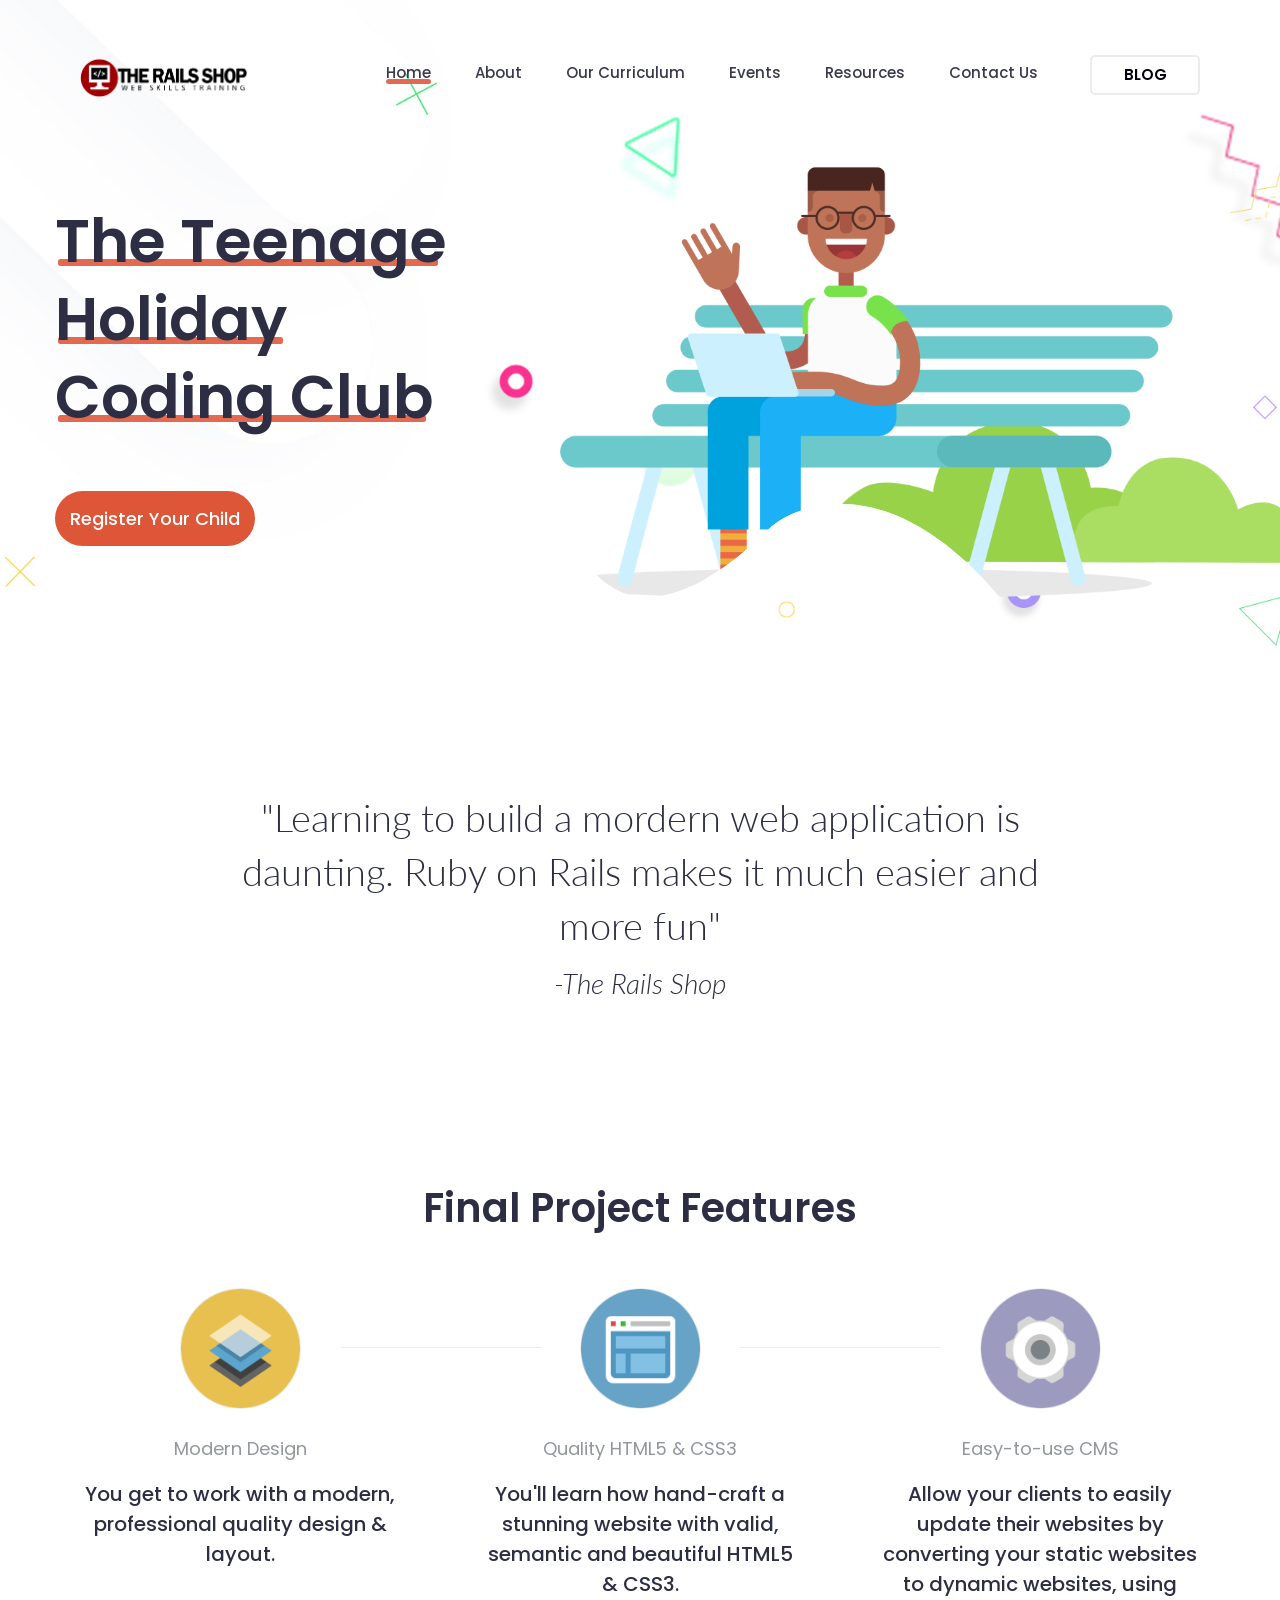
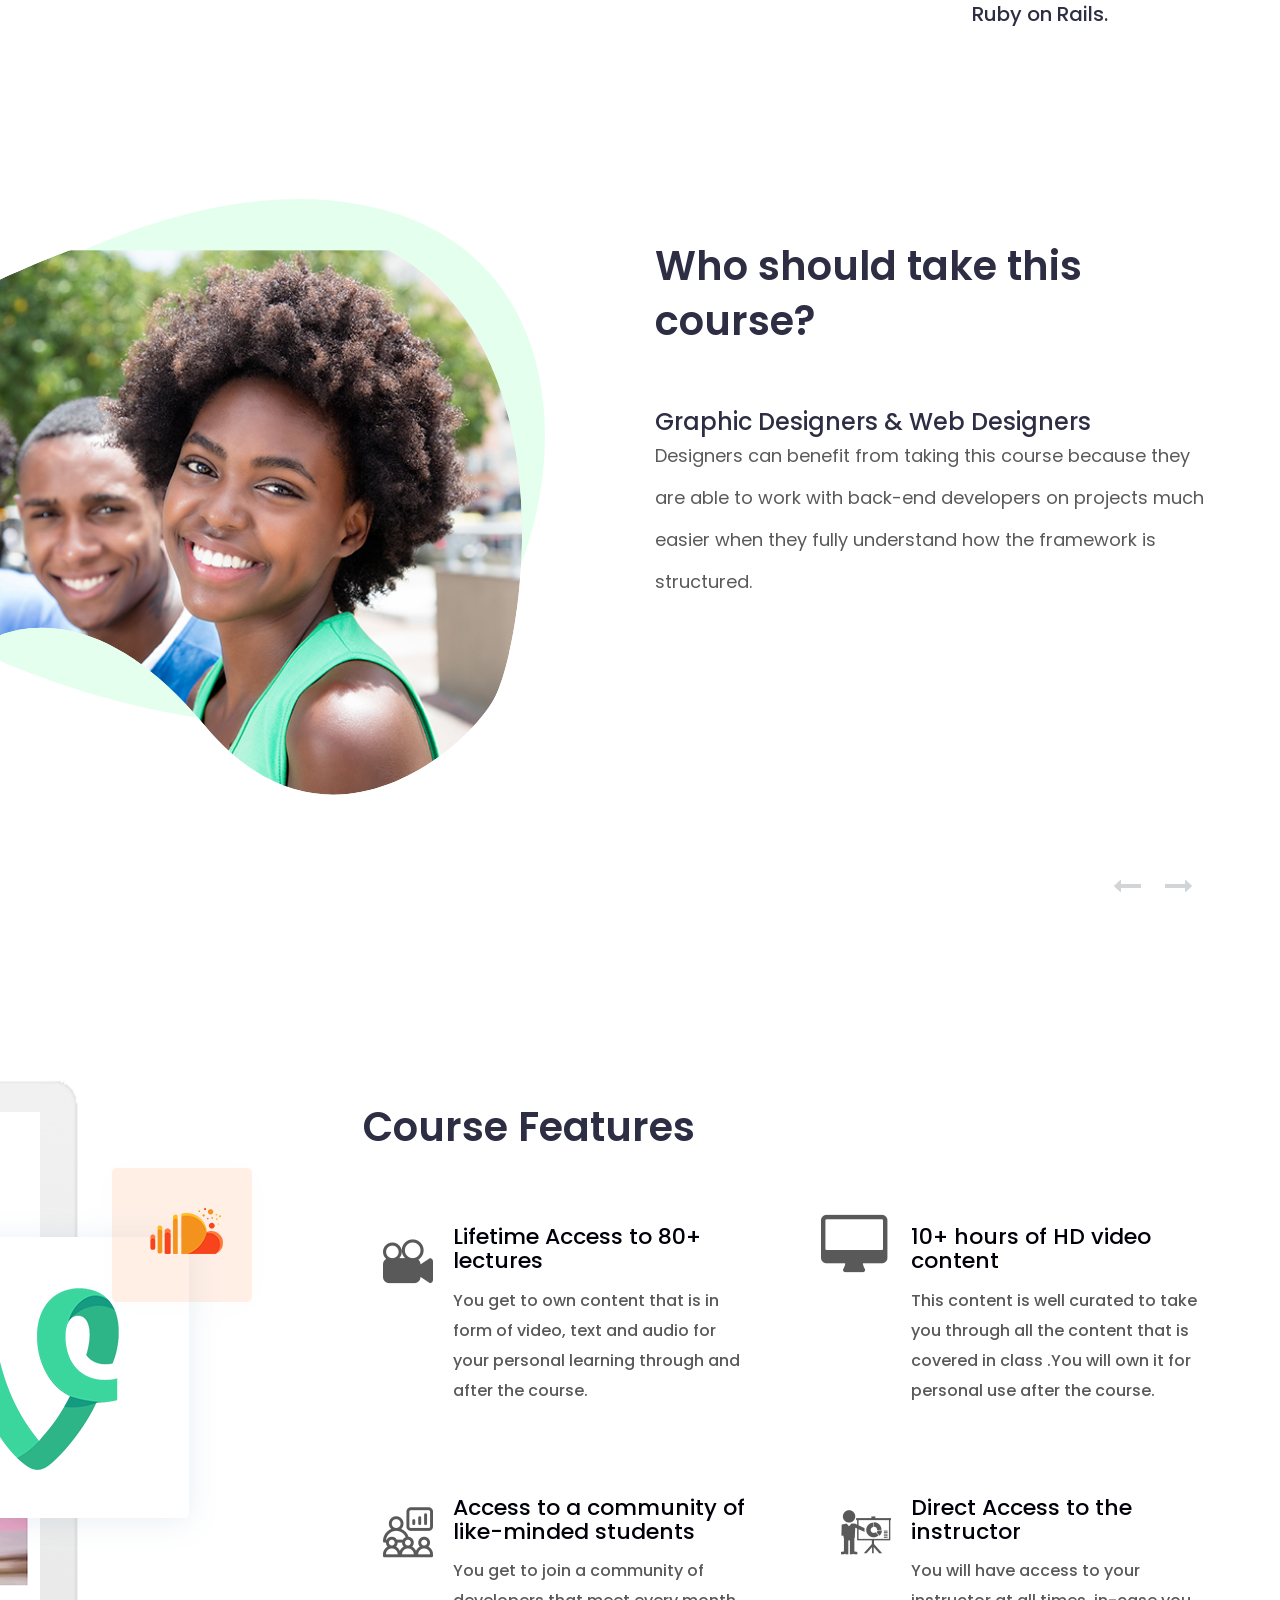
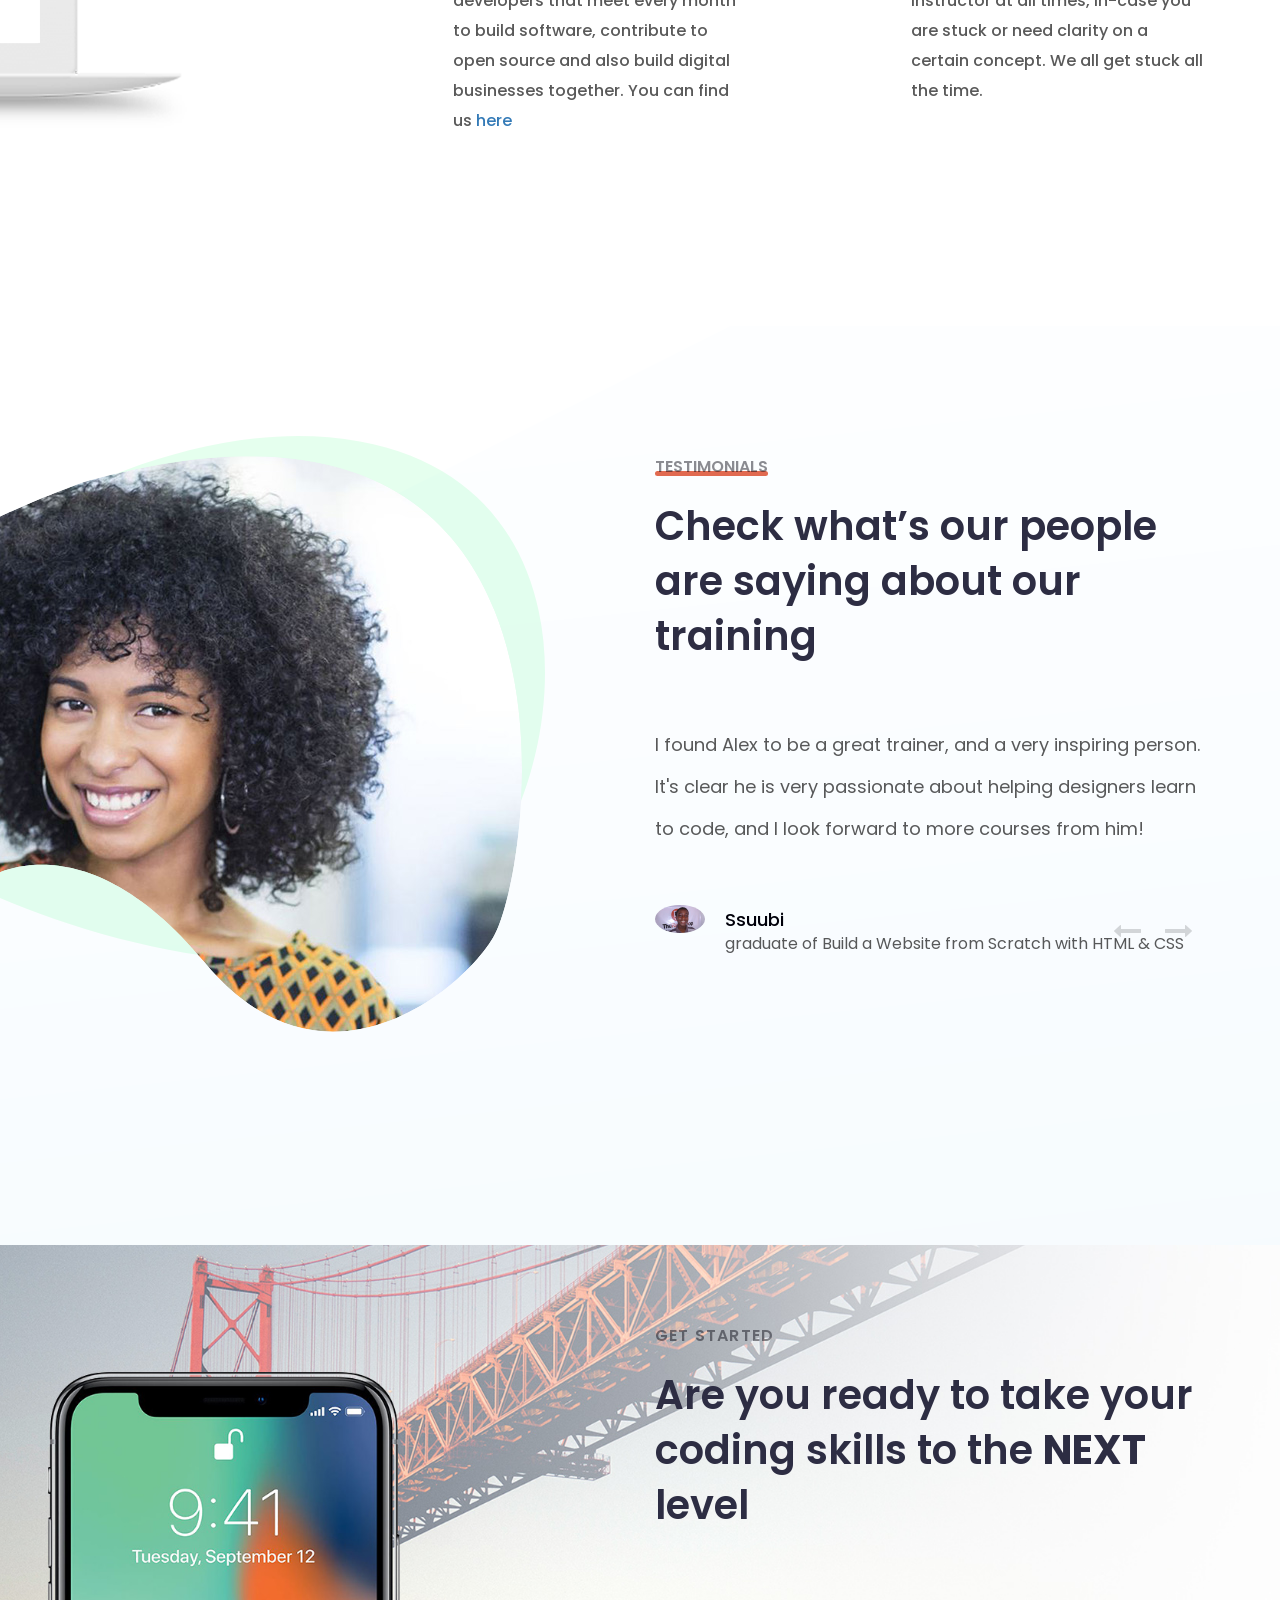
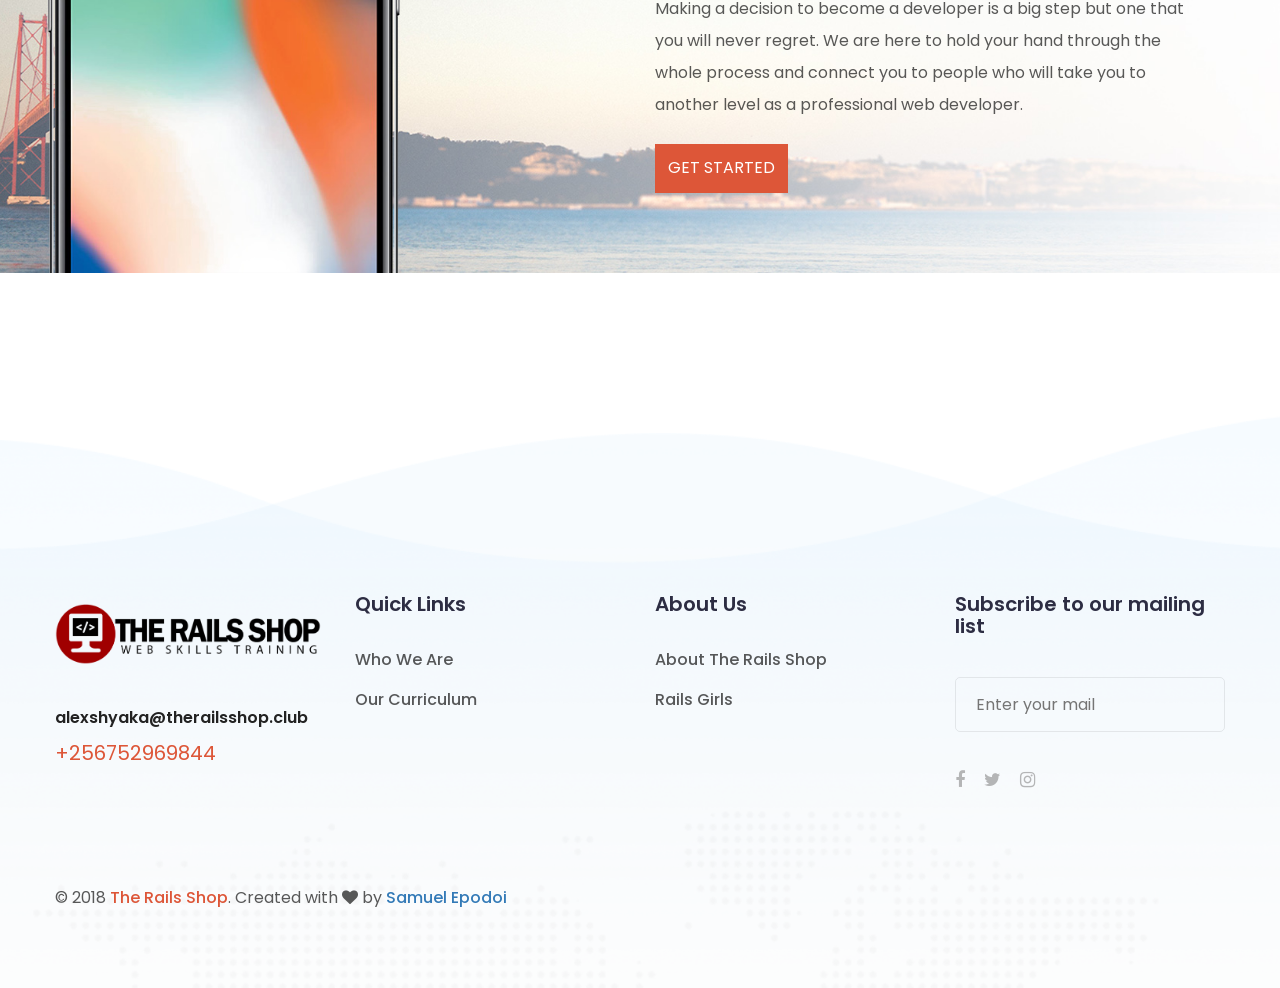
<file: index.html>
<!DOCTYPE html>
<html lang="en">


<head>
		<meta charset="UTF-8">
		<!-- For IE -->
		<meta http-equiv="X-UA-Compatible" content="IE=edge">


		<!-- For Resposive Device -->
		<meta name="viewport" content="width=device-width, initial-scale=1.0">

		<title>The Rails Shop</title>

		<!-- Favicon -->
		<link rel="icon" type="image/png" sizes="56x56" href="images/fav-icon/icon.png">


		<!-- Main style sheet -->
		<link rel="stylesheet" type="text/css" href="css/style.css">
		<!-- responsive style sheet -->
		<link rel="stylesheet" type="text/css" href="css/responsive.css">

		<link rel="stylesheet" type="text/css" href="css/flaticon.css">

<link rel="stylesheet" type="text/css" href="https://maxcdn.bootstrapcdn.com/font-awesome/4.7.0/css/font-awesome.min.css">

		<!-- Font Awesome -->
		<link rel="stylesheet" type="text/css" href="https://stackpath.bootstrapcdn.com/font-awesome/4.7.0/css/font-awesome.min.css">






		<!-- Fix Internet Explorer ______________________________________-->

		<!--[if lt IE 9]>
			<script src="http://html5shiv.googlecode.com/svn/trunk/html5.js"></script>
			<script src="vendor/html5shiv.js"></script>
			<script src="vendor/respond.js"></script>
		<![endif]-->


	</head>

	<body>
		<div class="main-page-wrapper" >



			<!--
			=============================================
				Theme Header
			==============================================
			-->
			<header class="theme-menu-wrapper full-width-menu">
				<div class="header-wrapper">
					<div class="clearfix">
						<!-- Logo -->
						<div class="float-left "><img src="images/logo/logo.png" alt="The Rails Shop" style="max-height: 50px; margin-top: -10px;"></div>

						<!-- ============================ Theme Menu ========================= -->
						<nav class="theme-main-menu float-right navbar" id="mega-menu-wrapper">
							<!-- Brand and toggle get grouped for better mobile display -->
						   <div class="navbar-header">
						     <button type="button" class="navbar-toggle collapsed" data-toggle="collapse" data-target="#navbar-collapse-1" aria-expanded="false">
						       <span class="sr-only">Toggle navigation</span>
						       <span class="icon-bar"></span>
						       <span class="icon-bar"></span>
						       <span class="icon-bar"></span>
						     </button>
						   </div>
						   <!-- Collect the nav links, forms, and other content for toggling -->
						   <div class="collapse navbar-collapse" id="navbar-collapse-1">
								<ul class="nav">
									<li class=" menu-list active"><a href="index.html" class="tran3s" style="font-size: 15px;" >Home</a>

									</li>
									<li class=" menu-list"><a href="about-us.html" class="tran3s" style="font-size: 15px;" >About</a>

									</li>
									<li class=" menu-list"><a href="OurCurriculum.html" class="tran3s" style="font-size: 15px;" >Our Curriculum</a>

									</li>
									<li class=" menu-list"><a href="Events.html" class="tran3s" style="font-size: 15px;" >Events</a>

									</li>

									<li class="menu-list"><a href="service-v1.html" class="tran3s" style="font-size: 15px;" >Resources</a>

									</li>
									<li class="menu-list"><a href="contact.html" class="tran3s" style="font-size: 15px;" >Contact Us</a></li>
									<li class="login-button"><a href="blog.html" style="font-size: 15px;" >Blog</a></li>
								</ul>
						   </div><!-- /.navbar-collapse -->
						</nav> <!-- /.theme-main-menu -->
					</div> <!-- /.clearfix -->
				</div>
			</header> <!-- /.theme-menu-wrapper -->

			<!--
			=============================================
				Theme Main Banner
			==============================================
			-->

			<div id="theme-main-banner" class="banner-one">
				<div data-src="images/home/slide-1.jpg">
					<div class="camera_caption">
						<div class="container"> -->

							<h1 class="wow fadeInUp animated" data-wow-delay="0.2s"><span>The teenage</span><br><span>holiday </span><br><span>coding club</span><br><span> </span></h1>


							<a href="#" data-toggle="modal" data-target=".signUpModal"  class="tran3s hvr-trim wow fadeInUp animated p-bg-color button-one" data-wow-delay="0.3s">Register your child </a>
							<div class="wow fadeInRight animated image-shape-one" data-wow-delay="0.33s">
								<svg  version="1.1" class="Layer_1" xmlns="http://www.w3.org/2000/svg" xmlns:xlink="http://www.w3.org/1999/xlink" width="778" height="576">

									<g clip-path="url(#shape-one)">
										<image width="778" height="576" href="images/welcome.png" class="banner-img-one">
										</image>
									</g>
								</svg>
							</div>

						</div> <!-- /.container -->
					</div> <!-- /.camera_caption -->
				</div>
				<div data-src="images/home/slide-1.jpg">
					<div class="camera_caption">
						<div class="container">

							<h1 class="wow fadeInUp animated" data-wow-delay="0.2s"><span>Saturday </span><br><span>Coding club</span><br><span>for 5 - 12</span><br><span> year olds</span></h1>

							<a href="course-2-column.html" class="tran3s hvr-trim wow fadeInUp animated p-bg-color button-one" data-wow-delay="0.3s">Explore Now</a>
							<div class="wow fadeInRight animated image-shape-one" data-wow-delay="0.33s">
								<svg  version="1.1" class="Layer_1" xmlns="http://www.w3.org/2000/svg" xmlns:xlink="http://www.w3.org/1999/xlink" width="778" height="576">
									<clipPath class="clip1">
										<use xlink:href="#shape-one" />
									</clipPath>
									<g clip-path="url(#shape-one)">
										<image width="778" height="576" href="images/lego1.jpg" class="banner-img-one">
										</image>
									</g>
								</svg>
							</div>
							<div class="wow fadeInRight animated image-shape-two" data-wow-delay="0.39s"><div class="theme-shape-two"></div></div>
						</div> <!-- /.container -->
					</div> <!-- /.camera_caption -->
				</div>


				<div data-src="images/home/slide-1.jpg">
					<div class="camera_caption">
						<div class="container">

							<h1 class="wow fadeInUp animated" data-wow-delay="0.2s"><span>Rails girls / kids</span><br><span>coding event</span><br><span>April 27th - 28th</span><br><span> </span></h1>

							<a href="https://docs.google.com/forms/d/e/1FAIpQLSf6wsECpyJ90qjS91buFGd52v3rDmBYcQ1rmY8u1COuEOU3gw/viewform?c=0&w=1" target="_blank" class="tran3s hvr-trim wow fadeInUp animated p-bg-color button-one" data-wow-delay="0.3s">Read More</a>
							<div class="wow fadeInRight animated image-shape-one" data-wow-delay="0.33s">
								<svg  version="1.1" class="Layer_1" xmlns="http://www.w3.org/2000/svg" xmlns:xlink="http://www.w3.org/1999/xlink" width="778" height="576">
									<clipPath class="clip1">
										<use xlink:href="#shape-one" />
									</clipPath>
									<g clip-path="url(#shape-one)">
										<image width="778" height="576" href="images/3.jpg" class="banner-img-one">
										</image>
									</g>
								</svg>
							</div>
							<div class="wow fadeInRight animated image-shape-two" data-wow-delay="0.39s"><div class="theme-shape-two"></div></div>
						</div> <!-- /.container -->
					</div> <!-- /.camera_caption -->
				</div>
			</div> <!-- /#theme-main-banner -->




			<!--
			=============================================
				What We Do
			==============================================
			-->
			<div class="what-we-do" style="padding-bottom: 10px;">
				<div class="container">
					<h3>"Learning to build a mordern web application is daunting. Ruby on Rails makes it much easier and more fun" <br>	<i style="font-size: 28px;">	-The Rails Shop</i></h3>

					<h2 style="margin-top: 15%; margin-bottom: 5%;">Final Project Features</h2>

					<div class="row">
						<div class="col-md-4 col-sm-6 col-xs-12 wow fadeInLeft">
							<div class="single-block">
								<div class="icon color-one"><img src="images/icon-design.png" ></div>
								<h6>Modern Design</h6>
								<h5><a href="#" class="tran3s">You get to work with a modern, professional quality design &amp; layout.</a></h5>
							</div> <!-- /.single-block -->
						</div> <!-- /.col- -->
						<div class="col-md-4 col-sm-6 col-xs-12 wow fadeInUp">
							<div class="single-block">
								<div class="icon color-two middle-block"><img src="images/icon-code.png" ></i></div>
								<h6>Quality HTML5 &amp; CSS3</h6>
								<h5><a href="#" class="tran3s">You'll learn how hand-craft a stunning website with valid, semantic and beautiful HTML5 &amp; CSS3.</a></h5>
							</div> <!-- /.single-block -->
						</div> <!-- /.col- -->
						<div class="col-md-4 hidden-sm col-xs-12 wow fadeInRight">
							<div class="single-block">
								<div class="icon color-three"><img src="images/icon-cms.png" ></div>
								<h6>Easy-to-use CMS</h6>
								<h5><a href="#" class="tran3s">Allow your clients to easily update their websites by converting your static websites to dynamic websites, using Ruby on Rails.</a></h5>
							</div> <!-- /.single-block -->
						</div> <!-- /.col- -->
					</div> <!-- /.row -->
				</div> <!-- /.container -->
			</div> <!-- /.what-we-do -->





			<!--
			=============================================
				Who Should Take this course
			==============================================
			-->

			<div class="testimonial-section">
					<div class="image-box">
					<svg  version="1.1" class="Layer_1" xmlns="http://www.w3.org/2000/svg" xmlns:xlink="http://www.w3.org/1999/xlink" width="854" height="632">
						<clipPath class="clip1">
							<use xlink:href="#shape-one" />
						</clipPath>
						<g clip-path="url(#shape-one)">
							<image width="854" height="632" href="images/home/2.jpg" class="image-shape">
							</image>
						</g>
					</svg>
				</div>
					<div class="theme-shape-four wow fadeInLeft"></div>
					<div class="container">
						<div class="main-container col-md-6 col-md-offset-6">
							<div class="theme-title">

								<h2>Who should take this course?</h2>
							</div> <!-- /.theme-title -->
							<div class="testimonial-slider">
								<div class="item">
									<div class="wrapper">
										<h4>Graphic Designers &amp; Web Designers</h4>
										<p>Designers can benefit from taking this course because they are able to work with
                    back-end developers on projects much easier when they fully understand how the framework
                    is structured. </p>

									</div> <!-- /.wrapper -->
								</div> <!-- /.item -->
								<div class="item">
									<div class="wrapper">
										<h4>Enterprenuers</h4>
										<p>Entrepreneurs have big dreams, and in many cases, shoestring budgets. In order to survive in the cut-throat world of the Startup company, it’s a necessity to have a world-class website. However, world-class websites come with a large price tag. If you can learn how to build a high-quality startup website by yourself, then you’ve just saved yourself a lot of cash, tens of thousands of dollars in many cases.</p>

									</div> <!-- /.wrapper -->
								</div> <!-- /.item -->
								<div class="item">
									<div class="wrapper">
										<h4>Employees</h4>
										<p>Any company knows the education &amp; training of their employees is key to a thriving team. Depending on the type of company you work for, if you understand how to code, and can develop CMS driven websites, that gives you negotiating power for a better position, or a higher salary.</p>

									</div> <!-- /.wrapper -->
								</div> <!-- /.item -->

								<div class="item">
									<div class="wrapper">
										<h4>Code Hobbyists</h4>
										<p>Any company knows the education &amp; training of their employees is key to a thriving team. Depending on the type of company you work for, if you understand how to code, and can develop CMS driven websites, that gives you negotiating power for a better position, or a higher salary.</p>

									</div> <!-- /.wrapper -->
								</div> <!-- /.item -->

								<div class="item">
									<div class="wrapper">
										<h4>People Looking for a New Career</h4>
										<p>Are you out of work? Looking for a more rewarding job? Desire a career that can allow you to work almost anywhere in the world? Becoming a Web Developer might be the answer for you. <br>

Web developers are paid well, anywhere from $33,000 to more than $105,000 per year. They get to work at amazing companies that are changing the world, or they enjoy the ability to start their own companies, become location-independent and work from home, from coffee shops, in an airplane, on the beach, or wherever they want!</p>

									</div> <!-- /.wrapper -->
								</div> <!-- /.item -->
							</div> <!-- /.testimonial-slider -->
						</div> <!-- /.main-container -->
					</div> <!-- /.container -->
				</div> <!-- /.testimonial-section -->


			<!--
			=============================================
				Course Features
			==============================================
			-->
			<div class="home-service-section" style="margin-top: -120px;">
				<div class="container">
					<div class="col-md-9 col-md-offset-3 main-container">
						<div class="theme-title">

							<h2>Course Features</h2>

						</div> <!-- /.theme-title -->
						<ul class="clearfix row">
							<li class="col-md-6">
								<div>

									<i class="flaticon-movie-symbol-of-video-camera"></i>
									<h5><a href="service-v1.html" class="tran3s">Lifetime Access to 80+ lectures</a></h5>
									<p>You get to own content that is in form of video, text and audio for your personal
                  learning through and after the course. </p>
								</div>
							</li>
							<li class="col-md-6">
								<div>
									<i class="fa fa-desktop"></i>
									<h5><a href="service-v1.html" class="tran3s">10+ hours of HD video content</a></h5>
									<p>This content is well curated to take you through all the content that is covered in class
                  .You will own it for personal use after the course.</p>
								</div>
							</li>
							<li class="col-md-6">
								<div>
									<i class="flaticon-school"></i>
									<h5><a href="service-v1.html" class="tran3s">Access to a community of like-minded students</a></h5>
									<p>You get to join a community of developers that meet every month to build software, contribute to open source and also build digital businesses together. You can find us
                  <a href="http://www.rubykampala.com" target="_blank">here</a> </p>
								</div>
							</li>
							<li class="col-md-6">
								<div>
									<i class="flaticon-instructor-giving-a-lecture-with-circular-graphic-on-screen"></i>
									<h5><a href="service-v1.html" class="tran3s">Direct Access to the instructor</a></h5>
									<p>You will have access to your instructor at all times, in-case you are stuck or
                  need clarity on a certain concept. We all get stuck all the time. </p>
								</div>
							</li>
						</ul>
					</div> <!-- /.main-container -->
					<img src="images/home/shape-2.png" alt="Image" class="wow fadeInLeft">
				</div> <!-- /.container -->
			</div> <!-- /.home-service-section -->



			<!-- ==================== TWO SECTION WRAPPER ====================== -->
			<div class="two-section-wrapper">
				<!--
				=============================================
					Testimonial
				==============================================
				-->
				<div class="testimonial-section">
					<div class="image-box wow fadeInLeft">
						<svg  version="1.1" class="Layer_1" xmlns="http://www.w3.org/2000/svg" xmlns:xlink="http://www.w3.org/1999/xlink" width="854" height="630">
							<clipPath class="clip1">
								<use xlink:href="#shape-one" />
							</clipPath>
							<g clip-path="url(#shape-one)">
								<image width="854" height="630" href="images/home/5.jpg" class="image-shape">
								</image>
							</g>
						</svg>
					</div>
					<div class="theme-shape-four wow fadeInLeft"></div>
					<div class="container">
						<div class="main-container col-md-6 col-md-offset-6">
							<div class="theme-title">
								<h6>Testimonials</h6>
								<h2>Check what’s our people <br>are saying about our training</h2>
							</div> <!-- /.theme-title -->
							<div class="testimonial-slider">
								<div class="item">
									<div class="wrapper">
										<p>I found Alex to be a great trainer, and a very inspiring person. It's clear he is very passionate about helping designers learn to code, and I look forward to more courses from him! </p>
										<div class="name clearfix">
											<img src="images/ssuubi.jpg" alt="">
											<h5>Ssuubi</h5>
											<span>graduate of Build a Website from Scratch with HTML &amp; CSS</span>
										</div>
									</div> <!-- /.wrapper -->
								</div> <!-- /.item -->
								<div class="item">
									<div class="wrapper">
										<p>Alex is amazing and I honestly think he's the best tutor of all the courses I have taken before. Will definitely be following him in the future. </p>
										<div class="name clearfix">
											<img src="images/jesse.png" alt="">
											<h5>Jesse</h5>
											<span>graduate of Bootstrap &amp; Ruby on Rails framework</span>
										</div>
									</div> <!-- /.wrapper -->
								</div> <!-- /.item -->
							</div> <!-- /.testimonial-slider -->
						</div> <!-- /.main-container -->
					</div> <!-- /.container -->
				</div> <!-- /.testimonial-section -->



			<!--
			=============================================
				Call to action
			==============================================
			-->
			<div class="testimonial-section bg-image">
				<div class="container">
					<div class="main-container col-md-6 col-md-offset-6">
						<div class="theme-title">
							<h6>Get Started</h6>
							<h2>Are you ready to take your<br>	coding skills to the <b>NEXT</b> level</h2>
						</div> <!-- /.theme-title -->
						<p>Making a decision to become a developer is a big step but one that you will never regret.
            We are here to hold your hand through the whole process and connect you to people who will take you
            to another level as a professional web developer. </p>
						<br>
						<a href="#" data-toggle="modal" data-target=".signUpModal"  class=" wow fadeInUp animated " data-wow-delay="0.3s" style="color: white;" "><button class="btn-cta" > GET STARTED</button></a>

						</div> <!-- /.testimonial-slider -->
					</div> <!-- /.main-container -->
				</div> <!-- /.container -->
			</div> <!-- /.testimonial-section -->






			<!--
			=============================================
				Footer
			==============================================
			-->
			<footer class="bg-one">
				<div class="container">
					<div class="row">
						<div class="col-md-3 col-sm-6 col-xs-12">
							<div class="footer-logo">
								<a href="index.html"><img src="images/logo/logo.png" alt="Logo"></a>
								<h5><a href="#" class="tran3s">alexshyaka@therailsshop.club</a></h5>
								<h6 class="p-color">+256752969844</h6>
							</div>
						</div>
						<div class="col-md-3 col-sm-6 col-xs-12 footer-list">
							<h4>Quick Links</h4>
							<ul>
								<li><a href="about-us.html" class="tran3s">Who We Are</a></li>
								<li><a href="OurCurriculum" class="tran3s">Our Curriculum</a></li>
								
							</ul>
						</div>
						<div class="col-md-3 col-sm-6 col-xs-12 footer-list">
							<h4>About Us</h4>
							<ul>
								<li><a href="about-us.html" class="tran3s">About The Rails Shop</a></li>
								<li><a href="http://railsgirls.com/uganda.html" class="tran3s">Rails Girls</a></li>
								
							</ul>
						</div>
						<div class="col-md-3 col-sm-6 col-xs-12 footer-subscribe">
							<h4>Subscribe to our mailing list</h4>
							<form action="#">
								<input type="text" placeholder="Enter your mail">
							</form>
							<ul>
								<li><a href="https://www.facebook.com/TheRailsShop/" class="tran3s"><i class="fa fa-facebook" aria-hidden="true"></i></a></li>
								<li><a href="https://twitter.com/therailsshop" class="tran3s"><i class="fa fa-twitter" aria-hidden="true"></i></a></li>
								<li><a href="https://www.instagram.com/therailsshop/" class="tran3s"><i class="fa fa-instagram" aria-hidden="true"></i></a></li>
								
							</ul>
						</div>
					</div> <!-- /.row -->

					<div class="bottom-footer clearfix">
						
						<p class="float-left">&copy; 2018 <a href="#" class="tran3s p-color">The Rails Shop</a>. Created with <i class="fa fa-heart"></i> by <a href="http://www.samhez.com"  target="_blank">Samuel Epodoi</a></p>
					</div>
				</div> <!-- /.container -->
			</footer>


			<!-- Sign-Up Modal -->
			<div class="modal fade signUpModal theme-modal-box" role="dialog">
				<div class="modal-dialog">
				    <!-- Modal content-->
				    <div class="modal-content">
					    <div class="modal-body">
					        <h3>ARE YOU READY TO TAKE YOUR CODING SKILLS TO THE NEXT LEVEL?</h3>

					        <form action="sendmail.html" method="POST">
					        	
					        	<div class="wrapper">
					        		<input type="text" name="user_name" placeholder="Name" required>
					        		<input type="text" name="w_number" placeholder="Your Whats App Number" required>

									<button type="sumbit" name="submit_cs" class="p-bg-color hvr-trim-two">Lets get started</button>
					        	</div>
					        </form>
					    </div> <!-- /.modal-body -->
				    </div> <!-- /.modal-content -->
				</div> <!-- /.modal-dialog -->
			</div> <!-- /.signUpModal -->



	        <!-- Scroll Top Button -->
			<button class="scroll-top tran3s">
				<i class="fa fa-angle-up" aria-hidden="true"></i>
			</button>

			<div id="svag-shape">
				<svg height="0" width="0">
					<defs>
					    <clipPath id="shape-one">
					     	<path fill-rule="evenodd"  fill="rgb(168, 168, 168)"
					 d="M343.000,25.000 C343.000,25.000 100.467,106.465 25.948,237.034 C-30.603,336.119 15.124,465.228 74.674,495.331 C134.224,525.434 212.210,447.071 227.280,432.549 C242.349,418.028 338.889,359.517 460.676,506.542 C582.737,653.896 725.650,527.546 751.000,478.000 C789.282,403.178 862.636,-118.314 343.000,25.000 Z"/>
					    </clipPath>
					</defs>
				</svg>
			</div>



		<!-- Js File_________________________________ -->

		<!-- j Query -->
		<script type="text/javascript" src="vendor/jquery.2.2.3.min.js"></script>
		<!-- Bootstrap Select JS -->
		<script type="text/javascript" src="vendor/bootstrap-select/dist/js/bootstrap-select.js"></script>

		<!-- Bootstrap JS -->
		<script type="text/javascript" src="vendor/bootstrap/bootstrap.min.js"></script>

		<!-- Vendor js _________ -->
		<!-- Camera Slider -->
		<script type='text/javascript' src='vendor/Camera-master/scripts/jquery.mobile.customized.min.js'></script>
	    <script type='text/javascript' src='vendor/Camera-master/scripts/jquery.easing.1.3.js'></script>
	    <script type='text/javascript' src='vendor/Camera-master/scripts/camera.min.js'></script>
	    <!-- Mega menu  -->
		<script type="text/javascript" src="vendor/bootstrap-mega-menu/js/menu.js"></script>

		<!-- WOW js -->
		<script type="text/javascript" src="vendor/WOW-master/dist/wow.min.js"></script>
		<!-- owl.carousel -->
		<script type="text/javascript" src="vendor/owl-carousel/owl.carousel.min.js"></script>
		<!-- js count to -->
		<script type="text/javascript" src="vendor/jquery.appear.js"></script>
		<script type="text/javascript" src="vendor/jquery.countTo.js"></script>
		<!-- Fancybox -->
		<script type="text/javascript" src="vendor/fancybox/dist/jquery.fancybox.min.js"></script>
		<!-- Query Loader -->
		<script src="vendor/queryloader/queryLoader3.js" type="text/javascript"></script>



		<!-- Theme js -->
		<script type="text/javascript" src="js/theme.js"></script>

		</div> <!-- /.main-page-wrapper -->
	</body>


</html>
</file>
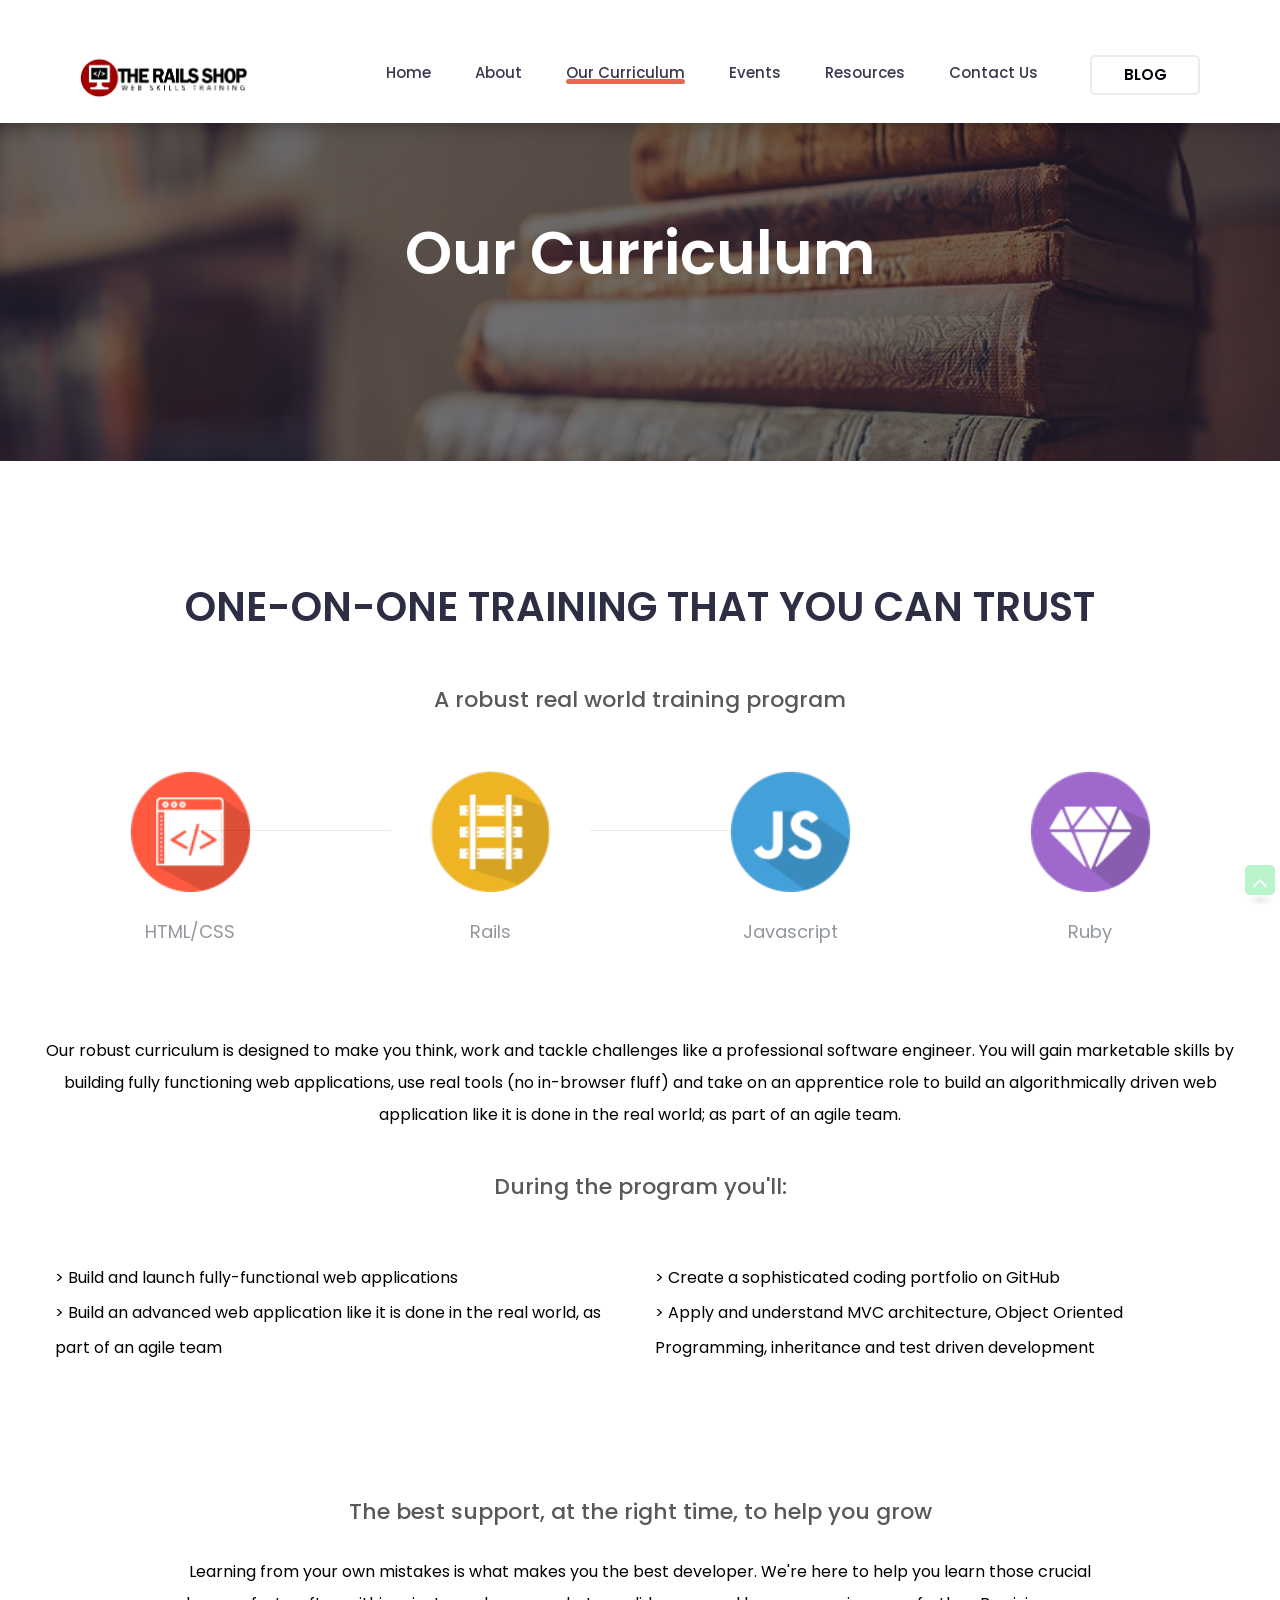
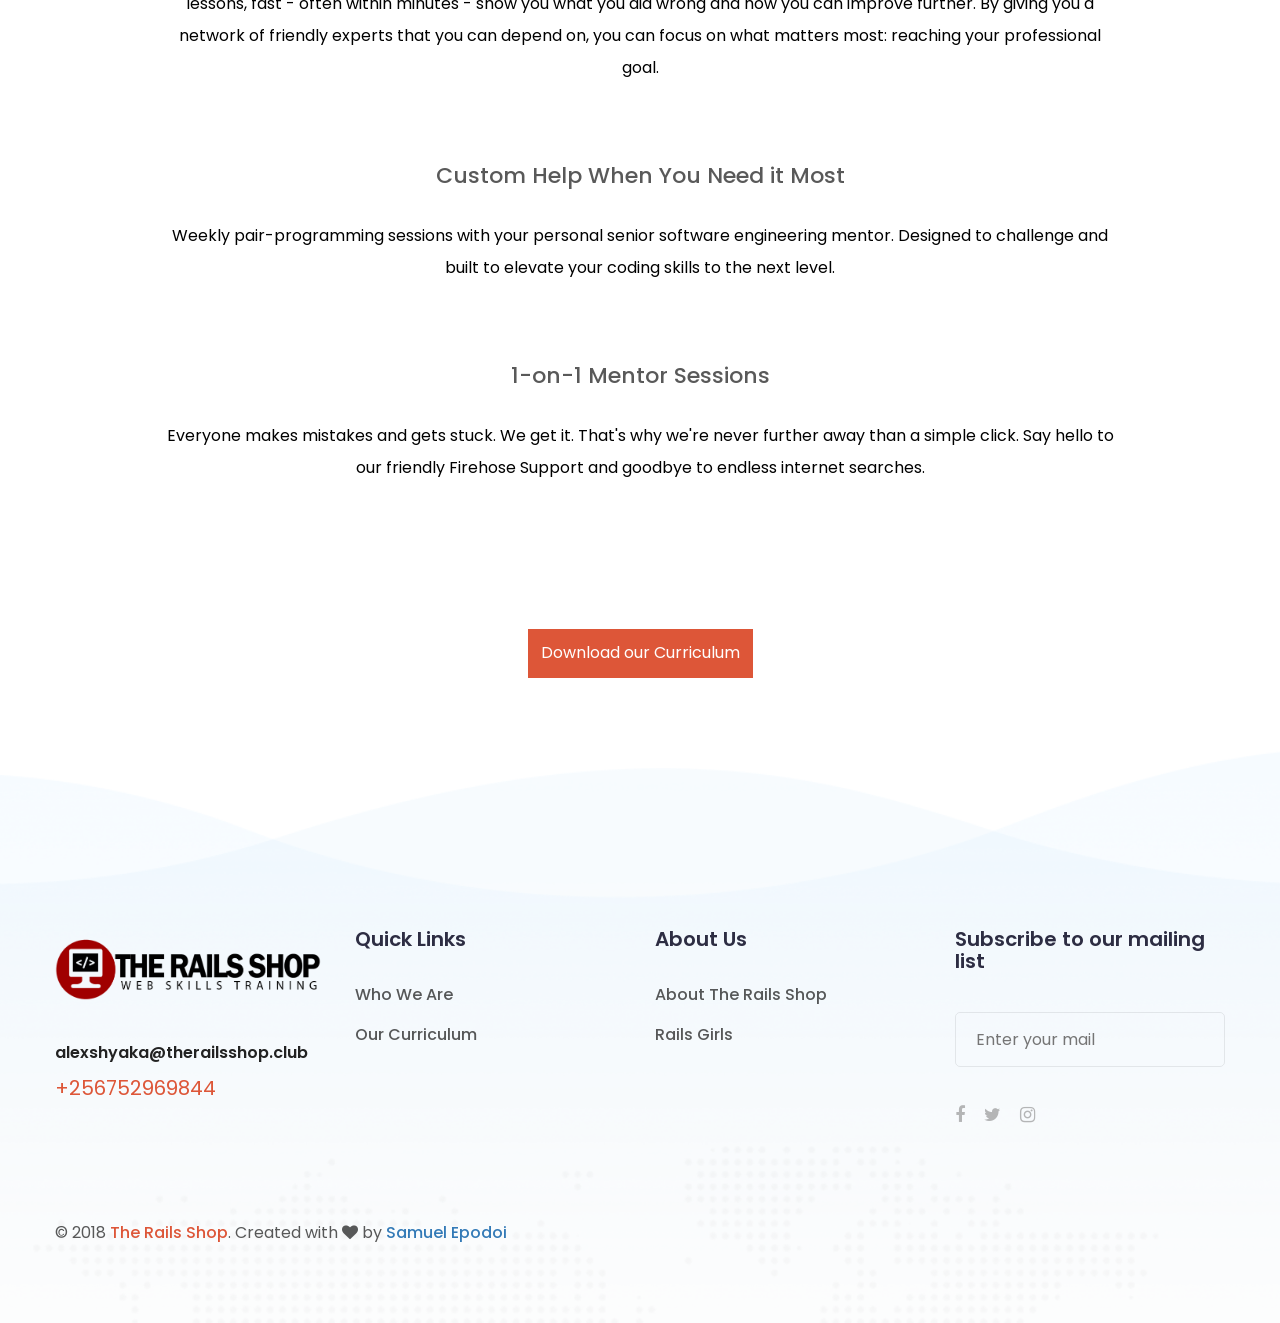
<file: OurCurriculum.html>
<!DOCTYPE html>
<html lang="en">
	

<head>
		<meta charset="UTF-8">
		<!-- For IE -->
		<meta http-equiv="X-UA-Compatible" content="IE=edge">

		<!-- For Resposive Device -->
		<meta name="viewport" content="width=device-width, initial-scale=1.0">

		<title>The Rails Shop - Our Curriculum</title>

		<!-- Favicon -->
		<link rel="icon" type="image/png" sizes="56x56" href="images/fav-icon/icon.png">


		<!-- Main style sheet -->
		<link rel="stylesheet" type="text/css" href="css/style.css">
		<!-- responsive style sheet -->
		<link rel="stylesheet" type="text/css" href="css/responsive.css">

	<link rel="stylesheet" type="text/css" href="https://maxcdn.bootstrapcdn.com/font-awesome/4.7.0/css/font-awesome.min.css">

		<!-- Fix Internet Explorer ______________________________________-->

		<!--[if lt IE 9]>
			<script src="http://html5shiv.googlecode.com/svn/trunk/html5.js"></script>
			<script src="vendor/html5shiv.js"></script>
			<script src="vendor/respond.js"></script>
		<![endif]-->

			
	</head>

	<body>
		<div class="main-page-wrapper">



			<!-- 
			=============================================
				Theme Header
			============================================== 
			-->
				<header class="theme-menu-wrapper full-width-menu" style="background-color: white; padding-bottom: 20px; -webkit-box-shadow: 0px 3px 17px -1px rgba(0,0,0,0.29);
-moz-box-shadow: 0px 3px 17px -1px rgba(0,0,0,0.29);
box-shadow: 0px 3px 17px -1px rgba(0,0,0,0.29);">
				<div class="header-wrapper">
					<div class="clearfix">
						<!-- Logo -->
						<div class="float-left "><img src="images/logo/logo.png" alt="The Rails Shop" style="max-height: 50px; margin-top: -10px;"></div>

						<!-- ============================ Theme Menu ========================= -->
						<nav class="theme-main-menu float-right navbar" id="mega-menu-wrapper">
							<!-- Brand and toggle get grouped for better mobile display -->
						   <div class="navbar-header">
						     <button type="button" class="navbar-toggle collapsed" data-toggle="collapse" data-target="#navbar-collapse-1" aria-expanded="false">
						       <span class="sr-only">Toggle navigation</span>
						       <span class="icon-bar"></span>
						       <span class="icon-bar"></span>
						       <span class="icon-bar"></span>
						     </button>
						   </div>
						   <!-- Collect the nav links, forms, and other content for toggling -->
						   <div class="collapse navbar-collapse" id="navbar-collapse-1">
								<ul class="nav">
									<li class=" menu-list "><a href="index.html" class="tran3s" style="font-size: 15px;" >Home</a>

									</li>
									<li class=" menu-list"><a href="about-us.html" class="tran3s" style="font-size: 15px;" >About</a>

									</li>
									<li class="active menu-list "><a href="OurCurriculum.html" class="tran3s" style="font-size: 15px;" >Our Curriculum</a>

									</li>
									<li class=" menu-list"><a href="Events.html" class="tran3s" style="font-size: 15px;" >Events</a>

									</li>

									<li class=" menu-list"><a href="service-v1.html" class="tran3s" style="font-size: 15px;" >Resources</a>

									</li>
									<li class="menu-list"><a href="contact.html" class="tran3s" style="font-size: 15px;" >Contact Us</a></li>
									<li class="login-button"><a href="blog.html" style="font-size: 15px;" >Blog</a></li>
								</ul>
						   </div><!-- /.navbar-collapse -->
						</nav> <!-- /.theme-main-menu -->
					</div> <!-- /.clearfix -->
				</div>
			</header> <!-- /.theme-menu-wrapper -->
			
			
			<!-- 
			=============================================
				Theme Inner Banner 
			============================================== 
			-->
			<div class="inner-page-banner" style="padding-bottom: -13px; margin-bottom: -4%; background-image: url('images/7.jpg');">
				<div class="opacity">
					<h1>Our Curriculum</h1>
					
				</div> <!-- /.opacity -->
			</div> <!-- /inner-page-banner -->



			<!-- 
			=============================================
				Final Project Features
			============================================== 
			-->
			
			<div class="what-we-do">
				<div class="container">
					
					<h2 style="margin-top: 15%; margin-bottom: 5%;">ONE-ON-ONE TRAINING THAT YOU CAN TRUST</h2>
					<h5 style="margin-bottom: 5%;">A robust real world training program</h5>

					<div class="row">
						<div class="col-md-3 col-sm-6 col-xs-12 wow fadeInLeft">
							<div class="single-block">
								<div class="icon color-one"><img src="images/icon_html.png" width="140" height="120"></div>
								<h6>HTML/CSS</h6>
								<h6 style="line-height: 30px;"></h6>
							</div> <!-- /.single-block -->
						</div> <!-- /.col- -->
						<div class="col-md-3 col-sm-6 col-xs-12 wow fadeInUp">
							<div class="single-block">
								<div class="icon color-two middle-block"><img src="images/icon_rails.png" width="140" height="120"></i></div>
								<h6>Rails</h6>
								<h5><a href="#" class="tran3s"></a></h5>
							</div> <!-- /.single-block -->
						</div> <!-- /.col- -->
						<div class="col-md-3 hidden-sm col-xs-12 wow fadeInRight">
							<div class="single-block">
								<div class="icon color-three"><img src="images/icon_java.png" width="140" height="120"></div>
								<h6>Javascript</h6>
								<h5><a href="#" class="tran3s"></a></h5>
							</div> <!-- /.single-block -->
						</div> <!-- /.col- -->
						<div class="col-md-3 hidden-sm col-xs-12 wow fadeInRight">
							<div class="single-block">
								<div class="icon color-three"><img src="images/icon_ruby.png" width="140" height="120"></div>
								<h6>Ruby</h6>
								<h5><a href="#" class="tran3s"></a></h5>

							</div> <!-- /.single-block -->
						</div> <!-- /.col- -->

						<p style="color: black; padding: 20px 0px 20px 0px; margin-bottom: 2%;">Our robust curriculum is designed to make you think, work and tackle challenges like a professional software engineer. You will gain marketable skills by building fully functioning web applications, use real tools (no in-browser fluff) and take on an apprentice role to build an algorithmically driven web application like it is done in the real world; as part of an agile team.</p>

						<h5 style="margin-bottom: 5%;">During the program you'll:</h5>

						<div style="text-align: left; color: black; line-height: 35px; list-style-type: ;">

						<div class="col-sm-6">
				        <ul>
				          <li>> Build and launch fully-functional web applications</li>
				          <li>> Build an advanced web application like it is done in the real world, as part of an agile team</li>
				          <!--<li></li>-->
				        </ul>
				      </div>

				      <div class="col-sm-6">
				          <ul>
				            <li>> Create a sophisticated coding portfolio on GitHub</li>
				            <li>> Apply and understand MVC architecture, Object Oriented Programming, inheritance and test driven development</li>
				            <!--<li></li>-->
				          </ul>
				        </div>
				      </div>

				      <h5 style="margin-top: 25%;">The best support, at the right time, to help you grow</h5>
				      <p style="color: black; padding: 20px 10% 20px 10%; margin-top: 1%;">Learning from your own mistakes is what makes you the best developer. We're here to help you learn those crucial lessons, fast - often within minutes - show you what you did wrong and how you can improve further. By giving you a network of friendly experts that you can depend on, you can focus on what matters most: reaching your professional goal.</p>

				      <h5 style="margin-top: 5%;">Custom Help When You Need it Most</h5>
				      <p style="color: black; padding: 20px 10% 20px 10%; margin-top: 1%;">Weekly pair-programming sessions with your personal senior software engineering mentor. Designed to challenge and built to elevate your coding skills to the next level.</p>

				      <h5 style="margin-top: 5%;">1-on-1 Mentor Sessions</h5>
				      <p style="color: black; padding: 20px 10% 20px 10%; margin-top: 1%;">Everyone makes mistakes and gets stuck. We get it. That's why we're never further away than a simple click. Say hello to our friendly Firehose Support and goodbye to endless internet searches.</p>

					</div> <!-- /.row -->
				</div> <!-- /.container -->
			</div> <!-- /.what-we-do -->

			<center style="margin-bottom: 70px;"><a href="TheRailsShopCurriculum.pdf" class="wow fadeInUp animated p-bg-color btn-cta" >Download our Curriculum</a></center>
			


			
			<!-- 
			=============================================
				Footer
			============================================== 
			-->
			<footer class="bg-one">
				<div class="container">
					<div class="row">
						<div class="col-md-3 col-sm-6 col-xs-12">
							<div class="footer-logo">
								<a href="index.html"><img src="images/logo/logo.png" alt="Logo"></a>
								<h5><a href="#" class="tran3s">alexshyaka@therailsshop.club</a></h5>
								<h6 class="p-color">+256752969844</h6>
							</div>
						</div>
						<div class="col-md-3 col-sm-6 col-xs-12 footer-list">
							<h4>Quick Links</h4>
							<ul>
								<li><a href="about-us.html" class="tran3s">Who We Are</a></li>
								<li><a href="OurCurriculum" class="tran3s">Our Curriculum</a></li>
								
							</ul>
						</div>
						<div class="col-md-3 col-sm-6 col-xs-12 footer-list">
							<h4>About Us</h4>
							<ul>
								<li><a href="about-us.html" class="tran3s">About The Rails Shop</a></li>
								<li><a href="http://railsgirls.com/uganda.html" class="tran3s">Rails Girls</a></li>
								
							</ul>
						</div>
						<div class="col-md-3 col-sm-6 col-xs-12 footer-subscribe">
							<h4>Subscribe to our mailing list</h4>
							<form action="#">
								<input type="text" placeholder="Enter your mail">
							</form>
							<ul>
								<li><a href="https://www.facebook.com/TheRailsShop/" class="tran3s"><i class="fa fa-facebook" aria-hidden="true"></i></a></li>
								<li><a href="https://twitter.com/therailsshop" class="tran3s"><i class="fa fa-twitter" aria-hidden="true"></i></a></li>
								<li><a href="https://www.instagram.com/therailsshop/" class="tran3s"><i class="fa fa-instagram" aria-hidden="true"></i></a></li>
								
							</ul>
						</div>
					</div> <!-- /.row -->

					<div class="bottom-footer clearfix">
						
						<p class="float-left">&copy; 2018 <a href="#" class="tran3s p-color">The Rails Shop</a>. Created with <i class="fa fa-heart"></i> by <a href="http://www.samhez.com"  target="_blank">Samuel Epodoi</a></p>
					</div>
				</div> <!-- /.container -->
			</footer>


			<!-- Sign-Up Modal -->
			<div class="modal fade signUpModal theme-modal-box" role="dialog">
				<div class="modal-dialog">
				    <!-- Modal content-->
				    <div class="modal-content">
					    <div class="modal-body">
					        <h3>Login with Social Networks</h3>
					        <ul class="clearfix">
					        	<li class="float-left"><a href="#"><i class="fa fa-facebook" aria-hidden="true"></i> facebook</a></li>
					        	<li class="float-left"><a href="#"><i class="fa fa-google-plus" aria-hidden="true"></i> Google</a></li>
					        	<li class="float-left"><a href="#"><i class="fa fa-twitter" aria-hidden="true"></i> Twitter</a></li>
					        	<li class="float-left"><a href="#"><i class="fa fa-linkedin" aria-hidden="true"></i> Linkedin</a></li>
					        </ul>
					        <form action="#">
					        	<h6><span>or</span></h6>
					        	<div class="wrapper">
					        		<input type="text" placeholder="Username or Email">
					        		<input type="password" placeholder="Password">
					        		<ul class="clearfix">
										<li class="float-left">
											<input type="checkbox" id="remember">
											<label for="remember">Remember Me</label>
										</li>
										<li class="float-right"><a href="#" class="p-color">Lost Your Password?</a></li>
									</ul>
									<button class="p-bg-color hvr-trim-two">Login</button>
					        	</div>
					        </form>
					    </div> <!-- /.modal-body -->
				    </div> <!-- /.modal-content -->
				</div> <!-- /.modal-dialog -->
			</div> <!-- /.signUpModal -->

	        

	        <!-- Scroll Top Button -->
			<button class="scroll-top tran3s">
				<i class="fa fa-angle-up" aria-hidden="true"></i>
			</button>



		<!-- Js File_________________________________ -->

		<!-- j Query -->
		<script type="text/javascript" src="vendor/jquery.2.2.3.min.js"></script>
		<!-- Bootstrap Select JS -->
		<script type="text/javascript" src="vendor/bootstrap-select/dist/js/bootstrap-select.js"></script>

		<!-- Bootstrap JS -->
		<script type="text/javascript" src="vendor/bootstrap/bootstrap.min.js"></script>

		<!-- Vendor js _________ -->
	    <!-- Mega menu  -->
		<script type="text/javascript" src="vendor/bootstrap-mega-menu/js/menu.js"></script>
		
		<!-- WOW js -->
		<script type="text/javascript" src="vendor/WOW-master/dist/wow.min.js"></script>
		<!-- owl.carousel -->
		<script type="text/javascript" src="vendor/owl-carousel/owl.carousel.min.js"></script>
		<!-- js count to -->
		<script type="text/javascript" src="vendor/jquery.appear.js"></script>
		<script type="text/javascript" src="vendor/jquery.countTo.js"></script>
		<!-- Fancybox -->
		<script type="text/javascript" src="vendor/fancybox/dist/jquery.fancybox.min.js"></script>
		<script type="text/javascript" src="vendor/jquery.ripples-master/dist/jquery.ripples-min.js"></script>

		<!-- Query Loader -->
		<script src="vendor/queryloader/queryLoader3.js" type="text/javascript"></script>


		<!-- Theme js -->
		<script type="text/javascript" src="js/theme.js"></script>

		</div> <!-- /.main-page-wrapper -->
	</body>


</html>
</file>
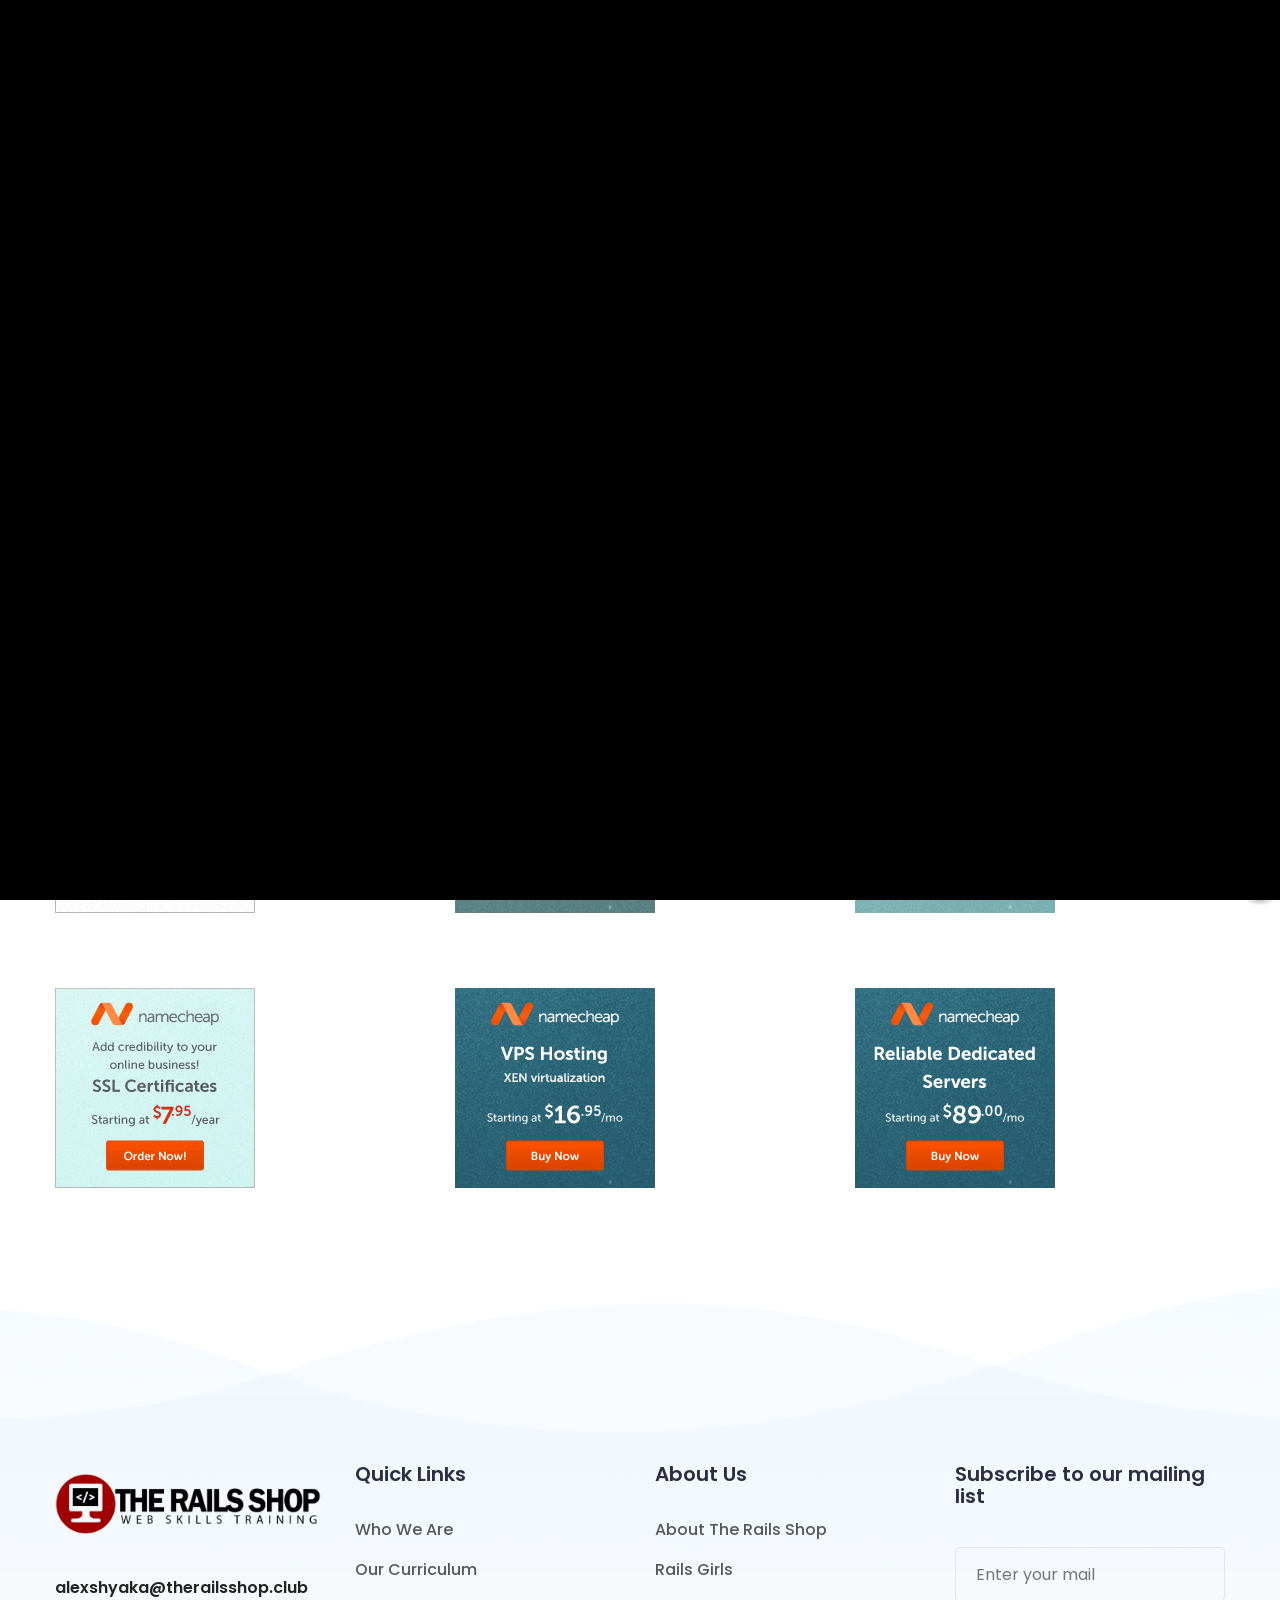
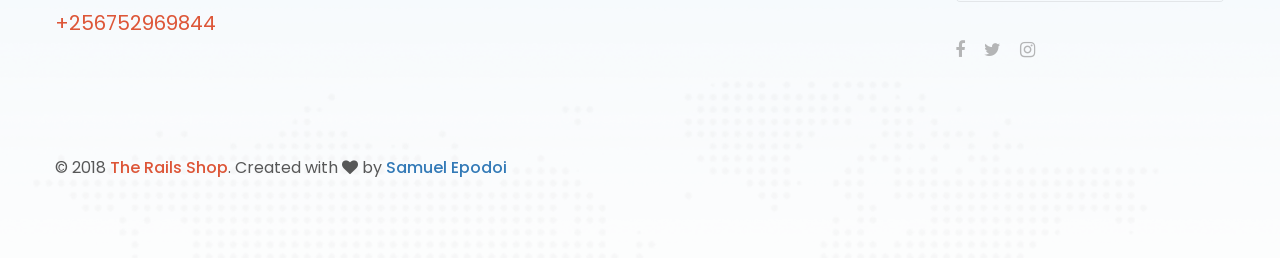
<file: service-v1.html>
<!DOCTYPE html>
<html lang="en">
	

<head>
		<meta charset="UTF-8">
		<!-- For IE -->
		<meta http-equiv="X-UA-Compatible" content="IE=edge">

		<!-- For Resposive Device -->
		<meta name="viewport" content="width=device-width, initial-scale=1.0">

		<title>The Rails Shop : Resources</title>

		<!-- Favicon -->
		<link rel="icon" type="image/png" sizes="56x56" href="images/fav-icon/icon.png">


		<!-- Main style sheet -->
		<link rel="stylesheet" type="text/css" href="css/style.css">
		<!-- responsive style sheet -->
		<link rel="stylesheet" type="text/css" href="css/responsive.css">

		<link rel="stylesheet" type="text/css" href="https://maxcdn.bootstrapcdn.com/font-awesome/4.7.0/css/font-awesome.min.css">


		<!-- Fix Internet Explorer ______________________________________-->

		<!--[if lt IE 9]>
			<script src="http://html5shiv.googlecode.com/svn/trunk/html5.js"></script>
			<script src="vendor/html5shiv.js"></script>
			<script src="vendor/respond.js"></script>
		<![endif]-->

			
	</head>

	<body>
		<div class="main-page-wrapper">

			<!-- 
			=============================================
				Theme Header
			============================================== 
			-->
			<header class="theme-menu-wrapper full-width-menu" style="background-color: white; padding-bottom: 20px; -webkit-box-shadow: 0px 3px 17px -1px rgba(0,0,0,0.29);
-moz-box-shadow: 0px 3px 17px -1px rgba(0,0,0,0.29);
box-shadow: 0px 3px 17px -1px rgba(0,0,0,0.29);">
				<div class="header-wrapper">
					<div class="clearfix">
						<!-- Logo -->
						<div class="float-left "><img src="images/logo/logo.png" alt="The Rails Shop" style="max-height: 50px; margin-top: -10px;"></div>

						<!-- ============================ Theme Menu ========================= -->
						<nav class="theme-main-menu float-right navbar" id="mega-menu-wrapper">
							<!-- Brand and toggle get grouped for better mobile display -->
						   <div class="navbar-header">
						     <button type="button" class="navbar-toggle collapsed" data-toggle="collapse" data-target="#navbar-collapse-1" aria-expanded="false">
						       <span class="sr-only">Toggle navigation</span>
						       <span class="icon-bar"></span>
						       <span class="icon-bar"></span>
						       <span class="icon-bar"></span>
						     </button>
						   </div>
						   <!-- Collect the nav links, forms, and other content for toggling -->
						   <div class="collapse navbar-collapse" id="navbar-collapse-1">
								<ul class="nav">
									<li class=" menu-list "><a href="index.html" class="tran3s" style="font-size: 15px;" >Home</a>

									</li>
									<li class=" menu-list"><a href="about-us.html" class="tran3s" style="font-size: 15px;" >About</a>

									</li>
									<li class="menu-list "><a href="OurCurriculum.html" class="tran3s" style="font-size: 15px;" >Our Curriculum</a>

									</li>
									<li class=" menu-list"><a href="Events.html" class="tran3s" style="font-size: 15px;" >Events</a>

									</li>

									<li class="active menu-list"><a href="service-v1.html" class="tran3s" style="font-size: 15px;" >Resources</a>

									</li>
									<li class="menu-list"><a href="contact.html" class="tran3s" style="font-size: 15px;" >Contact Us</a></li>
									<li class="login-button"><a href="blog.html" style="font-size: 15px;" >Blog</a></li>
								</ul>
						   </div><!-- /.navbar-collapse -->
						</nav> <!-- /.theme-main-menu -->
					</div> <!-- /.clearfix -->
				</div>
			</header> <!-- /.theme-menu-wrapper -->
			
			
			<!-- 
			=============================================
				Theme Inner Banner 
			============================================== 
			-->
			<div class="inner-page-banner" style="background-image: url('images/5.jpg');">
				<div class="opacity" style="padding-bottom: 40px;">
					<h1 style="padding-bottom: 30px;">Resourses</h1>
					
				</div> <!-- /.opacity -->
			</div> <!-- /inner-page-banner -->



			<!-- 
			=============================================
				Our Service V1
			============================================== 
			-->
			<div class="service-version-one" style="margin-top: -10%; padding: 20px 50px 20px 50px;">
				<div class="container">
					<div class="row">

						<p style="color: black;  margin-bottom: 2%; line-height: 35px; font-size: 21px; font-family: verdana;">
							Welcome to the Ruby on Rails and Bootstrap resources page! On this page, I will provide you with useful resources, plugins, tools, applications, and websites to help make your life as a rails developer a little bit easier. <b>I recommend adding this page to your bookmarks for convenient future reference.</b></p>


							<p style="font-size: 13px; font-family: verdana; line-height: 13px; margin-bottom: 10%;" ><i>Please keep in mind that some of the following resources are my affiliate links, and should you decide to make a purchase, I will earn a small commission — at no extra cost to you! I am recommending these resources only because I have found them to be incredibly helpful. Don’t spend your money on any products or resources unless you think they will benefit you.</i></p>



						<div class="col-md-4 col-sm-6 col-xs-12">
							<div class="single-service">
								<img src="images/200x200-1.gif">
								
							</div> <!-- /.single-service -->
						</div> <!-- /.col- -->
						<div class="col-md-4 col-sm-6 col-xs-12">
							<div class="single-service">
								<img src="images/200x200-2.gif">
								
							</div> <!-- /.single-service -->
						</div> <!-- /.col- -->
						<div class="col-md-4 col-sm-6 col-xs-12">
							<div class="single-service">
								<img src="images/200x200-3.gif">
							</div> <!-- /.single-service -->
						</div> <!-- /.col- -->
						<div class="col-md-4 col-sm-6 col-xs-12">
							<div class="single-service">
								<img src="images/200x200-4.gif">
							</div> <!-- /.single-service -->
						</div> <!-- /.col- -->
						<div class="col-md-4 col-sm-6 col-xs-12">
							<div class="single-service">
								<img src="images/200x200-5.gif">
							</div> <!-- /.single-service -->
						</div> <!-- /.col- -->
						<div class="col-md-4 col-sm-6 col-xs-12">
							<div class="single-service">
								<img src="images/200x200-6.gif">
							</div> <!-- /.single-service -->
						</div> <!-- /.col- -->
					</div> <!-- /.row -->
				</div> <!-- /.container -->
			</div> <!-- /.service-version-one -->
			


			
			<!-- 
			=============================================
				Footer
			============================================== 
			-->
			<footer class="bg-one">
				<div class="container">
					<div class="row">
						<div class="col-md-3 col-sm-6 col-xs-12">
							<div class="footer-logo">
								<a href="index.html"><img src="images/logo/logo.png" alt="Logo"></a>
								<h5><a href="#" class="tran3s">alexshyaka@therailsshop.club</a></h5>
								<h6 class="p-color">+256752969844</h6>
							</div>
						</div>
						<div class="col-md-3 col-sm-6 col-xs-12 footer-list">
							<h4>Quick Links</h4>
							<ul>
								<li><a href="about-us.html" class="tran3s">Who We Are</a></li>
								<li><a href="OurCurriculum" class="tran3s">Our Curriculum</a></li>
								
							</ul>
						</div>
						<div class="col-md-3 col-sm-6 col-xs-12 footer-list">
							<h4>About Us</h4>
							<ul>
								<li><a href="about-us.html" class="tran3s">About The Rails Shop</a></li>
								<li><a href="http://railsgirls.com/uganda.html" class="tran3s">Rails Girls</a></li>
								
							</ul>
						</div>
						<div class="col-md-3 col-sm-6 col-xs-12 footer-subscribe">
							<h4>Subscribe to our mailing list</h4>
							<form action="#">
								<input type="text" placeholder="Enter your mail">
							</form>
							<ul>
								<li><a href="https://www.facebook.com/TheRailsShop/" class="tran3s"><i class="fa fa-facebook" aria-hidden="true"></i></a></li>
								<li><a href="https://twitter.com/therailsshop" class="tran3s"><i class="fa fa-twitter" aria-hidden="true"></i></a></li>
								<li><a href="https://www.instagram.com/therailsshop/" class="tran3s"><i class="fa fa-instagram" aria-hidden="true"></i></a></li>
								
							</ul>
						</div>
					</div> <!-- /.row -->

					<div class="bottom-footer clearfix">
						
						<p class="float-left">&copy; 2018 <a href="#" class="tran3s p-color">The Rails Shop</a>. Created with <i class="fa fa-heart"></i> by <a href="http://www.samhez.com"  target="_blank">Samuel Epodoi</a></p>
					</div>
				</div> <!-- /.container -->
			</footer>

			<!-- Sign-Up Modal -->
			<div class="modal fade signUpModal theme-modal-box" role="dialog">
				<div class="modal-dialog">
				    <!-- Modal content-->
				    <div class="modal-content">
					    <div class="modal-body">
					        <h3>Login with Social Networks</h3>
					        <ul class="clearfix">
					        	<li class="float-left"><a href="#"><i class="fa fa-facebook" aria-hidden="true"></i> facebook</a></li>
					        	<li class="float-left"><a href="#"><i class="fa fa-google-plus" aria-hidden="true"></i> Google</a></li>
					        	<li class="float-left"><a href="#"><i class="fa fa-twitter" aria-hidden="true"></i> Twitter</a></li>
					        	<li class="float-left"><a href="#"><i class="fa fa-linkedin" aria-hidden="true"></i> Linkedin</a></li>
					        </ul>
					        <form action="#">
					        	<h6><span>or</span></h6>
					        	<div class="wrapper">
					        		<input type="text" placeholder="Username or Email">
					        		<input type="password" placeholder="Password">
					        		<ul class="clearfix">
										<li class="float-left">
											<input type="checkbox" id="remember">
											<label for="remember">Remember Me</label>
										</li>
										<li class="float-right"><a href="#" class="p-color">Lost Your Password?</a></li>
									</ul>
									<button class="p-bg-color hvr-trim-two">Login</button>
					        	</div>
					        </form>
					    </div> <!-- /.modal-body -->
				    </div> <!-- /.modal-content -->
				</div> <!-- /.modal-dialog -->
			</div> <!-- /.signUpModal -->

	        

	        <!-- Scroll Top Button -->
			<button class="scroll-top tran3s">
				<i class="fa fa-angle-up" aria-hidden="true"></i>
			</button>



		<!-- Js File_________________________________ -->

		<!-- j Query -->
		<script type="text/javascript" src="vendor/jquery.2.2.3.min.js"></script>
		<!-- Bootstrap Select JS -->
		<script type="text/javascript" src="vendor/bootstrap-select/dist/js/bootstrap-select.js"></script>

		<!-- Bootstrap JS -->
		<script type="text/javascript" src="vendor/bootstrap/bootstrap.min.js"></script>

		<!-- Vendor js _________ -->
	    <!-- Mega menu  -->
		<script type="text/javascript" src="vendor/bootstrap-mega-menu/js/menu.js"></script>
		
		<!-- WOW js -->
		<script type="text/javascript" src="vendor/WOW-master/dist/wow.min.js"></script>
		<!-- owl.carousel -->
		<script type="text/javascript" src="vendor/owl-carousel/owl.carousel.min.js"></script>
		<!-- js count to -->
		<script type="text/javascript" src="vendor/jquery.appear.js"></script>
		<script type="text/javascript" src="vendor/jquery.countTo.js"></script>
		<!-- Fancybox -->
		<script type="text/javascript" src="vendor/fancybox/dist/jquery.fancybox.min.js"></script>
		<script type="text/javascript" src="vendor/jquery.ripples-master/dist/jquery.ripples-min.js"></script>

		<!-- Query Loader -->
		<script src="vendor/queryloader/queryLoader3.js" type="text/javascript"></script>


		<!-- Theme js -->
		<script type="text/javascript" src="js/theme.js"></script>

		</div> <!-- /.main-page-wrapper -->
	</body>

</html>
</file>
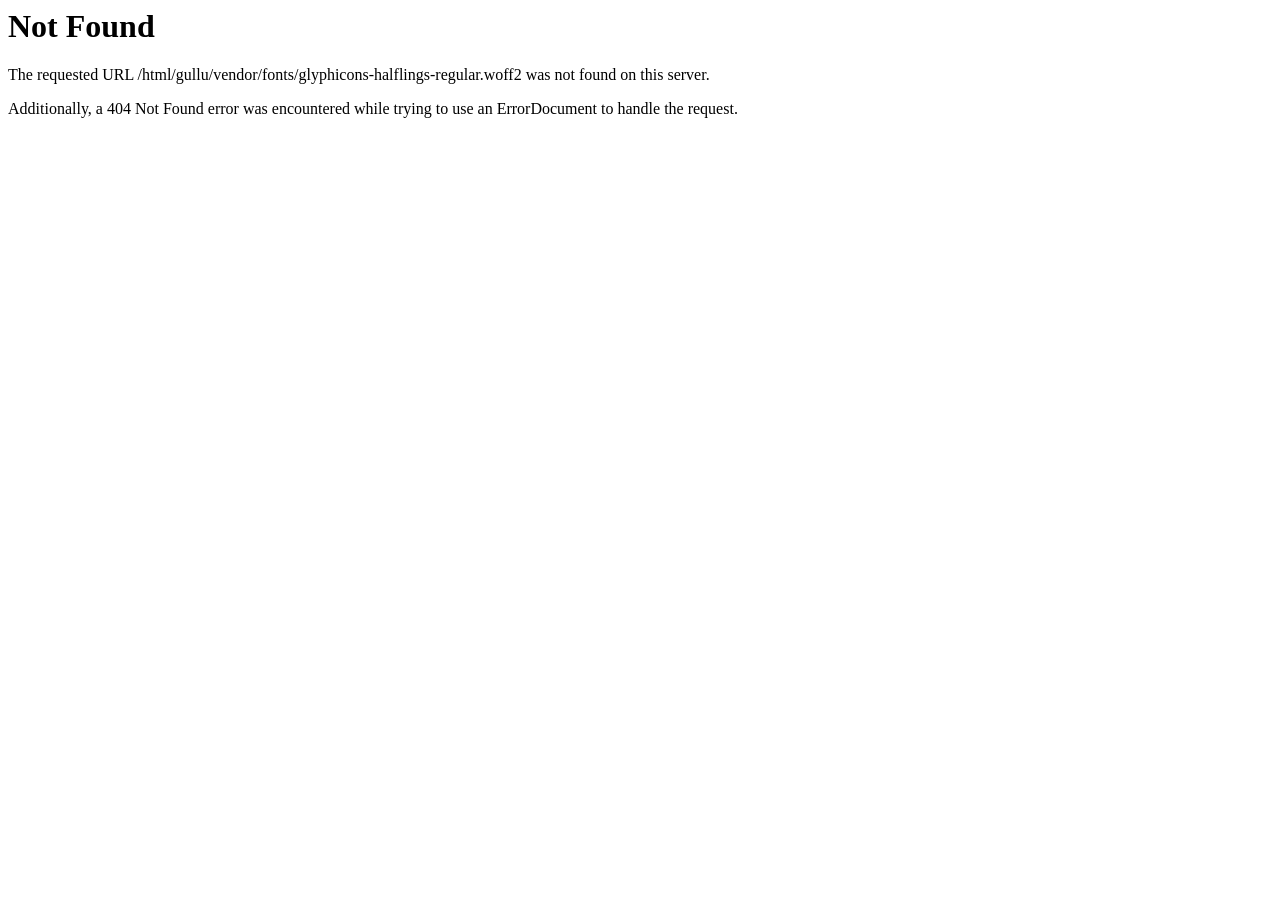
<file: vendor/fonts/glyphicons-halflings-regular-2.html>
<!DOCTYPE HTML PUBLIC "-//IETF//DTD HTML 2.0//EN">
<html><head>
<title>404 Not Found</title>
</head><body>
<h1>Not Found</h1>
<p>The requested URL /html/gullu/vendor/fonts/glyphicons-halflings-regular.woff2 was not found on this server.</p>
<p>Additionally, a 404 Not Found
error was encountered while trying to use an ErrorDocument to handle the request.</p>
</body></html>
</file>
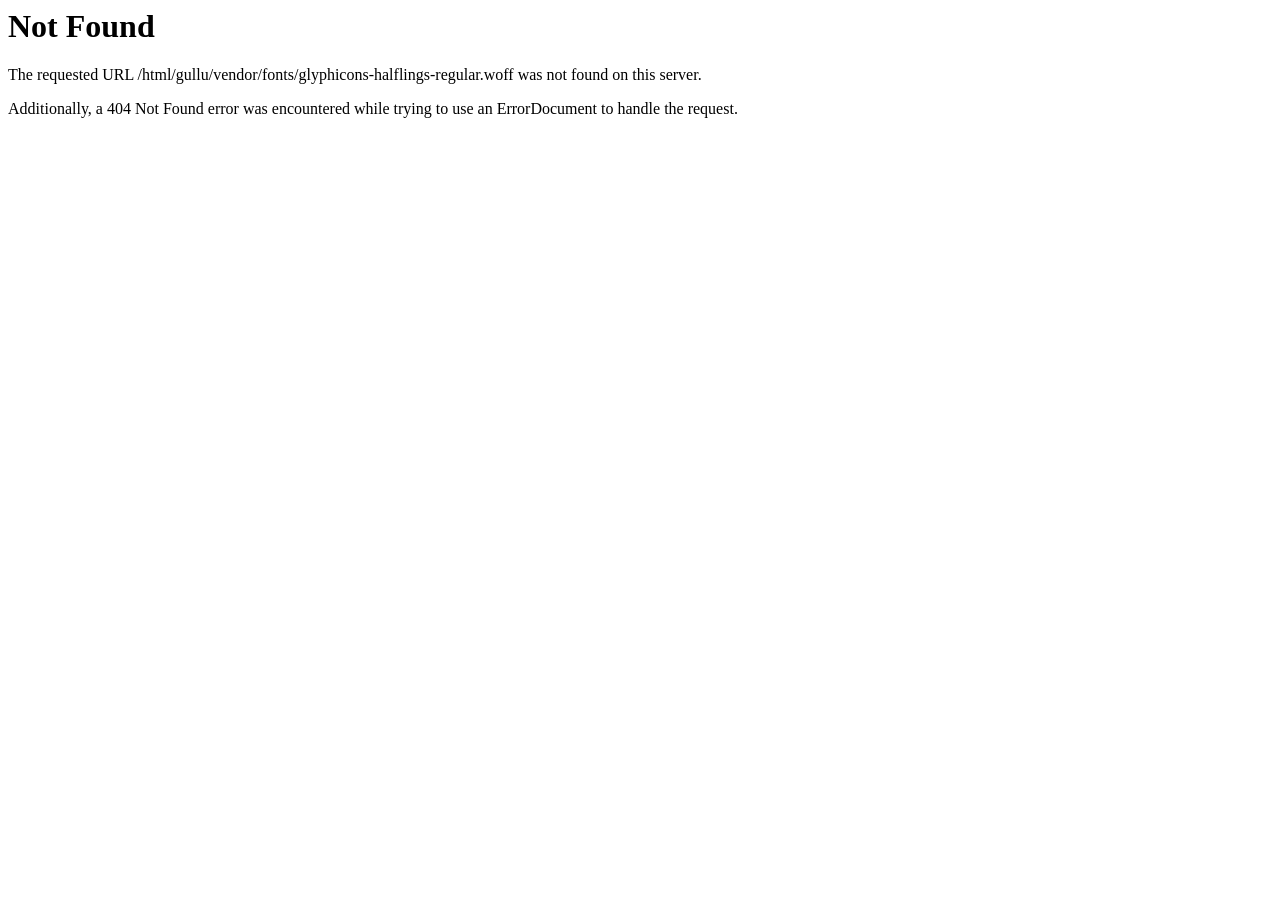
<file: vendor/fonts/glyphicons-halflings-regular-3.html>
<!DOCTYPE HTML PUBLIC "-//IETF//DTD HTML 2.0//EN">
<html><head>
<title>404 Not Found</title>
</head><body>
<h1>Not Found</h1>
<p>The requested URL /html/gullu/vendor/fonts/glyphicons-halflings-regular.woff was not found on this server.</p>
<p>Additionally, a 404 Not Found
error was encountered while trying to use an ErrorDocument to handle the request.</p>
</body></html>
</file>
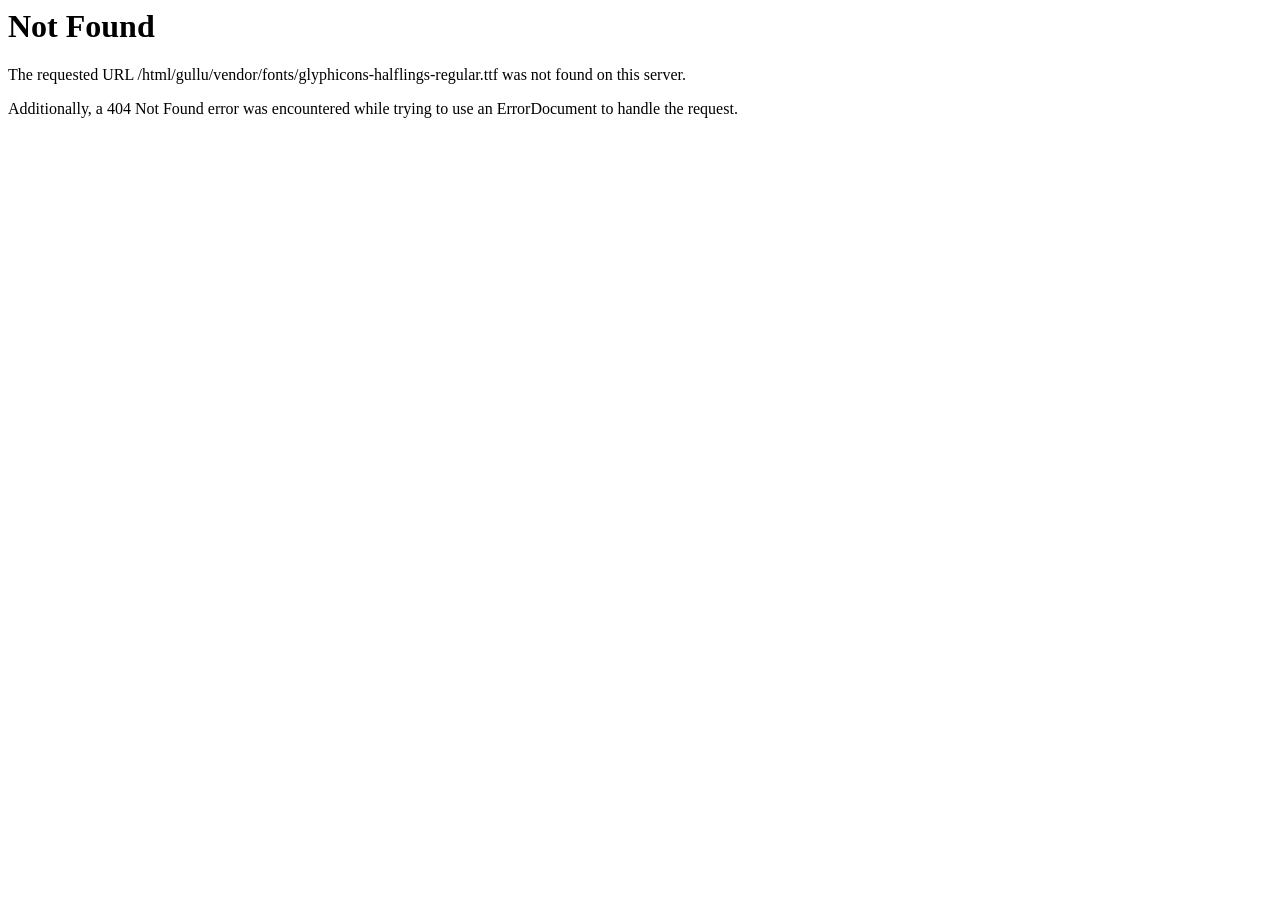
<file: vendor/fonts/glyphicons-halflings-regular-4.html>
<!DOCTYPE HTML PUBLIC "-//IETF//DTD HTML 2.0//EN">
<html><head>
<title>404 Not Found</title>
</head><body>
<h1>Not Found</h1>
<p>The requested URL /html/gullu/vendor/fonts/glyphicons-halflings-regular.ttf was not found on this server.</p>
<p>Additionally, a 404 Not Found
error was encountered while trying to use an ErrorDocument to handle the request.</p>
</body></html>
</file>
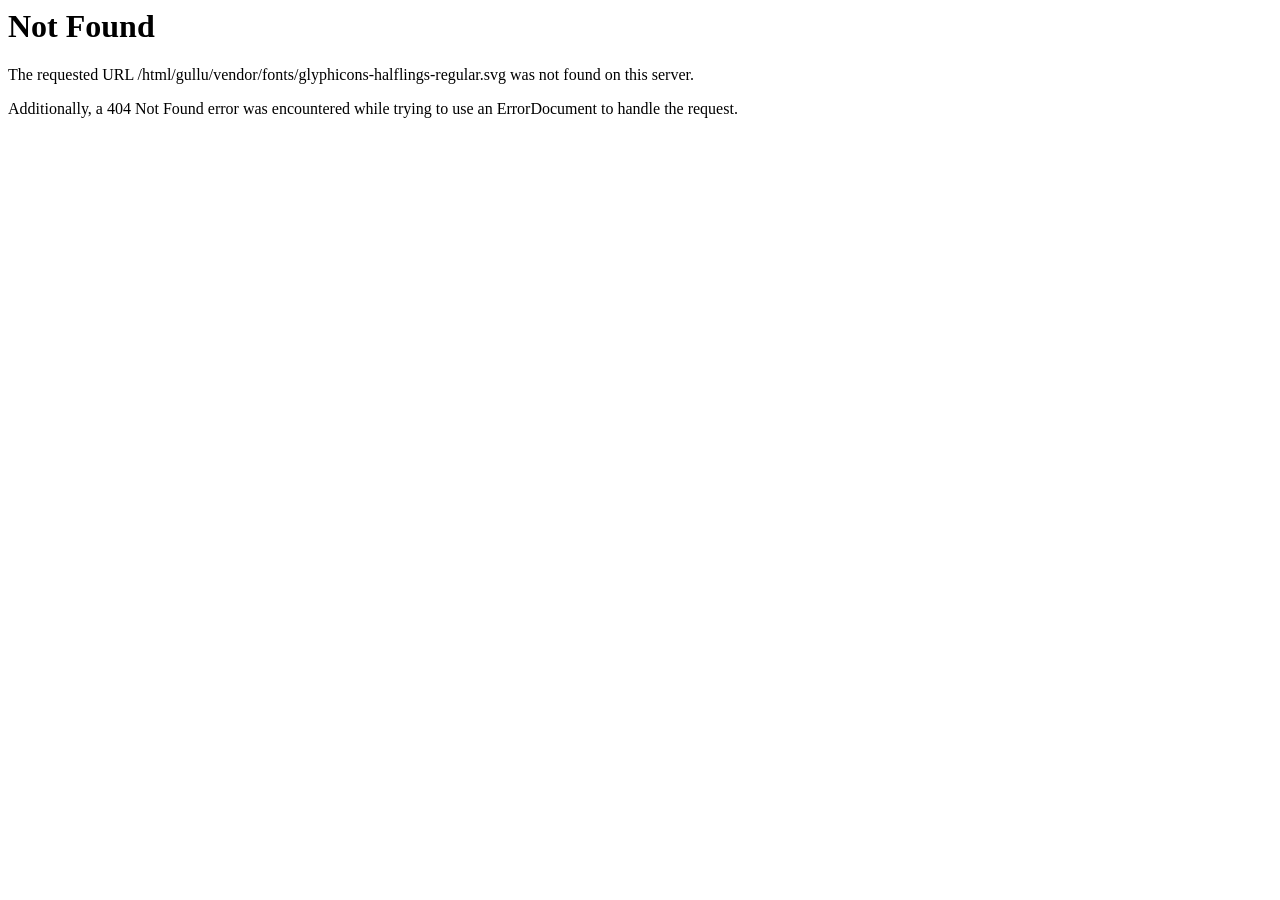
<file: vendor/fonts/glyphicons-halflings-regular-5.html>
<!DOCTYPE HTML PUBLIC "-//IETF//DTD HTML 2.0//EN">
<html><head>
<title>404 Not Found</title>
</head><body>
<h1>Not Found</h1>
<p>The requested URL /html/gullu/vendor/fonts/glyphicons-halflings-regular.svg was not found on this server.</p>
<p>Additionally, a 404 Not Found
error was encountered while trying to use an ErrorDocument to handle the request.</p>
</body></html>
</file>
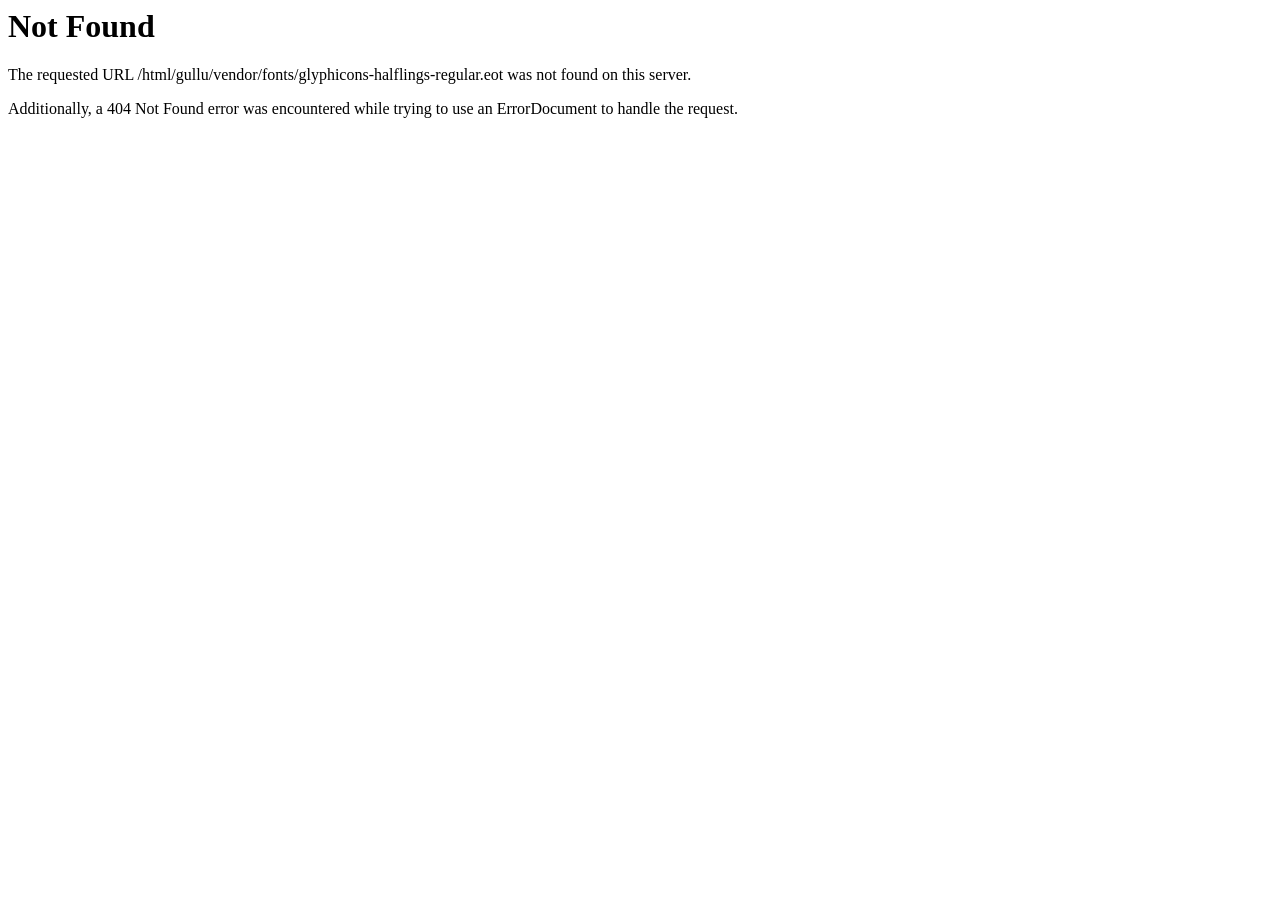
<file: vendor/fonts/glyphicons-halflings-regular.html>
<!DOCTYPE HTML PUBLIC "-//IETF//DTD HTML 2.0//EN">
<html><head>
<title>404 Not Found</title>
</head><body>
<h1>Not Found</h1>
<p>The requested URL /html/gullu/vendor/fonts/glyphicons-halflings-regular.eot was not found on this server.</p>
<p>Additionally, a 404 Not Found
error was encountered while trying to use an ErrorDocument to handle the request.</p>
</body></html>
</file>
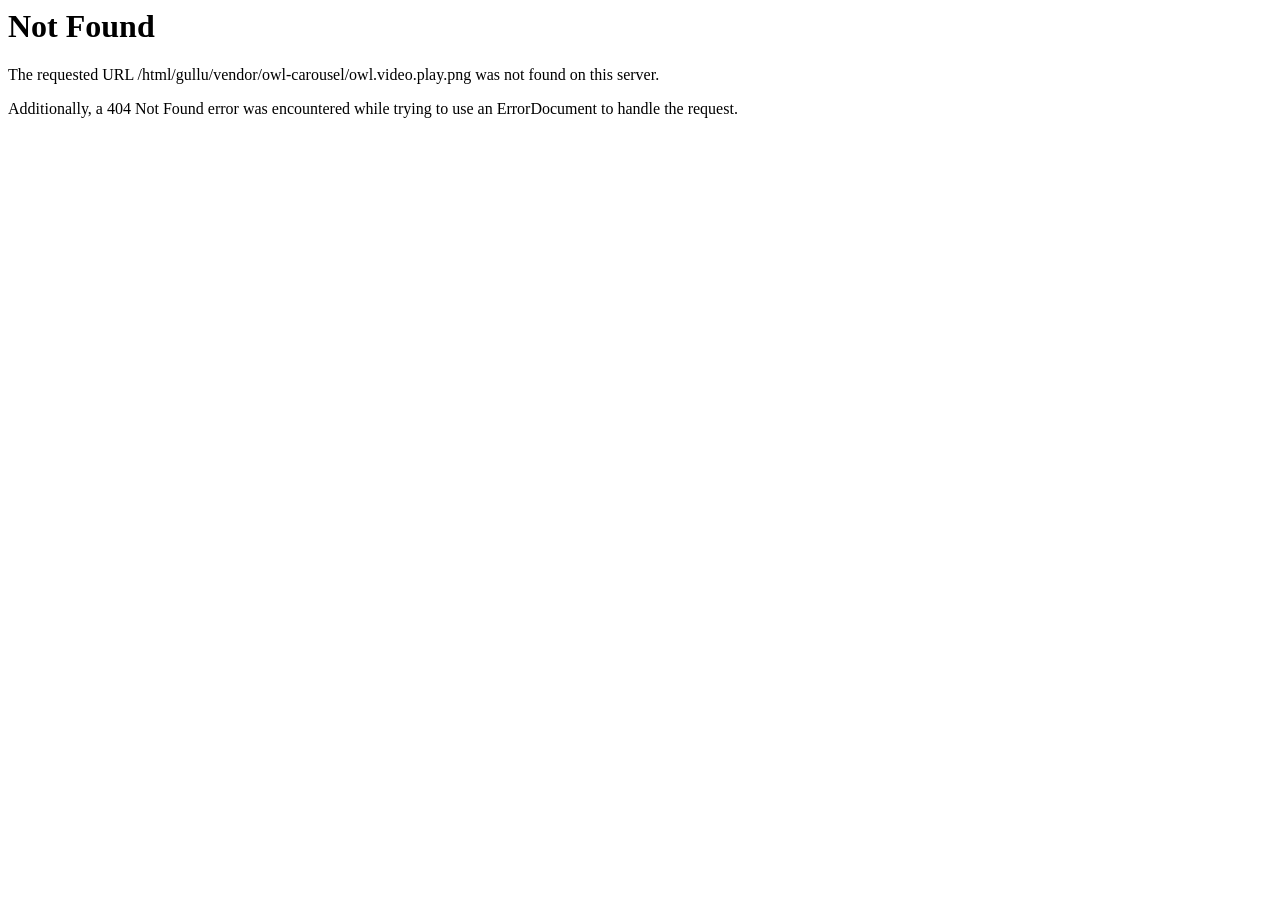
<file: vendor/owl-carousel/owl.video.play.html>
<!DOCTYPE HTML PUBLIC "-//IETF//DTD HTML 2.0//EN">
<html><head>
<title>404 Not Found</title>
</head><body>
<h1>Not Found</h1>
<p>The requested URL /html/gullu/vendor/owl-carousel/owl.video.play.png was not found on this server.</p>
<p>Additionally, a 404 Not Found
error was encountered while trying to use an ErrorDocument to handle the request.</p>
</body></html>
</file>
<file: css/responsive.css>
/* Responsive CSS Document */

/* 
    Created on   : 24/09/2017.
    Theme Name   : Gullu.
    Description  : Gullu - Agency & Startup HTML Template
    Version      : 1.0.
    Author       : @CreativeGigs.
    Developed by : Jubayer al hasan. (jubayer.hasan1991@gmail.com)
   
*/

@media (min-width: 992px) {
    .container {
        padding-left: 0 !important;
        padding-right: 0 !important;
    }
}
@media (max-width: 1600px) {
  .our-portfolio .theme-title:before {left:0;}
  .banner-three .play-option {left: auto;right: -50px;}
}
@media (min-width: 1200px) and (max-width: 1600px) {
  .more-about-us .image-box,.home-service-section img,.testimonial-section .image-box {left:-20%;}
  .more-about-us .theme-shape-three,.testimonial-section .theme-shape-four {left:-25%;}
}
@media (min-width: 992px) and (max-width: 1199px) {
  .more-about-us .image-box,.home-service-section img,.testimonial-section .image-box {left:-35%;}
  .more-about-us .theme-shape-three,.testimonial-section .theme-shape-four {left:-40%;}
  .about-text .about-tab-wrapper {width: 75%;}
}
@media (max-width: 1199px) {
  .contact-us-form {padding-right: 0;}
  .banner-three .container h1 {margin-top: 150px;}
}
/*(max-width: 1199px)*/

@media (min-width: 992px) and (max-width: 1199px) {
  .what-we-do .single-block .icon.middle-block:before, .what-we-do .single-block .icon.middle-block:after {width: 140px;}
  .what-we-do .single-block .icon.middle-block:before {left: -180px;}
  .what-we-do .single-block .icon.middle-block:after {right: -180px;}
  .more-about-us .main-content .main-wrapper .button-wrapper {width: 240px;padding-left: 15px;}
  .pricing-plan-one .tab-content .right-side {padding-left: 20px;}
  .home-blog-section .single-blog h5 a {font-size: 18px;}
  .testimonial-section .theme-title h2 br {display: none;}
  .company-seo-text .theme-title-two h2,.testimonial-section.homeThree .theme-title-two h2 {font-size: 38px;}
  .home-project .single-project-wrapper h2 a {font-size: 35px;}
  .testimonial-section.homeThree .owl-theme .owl-nav {right: 61%;}
  .our-blog.blog-v1 .single-blog .text,.our-blog .single-blog.solid-color .text {padding-left: 10px;}
  .blog-details .blog-main-post h2 {padding-right: 40px;font-size: 29px;}
  .service-version-two .single-service .text h2 {font-size: 62px;}
  .service-version-two .single-service .text p {margin-top: 130px;}
  .banner-one .image-shape-one {right: -35%;}
  .banner-one .image-shape-two {right: -38%;}
}
/*(min-width: 992px) and (max-width: 1199px)*/

@media (max-width: 991px) {
    header.theme-menu-wrapper.menu-style-three #mega-menu-wrapper .nav .quote-button a {margin: 0;}
    header.theme-menu-wrapper.menu-style-three #mega-menu-wrapper .nav .quote-button {padding: 5px 8px 10px 8px;}
    header.theme-menu-wrapper.menu-style-three #mega-menu-wrapper .nav>li>a:before {display: none;}
  .what-we-do h3 {width: 100%;}
  .more-about-us .image-box,.more-about-us .theme-shape-three,
  .testimonial-section .image-box,.testimonial-section .theme-shape-four {display: none;}
  .more-about-us .main-content {padding-left: 0;}
  header.theme-menu-wrapper {padding-top: 35px;}
  .theme-menu-wrapper .logo,.theme-menu-wrapper.menu-style-two.inner-menu .logo {position: absolute;z-index: 9;top:40px;left:80px;}
  .theme-menu-wrapper.menu-style-two .container,.menu-style-three .container {position: relative;}
  .theme-menu-wrapper.menu-style-two .logo {left: 15px; top:6px;}
  .theme-menu-wrapper.menu-style-three .logo {left:15px;top:22px;}
  .theme-menu-wrapper.menu-style-three.fixed .logo {top:0;}
  .theme-menu-wrapper.fixed.menu-style-two .logo {top:6px;}
  #mega-menu-wrapper {float: none;width: 100%;}
  .theme-menu-wrapper.fixed,header.theme-menu-wrapper.menu-style-three.fixed {padding-top: 25px;}
  .theme-menu-wrapper.fixed .logo,.theme-menu-wrapper.menu-style-two.inner-menu.fixed .logo {-webkit-transform:none;transform:none;top:30px;}
  header.theme-menu-wrapper #mega-menu-wrapper .nav>li>a,
  header.theme-menu-wrapper.fixed #mega-menu-wrapper .nav>li.menu-list>a,
  header.theme-menu-wrapper.menu-style-three #mega-menu-wrapper .nav>li>a {padding:0;margin: 0 8px;}
  header.theme-menu-wrapper #mega-menu-wrapper .nav>li>a:before {top:28px;}
  header.theme-menu-wrapper #mega-menu-wrapper .nav .login-button a {margin: 10px 0 15px 5px;}
  header.theme-menu-wrapper #mega-menu-wrapper .nav>li.active>a:before,
  header.theme-menu-wrapper #mega-menu-wrapper .nav>li:hover>a:before {width: calc(100% - 60px);}
  .more-about-us {margin-bottom: 0;}
  .our-portfolio .theme-title a {position: relative;margin-top: 20px;right: auto;}
  .our-portfolio .wrapper {margin-top: 100px;}
  .home-service-section img {position: static;margin: 0 auto;}
  .testimonial-section {padding:30px 0 0 0;}
  .pricing-plan-one .nav-tabs {margin-bottom: 50px;}
  .pricing-plan-one {padding-bottom: 100px;}
  footer .bottom-footer ul,footer .bottom-footer p {float: none;text-align: center;}
  footer .bottom-footer ul li {padding: 0 22px;float: none;display: inline-block;margin-bottom: 20px;}
  footer .bottom-footer {padding-bottom: 35px;}
  .more-about-us.bg-color:before {display: none;}
  .what-we-do-styletwo {padding-top: 50px;}
  .company-seo-text img {margin: 0 auto 80px auto;}
  .short-banner .opacity h2 br,.about-text .title h2 br {display: none;}
  .business-statics #chart {top:auto;bottom: 0;}
  .testimonial-section.homeThree {padding-bottom: 70px;margin-top: 0;}
  .testimonial-section.homeThree .owl-theme .owl-nav {right: 0;left:0;bottom:0;}
  .testimonial-section.homeThree img {margin: 20px auto 0 auto;}
  .home-project .single-project-wrapper {padding: 0;}
  header.theme-menu-wrapper.menu-style-three {padding-top: 20px;}
  .shop-sidebar {margin-top: 80px;}
  .shop-details .procuct-details .product-info h3 {margin-top: 50px;}
  .about-text .about-tab-wrapper {width: 100%;}
  .service-version-two .single-service .text p {margin-top: 60px;}
  .service-version-two .single-service {margin-bottom: 100px;}
  .project-details-wrapper .text {padding-left: 0;}
  .project-details-wrapper .project-info-list {padding-right: 0;}
  .portfolio-details .title ul {position: static;margin-top: 20px;}
  .banner-one .image-shape-one,.banner-one .image-shape-two {display: none;}
  .inner-page-banner {margin-bottom: 100px;}
} 
/*(max-width: 991px)*/

@media (min-width: 768px) and (max-width: 991px) {
  .what-we-do .single-block .icon.middle-block:before, .what-we-do .single-block .icon.middle-block:after {display: none;}
  .theme-counter p,.what-we-do .container>h6 {font-size: 18px;}
  .inner-page-banner .opacity {padding: 170px 0 100px 0;}
  .blog-details .blog-main-post h2 {padding-right: 0;}
  .banner-two h1,.banner-three .container h1 {font-size: 55px;}
  .blog-masonary .grid-sizer, .blog-masonary .grid-item {width: 50%;}
}
/*(min-width: 768px) and (max-width: 991px)*/

@media (max-width: 767px) {
    .theme-menu-wrapper .logo,.theme-menu-wrapper.menu-style-two.inner-menu .logo {left: 15px;}
    header.theme-menu-wrapper.full-width-menu {padding-left: 15px;padding-right: 15px;}
    .what-we-do h3 {font-size: 28px;line-height: 48px;}
    .what-we-do .container>h6 {font-size: 18px;line-height: 30px;margin-bottom: 80px;}
    .what-we-do .single-block .icon.middle-block:before, .what-we-do .single-block .icon.middle-block:after {width: 80%;}
    .what-we-do .single-block .icon.middle-block:before {left:-90%;}
    .what-we-do .single-block .icon.middle-block:after {right:-90%;}
    .what-we-do {padding-bottom: 70px;}
    .more-about-us .main-content .main-wrapper .button-wrapper,
    .our-team-styleOne .title a {position: static;margin-top: 20px;}
    .home-service-section .theme-title p {display: block;}
    .home-service-section .theme-title a {position: relative;border: 0;margin-top: 20px;}
    .our-portfolio .wrapper {padding: 0 15px;}
    .our-portfolio {padding: 150px 0 130px 0;}
    .inner-page-banner .opacity {padding: 150px 0 100px 0;}
    .our-blog.blog-v2,.shop-page.full-width,#google-map-area {padding-left: 15px;padding-right: 15px;}
    .blog-v3 .wrapper {width: 100%;}
    .blog-details .blog-main-post h2 {padding-right: 0;font-size: 28px;}
    .about-text {padding-bottom: 0;}
    .trusted-client .title {margin-bottom: 50px;}
    .trusted-client {padding-bottom: 50px;}
    .service-version-one h2 br,.portfolio-details .title h2 br {display: none;}
    .project-details-wrapper .project-info-list {padding-bottom: 50px;}
    .banner-one h5 {margin-top: 100px;}
    #theme-main-banner .camera_prev, #theme-main-banner .camera_next {display: none;}
    .banner-two h1,.banner-three .container h1 {font-size: 50px;line-height: 60px;}
    .banner-two .play-option,.banner-three .play-option {position: static;margin-top: 40px;}
    .banner-two .watch-video,.banner-three .watch-video {-webkit-transform:none;transform:none;}
    .banner-three .container h5 {margin: 50px 0 30px 0;}
    .banner-three .watch-video a {top:14px;}
    .business-statics .main-content {padding-left: 0;}
    .theme-modal-box .modal-dialog {width: 96%;margin: 0 2%;}
    .blog-masonary .grid-sizer, .blog-masonary .grid-item {width: 100%;}
    footer.bg-two,footer {padding-top: 100px;}
    .partent-logo-section {padding-bottom: 60px;}
    .testimonial-section.bg-image {padding: 80px 0 100px 0;}
    .theme-counter.fix {padding-bottom: 50px;}
}
/*(max-width: 767px)*/

@media (max-width: 650px) {
    #success, #error {
        width: 86%;
        height: auto;
        top: calc(50% - 50px);
        left: 7%;
        padding: 30px 10px;
    }
    .our-portfolio .theme-title h2 br,.testimonial-section .theme-title br,
    .gullu-portfolio .mixitUp-menu h2 br {display: none;}
}

@media (max-width: 600px) {
  .our-team-styleOne.style-two .col-xs-6 {width: 100%;}
}

@media (max-width: 550px) {
  .pricing-plan-one .tab-content .left-side,.pricing-plan-one .tab-content .right-side {width: 100%;}
  .banner-one h1,.banner-two h1,.banner-three .container h1 {font-size: 35px;line-height: 48px;}
  .banner-one h1 span:before {bottom: 10px;}
  .theme-modal-box .modal-content .modal-body form .wrapper {padding: 0;}
}
@media (max-width: 520px) {
    .theme-counter-styleTwo ul li {width: 100% !important;padding: 15px 0;}
    .theme-counter-styleTwo ul li:nth-child(2) {
        border-top: 1px solid rgba(0,0,0,0.1);
        border-bottom: 1px solid rgba(0,0,0,0.1);
        border-left: none;
        border-right:none;
    }
    .about-text .about-tab-wrapper .tab-content {padding-left: 0;width: 100%;}
    .about-text .about-tab-wrapper .nav {width: 100%;margin-bottom: 25px;}
    .theme-modal-box .modal-content .modal-body {padding-left: 15px;padding-right: 15px;}
}
@media (max-width: 500px) {
  .testimonial-section .main-container .item .wrapper {padding-left: 40px;}
  .testimonial-section .main-container .item .wrapper p:before {left:-38px;font-size: 30px;top:4px;}
  .testimonial-section .owl-theme .owl-nav {bottom: -50px;}
  .our-blog.blog-v2 .col-xs-6,.shop-page .shop-product-wrapper .col-xs-6 {width: 100%;}
  .blog-details .tag-option ul {float: none;}
  .shop-details .procuct-details .product-info h3 br {display: none;}
  .business-statics .statics.fix {margin: 20px 0 0 0;}
  .business-statics .wrapper {margin-top: 70px;}
  .theme-modal-box .modal-content .modal-body>ul li {width: 50%;}
  .service-version-two .single-service .text h2 {font-size: 40px;line-height: 55px;margin-top: 5px;}
}

@media (max-width: 480px) {
  .menu-style-three .top-header p, .menu-style-three .top-header ul {display: block;text-align: center;}
  .menu-style-three .top-header ul li a {margin: 0 8px;}
  .menu-style-three .top-header .float-right {float: none;}
  .menu-style-three .top-header p a {margin-right: 0;}
  .portfolio-grid .col-xs-6 {width: 100%;}
}

@media (max-width: 450px) {
  .more-about-us .main-content .main-wrapper .button-wrapper {width: 100%;padding: 18px 0 15px 10px;}
  .theme-counter p {font-size: 16px;}
  .pricing-plan-one .theme-title h2 br {display: none;}
  .our-team-styleOne .col-xs-6,.theme-counter .col-xs-6 {width: 100%;}
  .pricing-plan-one .nav-tabs > li > a {width: 130px;}
}

@media (max-width: 400px) {
  .more-about-us .main-content h2 {font-size: 30px;line-height: 48px;}
  header.theme-menu-wrapper.menu-style-three #mega-menu-wrapper .nav .quote-button a {width: 100%;}
  .blog-details .blog-main-post h2 {font-size: 25px;padding-left: 40px;}
  .blog-details .blog-main-post h2:before {width: 35px;}
  .blog-details .comment-area .comment-section .comment button {position: static;margin-top: 10px;}
  .portfolio-full-width .col-xs-6 {width: 100%;}
  .shop-page .shop-product-wrapper .shorting-option ul li {float: none;}
  .theme-modal-box .modal-content .modal-body form ul li {width: 100%;}
}
@media (max-width: 350px) {
  .pricing-plan-one .tab-content .right-side {padding-left: 15px;}
  .theme-counter p {font-size: 20px;}
}
</file>
<file: css/flaticon.css>
/*
  	Flaticon icon font: Flaticon
  	Creation date: 28/03/2018 11:27
  	*/

@font-face {
  font-family: "Flaticon";
  src: url("./Flaticon.eot");
  src: url("./Flaticon.eot?#iefix") format("embedded-opentype"),
       url("./Flaticon.woff") format("woff"),
       url("./Flaticon.ttf") format("truetype"),
       url("./Flaticon.svg#Flaticon") format("svg");
  font-weight: normal;
  font-style: normal;
}

@media screen and (-webkit-min-device-pixel-ratio:0) {
  @font-face {
    font-family: "Flaticon";
    src: url("./Flaticon.svg#Flaticon") format("svg");
  }
}

[class^="flaticon-"]:before, [class*=" flaticon-"]:before,
[class^="flaticon-"]:after, [class*=" flaticon-"]:after {   
  font-family: Flaticon;
        font-size: 50px;
font-style: normal;
margin-left: 20px;
}

.flaticon-instructor-giving-a-lecture-with-circular-graphic-on-screen:before { content: "\f100"; }
.flaticon-movie-symbol-of-video-camera:before { content: "\f101"; }
.flaticon-school:before { content: "\f102"; }
</file>
<file: css/style.css>
/**
* Importing necessary  Styles.
**/
@import url('https://fonts.googleapis.com/css?family=Lato:100,300,400,900|Poppins:300,400,500,600');
/*----bootstrap css ----- */
@import url('../vendor/bootstrap/bootstrap.css');
/*----bootstrap Select ----- */
@import url('../vendor/bootstrap-select/dist/css/bootstrap-select.css');
/*----camera-slider---*/
@import url('../vendor/Camera-master/css/camera.css');
/*------- Mega menu ------*/
@import url('../vendor/bootstrap-mega-menu/css/menu.css');
/*----font awesome -------*/
@import url('../fonts/font-awesome/css/font-awesome.min.css');
/*----owl-carousel css----*/
@import url('../vendor/owl-carousel/owl.carousel.css');
@import url('../vendor/owl-carousel/owl.theme.css');
/*-------- animated css ------*/
@import url('../vendor/WOW-master/css/libs/animate.css');
/*-------Hover Css --------*/
@import url('../vendor/hover.css');
/*--------- flat-icon ---------*/
@import url('../fonts/icon/font/flaticon.css');
/*----------- Fancybox css -------*/
@import url('../vendor/fancybox/dist/jquery.fancybox.min.css');
/*--------- Jquery ui ---------*/
@import url('../vendor/jquery-ui/jquery-ui.min.css');

/*==================== Click Top ====================*/
.scroll-top {
  width:30px;
  height:30px;
  position: fixed;
  border-radius: 5px;
  bottom: 5px;
  right: 5px;
  z-index: 99;
  text-align: center;
  color: #fff;
  background: #2adc65;
  font-size: 25px;
  display: none;
}
.scroll-top:after {
  position: absolute;
  z-index: -1;
  content: '';
  top: 100%;
  left: 5%;
  height: 10px;
  width: 90%;
  opacity: 1;
  background: radial-gradient(ellipse at center, rgba(0, 0, 0, 0.25) 0%, rgba(0, 0, 0, 0) 80%);
}
/*______________________ Global stlye ___________________*/

 @font-face {
  font-family: 'font-awesome';
  src: url('../fonts/font-awesome/fonts/fontawesome-webfont.ttf');
  src: url('../fonts/font-awesome/fonts/fontawesome-webfont.eot'), /* IE9 Compat Modes */
       url('../fonts/font-awesome/fonts/fontawesome-webfont.html') format('woff2'), /* Super Modern Browsers */
       url('../fonts/font-awesome/fonts/fontawesome-webfont.woff') format('woff'), /* Pretty Modern Browsers */
       url('../fonts/font-awesome/fonts/fontawesome-webfont.svg') format('svg'); /* Legacy iOS */
 }

 body {
  /*  font-family: 'Lato', sans-serif;  */
  font-family: 'Poppins', sans-serif;
  font-weight: normal;
  color:rgba(0,0,0,0.65);
  font-size: 16px;
  position: relative;
 }
 body .main-page-wrapper {
   overflow-x:hidden;
 }
.long-text {
  display: none
}

 h1,h2,h3,h4,h5,h6,p,ul { margin:0;padding: 0;}
 h1,h2,h3,h4,h6 {color: #2d2d43;}
 h1 {font-size: 60px; font-weight: 600;}
 h2 {font-size: 40px; font-weight: 600;}
 h3 {font-size: 30px; font-weight: 500;}
 h4 {font-size: 24px; font-weight: 500;}
 h5 {font-size: 22px; font-weight: 500;}
 h6 {font-size: 20px; font-weight: normal;}
 p {line-height: 32px;}
 ul {list-style-type: none;}
 a {text-decoration: none; display: inline-block;}
 a:hover,a:focus,a:visited {text-decoration: none; outline: none;}
 img {max-width: 100%; display: block;}
 button {border:none;outline: none;-webkit-box-shadow: none;box-shadow: none;display: block; padding: 0;}
 input,textarea {outline: none; -webkit-box-shadow: none; box-shadow: none;-webkit-transition: all 0.3s ease-in-out;transition: all 0.3s ease-in-out;}
.float-left {float:left;}
.float-right {float:right;}
.m-top0 {margin-top: 0 !important;}
.m-bottom0 {margin-bottom: 0 !important;}
.p-bottm0 {padding-bottom: 0 !important;}
.no-border {border: none !important;}
/*--------------------- Transition --------------------*/
.tran3s,header.theme-menu-wrapper #mega-menu-wrapper .nav>li>a:before,#mega-menu-wrapper .nav>li.dropdown-holder .sub-menu li a:before,
.home-service-section .theme-title a:before,.owl-theme .owl-nav [class*=owl-],.nav-tabs > li > a,.banner-three .container a.button-two:after,
.about-text .about-tab-wrapper .nav-tabs > li > a,.gullu-portfolio .single-item .opacity a.view-more:before,.our-blog .single-blog .image img,
.bootstrap-select.btn-group .dropdown-menu li a {
  -webkit-transition: all .3s ease-in-out;
  transition: all .3s ease-in-out;
}
.tran4s,.home-service-section ul li div i {
  -webkit-transition: all .4s ease-in-out;
  transition: all .4s ease-in-out;
}
 /*----------------------- Theme Color File -------------------*/
.p-color,.what-we-do .single-block:hover h5 a,.more-about-us .main-content .main-wrapper h4:before,.home-service-section .theme-title a:hover,
.home-service-section ul li:hover div h5 a,.testimonial-section .main-container .item .wrapper p:before,.home-blog-section .single-blog:hover>a,
footer .footer-logo h5 a:hover,footer .footer-list ul li a:hover,footer .footer-subscribe ul li a:hover,#theme-main-banner.banner-one .camera_prev:before, #theme-main-banner.banner-one .camera_next:before,
.our-team-styleOne .single-team-member .image .opacity ul li a,.service-version-one .single-service:hover a,.service-version-two .single-service:hover .text a,
.gullu-portfolio .single-item:hover .opacity a.view-more,.portfolio-details .page-changer li a:hover,.our-blog .single-blog:hover .text>a,
.our-blog .single-blog.solid-color:hover .text>a,.our-blog.blog-v3 .single-blog:hover .text h5 a,.our-blog.blog-v2 .single-blog:hover .text h5 a,.blog-details .tag-option ul li a:hover,
.blog-details .comment-area .comment-section .comment button:hover,.contact-us .contact-address>a:hover,.contact-us .contact-address ul li a:hover,
.shop-page .shop-sidebar .sidebar-categories li a:hover,.shop-page .shop-product-wrapper .single-product:hover h6 a,.shop-page .shop-product-wrapper .single-product>a:hover,
.shop-page .shop-sidebar .popular-product li:hover .text a,header.theme-menu-wrapper.menu-style-two #mega-menu-wrapper .nav .login-button a:hover,
.theme-modal-box .modal-content .modal-body form ul li label:before  {
  color:#DD5638;
}
.btn-cta{
  color: white;
  background-color: #DD5638;
  padding: 13px;
}
.p-bg-color,header.theme-menu-wrapper #mega-menu-wrapper .nav .login-button a:hover,.our-portfolio .theme-title a:hover,.home-service-section .theme-title a:hover:before,
.pricing-plan-one .nav-tabs > li.active > a,.pricing-plan-one .nav-tabs > li.active > a:hover,.pricing-plan-one .nav-tabs > li.active > a:focus,.banner-two .watch-video a:hover,
.our-team-styleOne .title a:hover,.our-blog.blog-v2 .load-more:hover,.bootstrap-select.btn-group .dropdown-menu li.selected a,.bootstrap-select.btn-group .dropdown-menu li:hover a,
.shop-details .procuct-details .product-info>div>a.cart-button,.shop-details .procuct-details .product-info>div>a.wishlist-button:hover,#mega-menu-wrapper .navbar-toggle .icon-bar {
  background: #DD5638;
}
header.theme-menu-wrapper #mega-menu-wrapper .nav .login-button a:hover,.our-portfolio .theme-title a:hover,.banner-two .watch-video a:hover,.our-team-styleOne .title a:hover,
header.theme-menu-wrapper.menu-style-two #mega-menu-wrapper .nav .login-button a:hover,.gullu-portfolio .single-item .opacity a.view-more:hover:before,.our-blog.blog-v2 .load-more:hover,
.contact-us .contact-address ul li a:hover,.shop-page .shop-sidebar .sidebar-search input:focus,.shop-details .procuct-details .product-info>div>a.cart-button,
.shop-details .procuct-details .product-info>div>a.wishlist-button:hover {
  border-style: solid;
  border-color:#DD5638;
}
/*------------------- Theme Title ------------------*/
.theme-title {position: relative;}
.theme-title h6 {
  font-weight: 600;
  font-size: 16px;
  color: rgba(0,0,10,0.45);
  display: inline-block;
  position: relative;
  text-transform: uppercase;
  z-index: 1;
}
.theme-title h6:before {
  content: '';
  width: 100%;
  height: 5px;
  position: absolute;
  background: #E16A50;
  border-radius: 2.5px;
  left:0;
  bottom: 0;
  z-index: -1;
}
.theme-title h2 {line-height: 55px;margin-top: 20px;}
.theme-title-two h6 {
  font-weight: 500;
  font-size: 20px;
  color: rgba(0,0,0,0.3);
  margin-bottom: 15px;
}
.theme-title-two h2 {
  line-height: 55px;
  font-weight: 700;
}
.theme-title-two h2 span {position: relative;z-index: 9;}
.theme-title-two h2 span:before {
  content: '';
  width: 97%;
  height: 10px;
  position: absolute;
  background: #c7fadb;
  border-radius: 5px;
  left:3px;
  bottom: 7px;
  z-index: -1;
}
.theme-title-two h2 strong {color: #0dda8f; }
/*------------------------------ Theme menu ----------------------*/
header.theme-menu-wrapper {
  position: absolute;
  top:0;
  left:0;
  right: 0;
  z-index: 99;
  padding-top: 62px;
}
header.theme-menu-wrapper.full-width-menu {padding-left: 80px;padding-right:80px;}
header.theme-menu-wrapper #mega-menu-wrapper .nav>li>a {
  padding: 0 0 20px 0;
  margin: 0 22px;
  position: relative;
  z-index: 9;
}

header.theme-menu-wrapper #mega-menu-wrapper .nav>li>a:before,
#mega-menu-wrapper .nav>li.dropdown-holder .sub-menu li a:before {
  content: '';
  width: 0;
  height: 5px;
  opacity: 0;
  position: absolute;
  background: #E16A50;
  border-radius: 2.5px;
  left:0;
  z-index: -1;
}
header.theme-menu-wrapper #mega-menu-wrapper .nav>li>a:before {top:17px;}
#mega-menu-wrapper .nav>li.dropdown-holder .sub-menu li a:before {bottom: 14px;}
header.theme-menu-wrapper #mega-menu-wrapper .nav>li.active>a:before,
header.theme-menu-wrapper #mega-menu-wrapper .nav>li:hover>a:before,
#mega-menu-wrapper .nav>li.dropdown-holder .sub-menu li:hover>a:before,
#mega-menu-wrapper .nav>li.dropdown-holder .sub-menu .second-sub-menu>li>a:hover:before {
  opacity: 1;
  width: 100%;
}
header.theme-menu-wrapper #mega-menu-wrapper .nav .login-button a {
  width: 110px;
  line-height: 36px;
  font-weight: 600;
  font-size: 15px;
  padding: 0;
  text-align: center;
  color: #00000a;
  text-transform: uppercase;
  border: 2px solid rgba(0,0,10,0.08);
  border-radius: 5px;
  margin: -7px 0 0 30px;
}
header.theme-menu-wrapper #mega-menu-wrapper .nav .login-button a:before {display: none;}
header.theme-menu-wrapper #mega-menu-wrapper .nav .login-button a:hover {color: #fff;}
/*------------------------------ Menu Style Two ------------------------*/
header.theme-menu-wrapper.menu-style-two #mega-menu-wrapper .nav>li>a {color: #fff;font-weight: normal;}
header.theme-menu-wrapper.menu-style-two #mega-menu-wrapper .nav>li>a:before {display: none;}
header.theme-menu-wrapper.menu-style-two #mega-menu-wrapper .nav .login-button a {border-color: rgba(255,255,255,0.3);}
header.theme-menu-wrapper.menu-style-two #mega-menu-wrapper .nav .login-button a:hover {background: #fff;border-color: #fff;}
header.theme-menu-wrapper.menu-style-two.inner-menu #mega-menu-wrapper .nav>li>a:before {display: block;}
header.theme-menu-wrapper.menu-style-two.inner-menu #mega-menu-wrapper .nav .login-button a:before {display: none;}
/*--------------------------------- Header/Menu style Three ----------------------*/
header.theme-menu-wrapper.menu-style-three {padding-top: 45px;}

/* Blog Recent Posts */

.blog-recent-posts{
  -webkit-box-shadow: -1px 2px 33px -2px rgba(0,0,0,0.4);
-moz-box-shadow: -1px 2px 33px -2px rgba(0,0,0,0.4);
box-shadow: -1px 2px 33px -2px rgba(0,0,0,0.4);
margin-right: -80%;
padding: 12%;
}

/* //.Blog Recent Posts */

.menu-style-three .top-header p {
  display: inline-block;
  color: rgba(38,41,46,0.4);
  text-transform: uppercase;
  font-weight: 600;
  line-height: 40px;
}
.menu-style-three .top-header p a {
  font-weight: 500;
  color: #29293f;
  font-size: 24px;
  margin:0 42px 0 12px;
  vertical-align: -3px;
}
.menu-style-three .top-header p a:hover {color: #0dda8f;}
.menu-style-three .top-header ul,
.menu-style-three .top-header ul li {display: inline-block;}
.menu-style-three .top-header ul li a {
  line-height: 40px;
  color: #d5d6d6;
  margin-left: 15px;
  font-size: 18px;
}
.menu-style-three .top-header ul li a:hover {color: #29293f;}
header.theme-menu-wrapper.menu-style-three #mega-menu-wrapper .nav .quote-button a {
  width: 160px;
  line-height: 50px;
  text-transform: uppercase;
  text-align: center;
  font-weight: 500;
  font-size: 15px;
  margin-left: 15px;
  color: #fff;
  background: #0dda8f;
  padding: 0 !important;
}
header.theme-menu-wrapper #mega-menu-wrapper .nav .quote-button a:before {display: none;}
header.theme-menu-wrapper.menu-style-three #mega-menu-wrapper .nav>li>a {
  color: rgba(38,41,46,0.4);
  margin: 0;
  padding: 14px 18px 20px 18px;
}
.menu-style-three #mega-menu-wrapper .nav>li.dropdown-holder .sub-menu li a {color: rgba(38,41,46,0.4);}
.menu-style-three #mega-menu-wrapper .nav>li.dropdown-holder .sub-menu li a:hover {color: #0dda8f;}
header.theme-menu-wrapper.menu-style-three #mega-menu-wrapper .nav>li>a:before {
  content: '.';
  position: absolute;
  top:12px;
  left: 0;
  background: transparent;
  opacity: 1;
  width: auto;
  height: auto;
}
header.theme-menu-wrapper.menu-style-three #mega-menu-wrapper .nav>li:first-child>a:before,
.menu-style-three #mega-menu-wrapper .nav>li.dropdown-holder .sub-menu li a:before {display: none;}
header.theme-menu-wrapper.menu-style-three #mega-menu-wrapper {margin-top: 20px;}
/*================= Sticky Menu ===============*/
@-webkit-keyframes menu_sticky {
  0%  {margin-top:-120px;opacity: 0;}
  50%  {margin-top: -64px;opacity: 0;}
  100% {margin-top: 0;opacity: 1;}
}
@keyframes menu_sticky {
  0%  {margin-top:-120px;opacity: 0;}
  50%  {margin-top: -64px;opacity: 0;}
  100% {margin-top: 0;opacity: 1;}
}
.theme-menu-wrapper.fixed {
  position: fixed;
  width:100%;
  top:0;
  left:0;
  z-index: 999;
  background: #fff;
  padding-top: 35px;
  -webkit-box-shadow: 0px 13px 35px -12px rgba(35,35,35,0.15);
    box-shadow: 0px 13px 35px -12px rgba(35,35,35,0.15);
  -webkit-animation: menu_sticky 0.7s ease-in-out;
  animation: menu_sticky 0.7s ease-in-out;
}
.theme-menu-wrapper.fixed.menu-style-two {background: #232323;}
.theme-menu-wrapper.fixed.menu-style-two.inner-menu {background: rgba(21,21,21,0.9);}

.menu-style-two #mega-menu-wrapper .navbar-toggle .icon-bar {background: #fff !important;}
header.theme-menu-wrapper.fixed #mega-menu-wrapper .nav>li.menu-list>a {padding-bottom: 38px;}
.theme-menu-wrapper.fixed .logo {
  -webkit-transform:rotate(90deg);
          transform:rotate(90deg);
}
header.theme-menu-wrapper.menu-style-three.fixed {padding-top: 35px;}
.theme-menu-wrapper.menu-style-three.fixed .top-header {display: none;}
header.theme-menu-wrapper.menu-style-three.fixed #mega-menu-wrapper {margin-top: 0;}
header.theme-menu-wrapper.menu-style-three.fixed #mega-menu-wrapper .nav>li>a {padding-top: 15px;padding-bottom: 25px;}
/*-------------------------- SignUp Modla Box -----------------------*/
.modal {z-index: 9999999;}
.theme-modal-box .modal-dialog {
  width: 620px;
  position: relative;
  top:50%;
  margin: 0 auto;
}
.theme-modal-box.modal.in .modal-dialog {
  -webkit-transform:translateY(-50%);
          transform:translateY(-50%);
}
.theme-modal-box .modal-content {
  border-radius: 3px;
  -webkit-box-shadow: none;
          box-shadow: none;
}
.theme-modal-box .modal-content .modal-body {
  padding: 70px 45px 70px 45px;
}
.theme-modal-box .modal-content .modal-body>h3 {
  text-align: center;
  font-weight: 700;
  margin-bottom: 40px;
}
.theme-modal-box .modal-content .modal-body>ul {margin: 0 -7px;}
.theme-modal-box .modal-content .modal-body>ul li {
  width: 25%;
  padding: 0 7px;
}
.theme-modal-box .modal-content .modal-body>ul li a {
  font-weight: 700;
  font-size: 14px;
  width: 100%;
  text-align: center;
  line-height: 35px;
  color: #fff;
  text-transform: capitalize;
  border-radius: 3px;
  margin-bottom: 15px;
}
.theme-modal-box .modal-content .modal-body>ul li a i {
  margin-right: 5px;
}
.theme-modal-box .modal-content .modal-body>ul li:first-child a {background: #3060af;}
.theme-modal-box .modal-content .modal-body>ul li:nth-child(2) a {background: #dd4b39;}
.theme-modal-box .modal-content .modal-body>ul li:nth-child(3) a {background: #00abf0;}
.theme-modal-box .modal-content .modal-body>ul li:nth-child(4) a {background: #0a80af;}
.theme-modal-box .modal-content .modal-body form .wrapper {
  padding: 0 60px;
}
.theme-modal-box .modal-content .modal-body form h6 {
  text-align: center;
  margin-top: 25px;
  padding: 0 0 38px 0;
}
.theme-modal-box .modal-content .modal-body form input {
  width: 100%;
  height: 55px;
  border: 1px solid #e7e7e7;
  padding: 0 20px;
  border-radius: 3px;
  margin-bottom: 20px;
}
.theme-modal-box .modal-content .modal-body form ul li label {
  position: relative;
  font-weight: 400;
  font-size: 16px;
  padding-left: 25px;
  cursor: pointer;
}
.theme-modal-box .modal-content .modal-body form ul li input[type="checkbox"] {
  display: none;
}
.theme-modal-box .modal-content .modal-body form ul li label:before {
  content: '';
  width: 14px;
  height: 14px;
  line-height: 12px;
  font-size: 12px;
  border: 1px solid #cfcfcf;
  border-radius: 3px;
  display: inline-block;
  position: absolute;
  left:0;
  top:4px;
  text-align: center;
}
.theme-modal-box .modal-content .modal-body form ul li input[type="checkbox"]:checked + label:before {
  content: "";
  font-family: 'font-awesome';
}
.theme-modal-box .modal-content .modal-body form ul {padding: 10px 0 20px 0;}
.theme-modal-box .modal-content .modal-body form button {
  display: block;
  width: 100%;
  line-height: 55px;
  border-radius: 3px;
  font-weight: 500;
  font-size: 14px;
  text-transform: uppercase;
  color: #fff;
  letter-spacing: 1.4px;
}
/*---------------------------------- Theme Banner --------------------------*/
.banner-img-one {
  -webkit-clip-path: url(#shape-one);
          clip-path: url(#shape-one);
}
.theme-shape-two {
  background: url(../svg/1.svg);
  height: 100%;
}
#theme-main-banner {margin-bottom: 90px;}
.camera_wrap {
  float:none;
}
#theme-main-banner .camera_prev, #theme-main-banner .camera_next {
  height: 70px;
  margin-top: -35px;
  width: 30px;
  background: transparent;
  border-radius: 5px;
}
#theme-main-banner .camera_prev:before, #theme-main-banner .camera_next:before {
  font-family: 'font-awesome';
  position: absolute;
  top:0;
  left:0;
  width: 100%;
  height: 100%;
  text-align: center;
  line-height: 70px;
  color: #fff;
  font-size: 50px;
  z-index: 9;
}
#theme-main-banner .camera_prev:before {content: '';}
#theme-main-banner .camera_next:before {content: '';}

#theme-main-banner .camera_prev>span, #theme-main-banner .camera_next>span {display: none;}
#theme-main-banner .camera_overlayer {
  content: '';
  position: absolute;
  top:0;
  left:0;
  right: 0;
  bottom: 0;
}
#theme-main-banner.banner-one .camera_overlayer {
  background: url(../images/home/shape-1.png) no-repeat center center;
}
#theme-main-banner.camera_wrap .camera_pag .camera_pag_ul {
  position: absolute;
  text-align: center;
  top:50%;
  left:38px;
  z-index: 99;
  -webkit-transform: translateY(-50%);
          transform: translateY(-50%);
}
#theme-main-banner .camera_caption {
  height: 100%;
}
#theme-main-banner .container {position: relative;}
#theme-main-banner .camera_caption>div {
  background: transparent;
  position: absolute;
  width: 100%;
  z-index: 1;
  top: 50%;
  -webkit-transform: translateY(-50%);
          transform: translateY(-50%);
  text-shadow: none;
  left: 0;
  padding: 0;
}
.banner-one h5 {
  font-weight: normal;
  color: rgba(0,0,0,0.4);
}
.banner-one h1 {
  text-transform: capitalize;
  line-height: 78px;
  margin:25px 0 55px 0;

}
.banner-one h1 span {position: relative;z-index: 9;}
.banner-one h1 span:before {
  content: '';
  width: 97%;
  height: 7px;
  position: absolute;
  background: #E16A50;
  border-radius: 2.5px;
  left:3px;
  bottom: 17px;
  z-index: -1;

}
.camera_wrap .container a.button-one {
  width: 200px;
  line-height: 55px;
  font-size: 18px;
  font-weight: 500;
  color: #fff;
  text-transform: capitalize;
  text-align: center;
  border-radius: 28px;
}
.banner-one .image-shape-one {
  display: inline-block;
  position: absolute;
  right: -96px;
  top: -15%;
  z-index: 1;
}
.banner-one .image-shape-two {
  display: inline-block;
  position: absolute;
  width: 850px;
  height: 569px;
  right: -119px;
  top: -20%;
  z-index: -1;
}
.banner-one #theme-shape-two {
  width: 100%;
  height: 100%;
}
/*----------------------------- Banner Style Two ----------------*/
#theme-main-banner.banner-two .camera_overlayer {
  background: rgba(0,0,0,0.6);
}
.banner-two h5 {font-weight: normal;}
.banner-two h1 {
  line-height: 75px;
  color: #fff;
  margin:25px 0 55px 0;
}
.banner-two .watch-video {
  display: inline-block;
  -webkit-transform:rotate(-90deg);
          transform:rotate(-90deg);
  padding-left: 110px;
}
.banner-two .watch-video h6 {color: #fff;}
.banner-two .watch-video h4 {
  font-weight: 600;
  text-transform: uppercase;
  color: #fff;
  margin-top: 7px;
}
.banner-two .watch-video a {
  width: 70px;
  height: 70px;
  text-align: center;
  border: 2px solid #fff;
  line-height: 66px;
  border-radius: 50%;
  color: #fff;
  font-size: 20px;
  position: absolute;
  left:2px;
  top:0;
  z-index: 1;
}
.banner-two .play-option {
  position: absolute;
  right: -65px;
  top:50%;
  -webkit-transform:translateY(-50%);
          transform:translateY(-50%);
}
/*------------------------ Banner Style Three -----------------*/
.banner-three .container h1 {
  color: #1c1c27;
  line-height: 78px;
}
.banner-three .container h1 span,.banner-three .container a.button-two:hover,
#theme-main-banner.banner-three .camera_prev:before, #theme-main-banner.banner-three .camera_next:before {color: #0dda8f;}
.banner-three .container h5 {
  font-size: 19px;
  font-weight: normal;
  color: rgba(38,41,46,0.7);
  margin: 70px 0 60px 0;
}
.banner-three .container a.button-two {
  font-weight: 500;
  font-size: 18px;
  color: #26292e;
  text-transform: capitalize;
  padding-bottom: 5px;
}
.banner-three .container a.button-two:before {
  content: '';
  width: 100%;
  height: 2px;
  background: rgba(0,0,0,0.07);
  position: absolute;
  left:0;
  bottom: 0;
  z-index: 1;
}
.banner-three .container a.button-two:after {
  content: '';
  width: 0;
  height: 2px;
  background: #0dda8f;
  position: absolute;
  left:0;
  bottom: 0;
  z-index: 9;
}
.banner-three .container a.button-two:hover:after {width: 100%;}
.banner-three .watch-video {
  display: inline-block;
  -webkit-transform:rotate(-90deg);
          transform:rotate(-90deg);
  padding-left: 95px;
}
.banner-three .watch-video a i:before {
  -webkit-transform:rotate(90deg);
          transform:rotate(90deg);
}
.banner-three .watch-video h6 {color: #cfcfcf;}
.banner-three .watch-video h4 {
  font-weight: 600;
  text-transform: uppercase;
  color: #26292e;
  margin-top: 7px;
}
.banner-three .watch-video a {
  width: 36px;
  height: 36px;
  text-align: center;
  border: 2px solid #0dda8f;
  line-height: 32px;
  border-radius: 50%;
  color: #0dda8f;
  font-size: 15px;
  position: absolute;
  left:2px;
  top:0;
  z-index: 1;
}
.banner-three .watch-video a:before,
.banner-three .watch-video a:after {
  content: '';
  position: absolute;
  border-radius: 50%;
}
.banner-three .watch-video a:before{
  top:-10px;
  right: -10px;
  bottom: -10px;
  left:-10px;
  border: 2px solid rgba(0,228,135,0.35);
  -webkit-animation: hvr-ripple-out 1.2s ease-in-out infinite;
  animation: hvr-ripple-out 1.2s ease-in-out infinite;
}
.banner-three .watch-video a:after{
  top:-20px;
  right: -20px;
  bottom: -20px;
  left:-20px;
  border: 2px solid rgba(0,228,135,0.15);
  -webkit-animation: hvr-ripple-out-two 1.2s ease-in-out infinite;
  animation: hvr-ripple-out-two 1.2s ease-in-out infinite;
}
.banner-three .play-option {
  position: absolute;
  left: -25%;
  top:50%;
  -webkit-transform:translateY(-50%);
          transform:translateY(-50%);
}
/*-------------------------- What we do -------------------*/
.what-we-do {
  text-align: center;
  padding-bottom: 125px;
}
.what-we-do h3 {
  font-family: 'Lato', sans-serif;
  font-size: 38px;
  font-weight: 300;
  line-height: 54px;
  margin: 0 auto;
  width: 75%;
}
.what-we-do .container>h6 {
  color: rgba(37,47,62,0.8);
  margin: 50px 0 130px 0;
}
.what-we-do .single-block .icon {
  width: 121px;
  height: 121px;
  border-radius: 50%;
  border: 1px solid rgba(0,0,0,0.08);
  line-height: 119px;
  font-size: 45px;
  margin: 0 auto;
  position: relative;
}
.what-we-do .single-block .icon.color-one {color: #DD5638;}
.what-we-do .single-block .icon.color-two {color: #ff3838;}
.what-we-do .single-block .icon.color-three {color: #9262ff;}
.what-we-do .single-block h6 {
  color: rgba(37,47,62,0.5);
  font-size: 18px;
  margin: 30px 0 20px 0;
}
.what-we-do .single-block h5 a {
  color: #2d2d43;
  font-size: 20px;
  line-height: 30px;
}
.what-we-do .single-block:hover h5 a {
  text-shadow: 1px 1px 5px rgba(37,47,62,0.1);
}
.what-we-do .single-block {
  padding: 0 25px;
  margin-bottom: 50px;
}
.what-we-do .single-block .icon.middle-block:before,
.what-we-do .single-block .icon.middle-block:after {
  content: '';
  width: 200px;
  height: 1px;
  background: rgba(0,0,0,0.08);
  position: absolute;
  top:49%;
}
.what-we-do .single-block .icon.middle-block:before {left:-240px;}
.what-we-do .single-block .icon.middle-block:after {right: -240px;}
/*---------------------- More About Us ---------------------*/
.more-about-us.bg-color {
  background: #f6fbfe;
  padding: 115px 0 110px 0;
  margin-bottom: 0;
}
.more-about-us.bg-color:before {
  content: '';
  width: 42%;
  height: 100%;
  position: absolute;
  left:0;
  top:0;
  background: url(../images/home/10.jpg) no-repeat center;
}
.more-about-us {
  padding: 0 0 30px 0;
  margin-bottom: 90px;
  position: relative;
  z-index: 9;
}
.more-about-us .main-content {padding-left: 45px;}
.more-about-us .main-content h2 {
  line-height: 60px;
}
.more-about-us .main-content .main-wrapper {
  padding: 52px 0 0 65px;
}
.more-about-us .main-content .main-wrapper h4 {position: relative;}
.more-about-us .main-content .main-wrapper h4:before {
  content: "\f113";
  font-family: Flaticon;
  font-size: 40px;
  position: absolute;
  top:-8px;
  left:-65px;
  font-weight: bold;
}
.more-about-us .main-content .main-wrapper p {
  line-height: 35px;
  margin: 32px 0 40px 0;
}
.more-about-us [class*="col-"] {position: static;}
.more-about-us .main-content .main-wrapper .button-wrapper {
  width: 348px;
  position: absolute;
  right: 0;
  bottom: 0;
  padding: 35px 0 40px 65px;
}
.more-about-us.bg-color .main-content .main-wrapper .button-wrapper {
  -webkit-transform:translateY(50%);
          transform:translateY(50%);
}
.more-about-us .main-content .main-wrapper .button-wrapper span {
  font-weight: 500;
  font-size: 18px;
  color: #55fb8b;
}
.more-about-us .main-content .main-wrapper .button-wrapper a {
  font-size: 18px;
  font-weight: 600;
  text-transform: uppercase;
  color: #fff;
  display: block;
  margin-top: 2px;
}
.more-about-us .main-content .main-wrapper .button-wrapper a i {
  font-size: 25px;
  font-weight: normal;
  margin-left: 12px;
  vertical-align: middle;
}
.more-about-us .image-box {
  position: absolute;
  top:90px;
  left:-85px;
  z-index: 1;
}
.more-about-us .image-box .image-shape {
  -webkit-clip-path: url(#shape-one);
          clip-path: url(#shape-one);
}
.more-about-us .theme-shape-three {
  background: url(../svg/2.svg);
  width: 865px;
  height: 525px;
  position: absolute;
  top: 85px;
  left: -135px;
  z-index: -1;
}
/*------------------------ Theme Counter --------------------*/
.theme-counter {
  text-align: center;
  border-bottom: 1px solid rgba(0,0,0,0.07);
  padding: 130px 0 50px 0;
}
.theme-counter.fix {padding-bottom: 120px;}
.theme-counter h2 {font-size: 50px;}
.theme-counter p {
  font-family: 'Lato', sans-serif;
  font-size: 20px;
  color: #aeaeae;
  margin: 5px 0 40px 0;
}
/*------------------------ Our Portfolio ----------------------*/
.our-portfolio {padding: 180px 0 200px 0;}
.our-portfolio .theme-title:before {
  content: 'C';
  font-size: 300px;
  color: rgba(9,9,19,0.03);
  position: absolute;
  top:0;
  left:-270px;
  font-weight: 600;
  line-height: 175px;
}
.our-portfolio .theme-title a {
  position: absolute;
  right: 0;
  bottom: 0;
  width: 200px;
  line-height: 51px;
  border: 2px solid rgba(0,0,0,0.07);
  border-radius: 5px;
  text-transform: uppercase;
  text-align: center;
  font-weight: 600;
  font-size: 15px;
  color: #00000a;
}
.our-portfolio .theme-title a:hover {color: #fff;}
.our-portfolio .wrapper {
  padding: 0 35px;
  margin-top: 130px;
}
.our-portfolio .wrapper .image img {
  width: 100%;
  -webkit-transition: all 0.6s ease-in-out;
  transition: all 0.6s ease-in-out;
}
.our-portfolio .wrapper .image {
  position: relative;
  overflow: hidden;
}
.our-portfolio .wrapper .image .opacity {
  position: absolute;
  top: 5px;
  left: 5px;
  right: 5px;
  bottom: 5px;
  background: rgba(255,255,255,0.95);
  opacity: 0;
  -webkit-transform:scale(0.8);
          transform:scale(0.8);
}
.our-portfolio .wrapper .image:hover .opacity {
  opacity: 1;
  border-radius: 0;
  -webkit-transform:scale(1);
          transform:scale(1);
}
.our-portfolio .wrapper .image .opacity a {
  display: block;
  width: 80px;
  height: 80px;
  margin: -40px auto 0 auto;
  position: relative;
  top:50%;
}
.our-portfolio .wrapper .image .opacity a:before,
.our-portfolio .wrapper .image .opacity a:after {
  content: '';
  position: absolute;
  background: #E16A50;
}
.our-portfolio .wrapper .image .opacity a:before {
  width: 2px;
  height: 100%;
  left:50%;
  margin-left: -1px;
  bottom: 0;
}
.our-portfolio .wrapper .image .opacity a:after {
  width: 100%;
  height: 2px;
  left:0;
  margin-top: -1px;
  top:50%;
}
.our-portfolio .wrapper .item {margin: 0 15px;}
/*------------------------ Home Service Section ----------------------*/
.home-service-section {
  position: relative;
  padding-bottom: 100px;
}
.home-service-section img {
  position: absolute;
  left:0;
  top:0;
}
.home-service-section .theme-title {margin-bottom: 70px;}
.home-service-section .theme-title p {
  font-family: 'Lato', sans-serif;
  font-size: 20px;
  margin:35px 0 20px 0;
  display: inline-block;
}
.home-service-section .theme-title a {
  font-weight: 600;
  color: #00000a;
  padding-bottom: 2px;
  text-transform: uppercase;
  position: absolute;
  right: 0;
  bottom: 20px;
}
.home-service-section .theme-title a:before {
  content: '';
  width: 100%;
  height: 2px;
  background: #00000a;
  position: absolute;
  left:0;
  bottom: 0;
}
.home-service-section ul {margin: 0 -35px;}
.home-service-section ul li {
  padding: 0 35px;
  margin-bottom: 90px;
}
.home-service-section ul li div {
  position: relative;
  padding: 0 0 0 90px;
}
.home-service-section ul li div h5 a {
  color: #00000a;
  margin-bottom: 12px;
}
.home-service-section ul li div p {
  line-height: 30px;
  font-weight: 500;
}
.home-service-section ul li div i {
  font-size: 62px;
  position: absolute;
  top:-10px;
  left:0;
}
.home-service-section ul li:hover div i {
  -webkit-transform:scale(0.9);
          transform:scale(0.9);
}
.home-service-section ul li div i.flaticon-user {color: #088ed3;}
.home-service-section ul li div i.flaticon-layers {color: #ff5757;}
.home-service-section ul li div i.flaticon-bar-chart {color: #2ed876;}
.home-service-section ul li div i.flaticon-smartphone {color: #ffba34;}
/*------------------- Two Section Wrapper -----------------*/
.two-section-wrapper {background: url(../images/home/shape-3.png) no-repeat center;}
/*--------------------- Testimonial ---------------------*/
.testimonial-section {
  padding: 130px 0 150px 0;
  position: relative;
  z-index: 9;
  margin-bottom: 140px;
}
.testimonial-section.bg-image {
  background: url(../images/home/11.jpg) no-repeat center;
  background-size: cover;
  padding: 80px 0 80px 0;
}
.testimonial-section.bg-image .theme-title h6:before {display: none;}
.testimonial-section.bg-image .theme-title h6 {letter-spacing: 1.2px;}
.testimonial-section .main-container .theme-title {margin-bottom: 60px;}
/*.testimonial-section .main-container .item .wrapper {
  padding-left: 80px;
}*/
.testimonial-section .main-container .item .wrapper p {
  font-size: 18px;
  line-height: 42px;
  position: relative;
  margin-bottom: 55px;
}
/*.testimonial-section .main-container .item .wrapper p:before {
  content: "\f109";
  font-family: Flaticon;
  font-size: 38px;
  position: absolute;
  top:9px;
  left:-78px;
}*/
.testimonial-section .main-container .item .wrapper .name {
  padding-left: 70px;
  position: relative;
}
.testimonial-section .main-container .item .wrapper .name img {
  width: 50px;
  height: auto;
  border-radius: 50%;
  position: absolute;
  top:0;
  left:0;
}
.testimonial-section .main-container .item .wrapper .name h5 {
  font-size: 18px;
  color: #00000a;
  margin: 5px 0 3px 0;
}
.testimonial-section .owl-theme .owl-nav [class*=owl-] {
  font-family: 'font-awesome';
  background: transparent;
  border-radius: 0;
  margin: 0 5px;
  color: #d2d5d8;
  font-size: 28px;
}
.testimonial-section .owl-theme .owl-nav [class*=owl-]:hover {color: #393a3b;}
.testimonial-section .owl-theme .owl-nav {
  position: absolute;
  margin: 0;
  bottom: 0;
  right: 5px;
}
.testimonial-section .image-box {
  position: absolute;
  top:130px;
  left:-85px;
  z-index: 1;
}
.testimonial-section .image-box .image-shape {
  -webkit-clip-path: url(#shape-one);
          clip-path: url(#shape-one);
}
.testimonial-section .theme-shape-four {
  background: url(../svg/2.svg);
  width: 865px;
  height: 525px;
  position: absolute;
  top: 110px;
  left: -135px;
  z-index: -1;
}
/*-------------------------- Pricing Plan One ----------------------*/
.pricing-plan-one .theme-title p {
  line-height: 34px;
  margin: 35px 0 0 0;
}
.pricing-plan-one .nav-tabs {border: none;margin-top: 46px;}
.pricing-plan-one .nav-tabs > li {margin: 0;}
.pricing-plan-one .nav-tabs > li > a {
  width: 152px;
  line-height: 55px;
  font-size: 18px;
  padding: 0;
  background: #ffffff;
  font-weight: 500;
  color: #00000a;
  border: none !important;
  margin: 0;
  text-align: center;
}
.pricing-plan-one .nav-tabs > li:first-child > a {border-radius: 28px 0 0 28px;}
.pricing-plan-one .nav-tabs > li:last-child > a {border-radius: 0 28px 28px 0;}
.pricing-plan-one .nav-tabs > li.active > a,
.pricing-plan-one .nav-tabs > li.active > a:hover,
.pricing-plan-one .nav-tabs > li.active > a:focus {color: #fff;}
.pricing-plan-one .tab-content .left-side {
  width: 43%;
  background: #2adc65;
  text-align: center;
  color: #fff;
  padding: 50px 0 0 0;
}
.pricing-plan-one .tab-content .left-side span {
  font-family: 'Lato', sans-serif;
  font-weight: 900;
  font-size: 60px;
  display: inline-block;
}
.pricing-plan-one .tab-content .left-side span sup {
  font-size: 32px;
  top:-22px;
}
.pricing-plan-one .tab-content .left-side span sub {
  font-family: 'Poppins', sans-serif;
  font-weight: 500;
  font-size: 24px;
  top:-25px;
  left:-5px;
}
.pricing-plan-one .tab-content .left-side h6 {
  font-weight: 300;
  font-size: 24px;
  color: #fff;
  padding: 22px 0 62px 0;
}
.pricing-plan-one .tab-content .left-side a {
  display: block;
  font-family: 'Lato', sans-serif;
  font-weight: 300;
  font-size: 72px;
  line-height: 166px;
  background: #06d048;
  color: #fff;
}
.pricing-plan-one .tab-content .right-side {
  width: 57%;
  background: #fff;
  padding:65px 10px 73px 45px;
}
.pricing-plan-one .tab-content .right-side h6 {
  font-weight: 500;
  color: rgba(0,0,0,0.4);
  text-transform: uppercase;
}
.pricing-plan-one .tab-content .right-side h4 {margin: 22px 0 35px 0;}
.pricing-plan-one .tab-content .right-side ul li {
  line-height: 42px;
  font-weight: 500;
}
.pricing-plan-one .tab-content {
  -webkit-box-shadow: 0px 3px 35px 0px rgba(160, 190, 212, 0.22);
          box-shadow: 0px 3px 35px 0px rgba(160, 190, 212, 0.22);
}
.pricing-plan-one {padding-bottom: 210px;}
/*------------------------ Home Blog Section --------------------*/
.home-blog-section {padding: 60px 0 0 0;}
.home-blog-section .theme-title {margin-bottom: 140px;}
.home-blog-section .row {margin: 0 -45px;}
.home-blog-section .row [class*="col-"] {padding: 0 45px;}
.home-blog-section .single-blog {
  position: relative;
  padding-left: 95px;
}
.home-blog-section .single-blog h6 {
  font-weight: 500;
  font-size: 18px;
}
.home-blog-section .single-blog h5 a {
  color: #13192d;
  position: relative;
  display: inline-block;
  line-height: 32px;
  margin: 12px 0 20px 0;
  z-index: 1;
}
.home-blog-section .single-blog p {
  margin: 0 0 20px 0;
  font-weight: 500;
}
.home-blog-section .single-blog>a {
  font-weight: 500;
  color: #000000;
}
.home-blog-section .single-blog>a i {
  margin-left: 8px;
  font-weight: normal;
  color: rgba(0,0,0,0.4);
}
.home-blog-section .single-blog h5 a:before {
  content: '';
  width: 100%;
  height: 10px;
  border-radius: 5px;
  position: absolute;
  left:0;
  bottom: 3px;
  z-index: -1;
}
.home-blog-section .single-blog.color-one h5 a:before{background: #edceff;}
.home-blog-section .single-blog.color-two h5 a:before{background: #adf2c4;}
.home-blog-section .single-blog.color-three h5 a:before{background: #ffe8bf;}
.home-blog-section .single-blog.color-four h5 a:before{background: #ffdada;}

.home-blog-section .single-blog img {
  width: 70px;
  height: 70px;
  border-radius: 50%;
  position: absolute;
  top:0;
  left:0;
}
.home-blog-section .single-blog {margin-bottom: 85px;}
/*----------------------- Footer ---------------------*/
footer.bg-one {background: url(../images/home/footer.png) no-repeat center center;background-size: cover;}
footer.bg-two {
  background: url(../images/home/footer2.jpg) no-repeat center center;background-size: cover;
  padding-top: 150px;
}

footer {padding-top:180px;}
footer .footer-logo h5 a {
  font-weight: 600;
  font-size: 16px;
  color: #222222;
  margin: 30px 0 15px 0;
}
footer h4 {
  font-size: 20px;
  font-weight: 600;
  margin-bottom: 25px;
}
footer .footer-list ul li {line-height: 40px;}
footer .footer-list ul li a {
  color: rgba(0,0,0,0.65);
  font-weight: 500;
}
footer .footer-subscribe input {
  width: 100%;
  height: 55px;
  border: 1px solid rgba(0,0,0,0.08);
  border-radius: 5px;
  padding: 0 20px;
  background: transparent;
}
footer .footer-subscribe form {padding: 15px 0 35px 0;}
footer .footer-subscribe ul li {display: inline-block;}
footer .footer-subscribe ul li a {
  color: #b4b5b6;
  font-size: 18px;
  margin-right: 15px;
}
footer .bottom-footer p,footer .bottom-footer ul li {line-height: 40px;}
footer .bottom-footer p a {font-weight: 500;}
footer .bottom-footer ul li {
  float:left;
  padding-left: 50px;
}
footer .bottom-footer ul li h3 {
  font-size: 24px;
  font-weight: 600;
}
footer .row [class*='col-'] {margin-bottom: 60px;}
footer .bottom-footer {padding: 25px 0 70px 0;}
#svag-shape {position: absolute;z-index: -999;}

/*-------------------------- Home Version 3 ---------------------------*/

/*------------------ What We Do Style Two ------------------*/
.what-we-do-styletwo {padding: 85px 0 95px 0;}
.what-we-do-styletwo .single-block {
  position: relative;
  padding-left: 75px;
  margin-bottom: 50px;
}
.what-we-do-styletwo .single-block .icon {
  position: absolute;
  width: 50px;
  height: 50px;
  border-radius: 50%;
  border: 1px solid rgba(38,41,46,0.15);
  text-align: center;
  line-height: 48px;
  top:8px;
  left:0;
  color: rgba(38,41,46,0.15);
  font-size: 18px;
}
.what-we-do-styletwo .single-block h6 {
  font-weight: 500;
  line-height: 30px;
  margin-bottom: 10px;
}
.what-we-do-styletwo .single-block p {line-height: 28px;}
/*----------------------- Company CEO Text -------------------*/
.company-seo-text p {margin: 30px 0 50px 0;}
.company-seo-text h5 {
  font-size: 20px;
  font-weight: 600;
  line-height: 35px;
  color: #000000;
}
.company-seo-text h6 {
  font-size: 17px;
  font-weight: 600;
  position: relative;
  padding-left: 60px;
  color: #000;
  margin: 42px 0 60px 0;
}
.company-seo-text h6 span {color: #bdbdbd;font-weight: 500;}
.company-seo-text h6:before {
  content: '';
  width:35px;
  height: 2px;
  background: #1c1c27;
  position: absolute;
  top:50%;
  left:0;
  margin-top: -1px;
}
.company-seo-text a {
  width: 200px;
  line-height: 55px;
  text-align: center;
  color: #fff;
  font-weight: 500;
  text-transform: uppercase;
  letter-spacing: 1.4px;
  background: #0dda8f;
}
.company-seo-text img {border-radius: 50%;}
/*----------------------------- Short Banner ----------------------*/
.short-banner {
  background: url(../images/home/13.jpg) no-repeat center;
  background-size: cover;
  background-attachment: fixed;
  margin: 150px 0 0 0;
}
.short-banner .opacity {
  text-align: center;
  background: rgba(0,0,0,0.75);
  padding: 170px 0;
}
.short-banner .opacity h2 {
  font-family: 'Lato', sans-serif;
  font-weight: normal;
  font-size: 50px;
  line-height: 70px;
  color: #fff;
}
/*--------------------- Business Statics -----------------------*/
.business-statics {
  margin: 150px 0 150px 0;
  position: relative;
  max-width: 1920px;
}
.business-statics #chart {
  position: absolute;
  left:0;
  top:30px;
  z-index: -1;
  width: 49%;
}
.business-statics .main-content {padding-left: 35px;}
.business-statics .main-content h2 {
  line-height: 60px;
}
.business-statics .main-content .main-wrapper {
  padding: 52px 0 0 75px;
}
.business-statics .main-content .main-wrapper h4 {
  position: relative;
  font-size: 22px;
  line-height: 35px;
}
.business-statics .main-content .main-wrapper h4:before {
  content: "\f107";
  font-family: Flaticon;
  font-size: 45px;
  position: absolute;
  top:15px;
  left:-65px;
  color: rgba(0,0,0,0.12);
  font-weight: normal;
}
.business-statics .main-content .main-wrapper p {
  line-height: 35px;
  margin: 32px 0 40px 0;
}
.business-statics .statics {
  width: 220px;
  height: 125px;
  border-radius: 15px;
  background: #fff;
  padding: 18px 0 0 45px;
  -webkit-box-shadow: 0px 0px 60px 0px rgba(193, 216, 228, 0.25);
          box-shadow: 0px 0px 60px 0px rgba(193, 216, 228, 0.25);
}
.business-statics .statics.fix {margin-left: 250px;}
.business-statics .statics strong {
  font-family: 'Lato', sans-serif;
  font-size: 36px;
  color: #1b1b26;
  font-weight: normal;
}
.business-statics .statics i {
  font-size: 25px;
  margin-left: 10px;
  vertical-align: 5px;
}
.business-statics .statics p {
  font-size: 18px;
  font-weight: 500;
  color: #b8b8b8;
}
.business-statics .statics i.fa-long-arrow-up {color: #0dee67;}
.business-statics .statics i.fa-long-arrow-down {color: #ff4052;}
.business-statics .wrapper {
  margin-top: 100px;
  position: relative;
  z-index: 99;
}
/*--------------------- Theme Counter Style Two -------------------*/
.theme-counter-styleTwo {
  border-top: 1px solid rgba(0,0,0,0.07);
  border-bottom: 1px solid rgba(0,0,0,0.07);
  margin-bottom: 150px;
}
.theme-counter-styleTwo ul li {
  text-align: center;
  width: 30%;
  padding: 85px 0;
}
.theme-counter-styleTwo ul li:nth-child(2) {
  width: 40%;
  border-left: 1px solid rgba(0,0,0,0.07);
  border-right: 1px solid rgba(0,0,0,0.07);
}
.theme-counter-styleTwo ul li p {
  font-size: 18px;
  color: rgba(27,27,38,0.35);
  font-weight: 500;
  margin-bottom: 15px;
}
.theme-counter-styleTwo ul li h2 {
  font-family: 'Lato', sans-serif;
  font-weight: normal;
  color: #1b1b26;
}
/*---------------------------- Home Project -------------------------*/
.home-project .single-project-wrapper {
  padding: 0 50px;
  margin-bottom: 75px;
}
.home-project .single-project-wrapper h6 {
  font-size: 16px;
  font-weight: 600;
  color: rgba(0,0,10,0.4);
  text-transform: uppercase;
  letter-spacing: 1.4px;
}
.home-project .single-project-wrapper h2 a {
  color: #00000a;
  line-height: 55px;
  margin: 15px 0 50px 0;
}
.home-project .single-project-wrapper h2 a:hover {color: #0dda8f;}
.home-project .single-project-wrapper .content {
  position: relative;
  padding-left: 95px;
}
.home-project .single-project-wrapper .content a {
  font-weight: 500;
  font-size: 17px;
  color: #00000a;
  margin-top: 24px;
}
.home-project .single-project-wrapper .content a i {
  margin-left: 8px; 
  opacity: 0.4;
  vertical-align: -1px;
}
.home-project .single-project-wrapper:hover .content a {color: #0dda8f;}
.home-project .single-project-wrapper .content span {
  font-size: 60px;
  font-weight: 300;
  color: rgba(40,40,50,0.14);
  position: absolute;
  left:0;
  top:-10px;
}
.home-project .single-project-wrapper .space {margin-bottom: 100px;}
/*------------------------- Testimonial Home Three ------------------------*/
.testimonial-section.homeThree {
  background: linear-gradient( -90deg, rgb(248,251,254) 0%, rgba(255,255,255,0) 100%);
  margin: 100px 0 70px 0;
  padding: 130px 0 150px 0;
}
.testimonial-section.homeThree .main-container .theme-title-two {margin-bottom: 60px;}
.testimonial-section.homeThree .main-container {width: 100%;}
.testimonial-section.homeThree .main-container .item .wrapper p:before {
  color: #e9eaeb;
}
.testimonial-section.homeThree .owl-theme .owl-nav {
  right: 69%;
  bottom: -50px;
}
.testimonial-section.homeThree img {
  border-radius: 50%;
  margin-top: 20px;
}
.partent-logo-section {padding-bottom: 120px;}
.partent-logo-section img {margin: 0 auto;}
/*----------------------- End Hone Three Version -------------------*/
/*------------------ Theme Inner Banner -----------------*/
.inner-page-banner {
  background: url(../images/inner-page/banner.jpg) no-repeat center;
  background-size: cover;
  background-attachment: fixed;
  position: relative;
  margin-bottom: 190px;
}
.inner-page-banner .opacity {
  text-align: center;
  background: rgba(0,0,10,0.55);
  padding: 220px 0 175px 0;
}
.inner-page-banner .opacity h1 {
  color: #fff;
  text-transform: capitalize;
}
.inner-page-banner .opacity ul li {
  display: inline-block;
  font-weight: 500;
  font-size: 18px;
  margin: 40px 2px 0 2px;
  text-transform: uppercase;
  color: #929292;
  letter-spacing: 1.1px;
}
.inner-page-banner .opacity ul li a {color: #fff;}
/*--------------------- About Text ---------------------*/
.about-text {padding-bottom: 50px;}
.about-text .title {text-align: center;}
.about-text .title h6 {
  letter-spacing: 1px;
  color: rgba(0,0,0,0.4);
  text-transform: uppercase;
}
.about-text .title h2 {
  line-height: 60px;
  margin: 25px 0 100px 0;
}
.about-text .about-tab-wrapper {
  width: 65%;
  margin: 110px auto 0 auto;
}
.about-text .about-tab-wrapper .nav {
  width: 160px;
  border: none;
}
.about-text .about-tab-wrapper .nav-tabs > li {
  display: block;
  float: none;
  margin: 0;
}
.about-text .about-tab-wrapper .nav-tabs > li > a {
  font-size: 18px;
  font-weight: 500;
  color: rgba(0,0,0,0.4);
  background: transparent;
  border: none;
  padding: 0;
  line-height: 58px;
}
.about-text .about-tab-wrapper .nav-tabs > li.active > a,
.about-text .about-tab-wrapper .nav-tabs > li.active > a:hover,
.about-text .about-tab-wrapper .nav-tabs > li.active > a:focus {color: #000;}
.about-text .about-tab-wrapper .tab-content {
  width: calc(100% - 160px);
  padding: 12px 0 0 20px;
}
.about-text .about-tab-wrapper .tab-content p {
  line-height: 35px;
  margin-bottom: 30px;
}
/*-------------------- Our Team Style One ----------------------*/
.our-team-styleOne.inner-page {padding-bottom: 80px;}
.our-team-styleOne .title {
  position: relative;
  margin: 0 0 115px 0;
}
.our-team-styleOne .title h2 {
  line-height: 55px;
}
.our-team-styleOne .title a {
  width: 145px;
  line-height: 46px;
  border: 2px solid rgba(0,0,0,0.07);
  border-radius:3px;
  text-align: center;
  font-weight: 700;
  color: #000;
  text-transform: uppercase;
  letter-spacing: 1.2px;
  position: absolute;
  right: 0;
  bottom: 10px;
}
.our-team-styleOne .title a:hover {color: #fff;}
.our-team-styleOne .single-team-member {
  border-bottom:1px solid rgba(108,108,108,0.1);
  padding-bottom: 25px;
  margin-bottom: 90px;
  text-align: center;
}
.our-team-styleOne .single-team-member .image {
  position: relative;
  overflow: hidden;
}
.our-team-styleOne .single-team-member .image img {
  width: 100%;
  -webkit-transition: all 0.6s ease-in-out;
  transition: all 0.6s ease-in-out;
}
.our-team-styleOne .single-team-member .image .opacity {
  position: absolute;
  width: 100%;
  height: 100%;
  top:0;
  right: 0;
  opacity: 0;
  background: rgba(255,255,255,0.95);
  -webkit-transform:scale(0.8);
          transform:scale(0.8);
}
.our-team-styleOne .single-team-member .image .opacity ul li {display: inline-block;}
.our-team-styleOne .single-team-member .image .opacity ul li a {
  font-size: 20px;
  margin: 0 10px;
}
.our-team-styleOne .single-team-member .image .opacity ul {
  opacity: 0;
  position: relative;
  top:50%;
  -webkit-transform:translateY(-50%);
          transform:translateY(-50%);
}
.our-team-styleOne .single-team-member:hover .image .opacity ul {opacity: 1;}
.our-team-styleOne .single-team-member:hover .image .opacity {
  opacity: 1;
  -webkit-transform:scale(1);
          transform:scale(1);
}
.our-team-styleOne .single-team-member:hover .image img {
  -webkit-transform:scale3D(1.1,1.1,1);
          transform:scale3D(1.1,1.1,1);
}
.our-team-styleOne .single-team-member h6 {
  font-weight: 500;
  margin: 38px 0 3px 0;
}
.our-team-styleOne.style-two .single-team-member .image {
  width: 270px;
  height: 270px;
  border-radius: 50%;
  margin: 0 auto;
}
.our-team-styleOne.style-two .single-team-member .image .opacity {border-radius: 50%;}
.our-team-styleOne.style-two .single-team-member {
  border: none;
  padding-bottom: 0;
}
/*------------------------ Trusted Client ------------------------*/
.trusted-client {padding-bottom: 100px;}
.trusted-client .title {
  text-align: center;
  margin: 40px 0 100px 0;
}
.trusted-client .title p {
  font-size: 20px;
  margin-top: 35px;
}
.trusted-client .client-img {
  position: relative;
  height: 150px;
  margin-bottom: 50px;
}
.trusted-client .client-img img {
  position: relative;
  top:50%;
  margin: 0 auto;
  -webkit-transform:translateY(-50%);
          transform:translateY(-50%);
}
/*----------------------- Our Service Version One -----------------------*/
.service-version-one {padding-bottom: 130px;}
.service-version-one h2 {
  line-height: 55px;
  margin-bottom: 110px;
}
.service-version-one .single-service i {
  display: block;
  font-size: 60px;
}
.service-version-one .single-service p {
  font-weight: 500;
  color: rgba(9,9,19,0.4);
  margin-bottom: 8px;
}
.service-version-one .single-service a {
  font-weight: 500;
  line-height: 30px;
  color: #090913;
}
.service-version-one .single-service {margin-bottom: 75px;}
.service-version-one .single-service i.flaticon-diamond {color: #ff5151;}
.service-version-one .single-service i.flaticon-round-chart {color: #2dd665;}
.service-version-one .single-service i.flaticon-notepad {color: #b15dff;}
.service-version-one .single-service i.flaticon-drawing {color: #ffad43;}
.service-version-one .single-service i.flaticon-computer {color: #2bbcff;}
.service-version-one .single-service i.flaticon-business {color: #ff5151;}
/*----------------------- Our Service Version two -----------------------*/
.service-version-two {padding-bottom: 60px;}
.service-version-two .row {margin: 0 -35px;}
.service-version-two .row [class*="col-"] {
  padding: 0 35px;
}
.service-version-two .single-service {margin-bottom: 130px;}
.service-version-two .single-service .image-box {
  position: relative;
  overflow: hidden;
}
.service-version-two .single-service .image-box img {
  width: 100%;
  -webkit-transform: translate3d(-30px,0,0) scale(1.1);
  transform: translate3d(-30px,0,0) scale(1.1);
  -webkit-backface-visibility: hidden;
  backface-visibility: hidden;
  -webkit-transition: all 0.5s ease-in-out;
  transition: all 0.5s ease-in-out;
}
.service-version-two .single-service:hover .image-box img {
  -webkit-transform: translate3d(0,0,0) scale(1);
  transform: translate3d(0,0,0) scale(1);
}
.service-version-two .single-service .image-box .opacity {
  position: absolute;
  top:0;
  left:0;
  width: 100%;
  height: 100%;
  opacity: 0;
  background: rgba(46,93,88,0.8);
  padding: 50px 20px 50px 20px;
}
.service-version-two .single-service:hover .image-box .opacity {opacity: 1;} 
.service-version-two .single-service .image-box .opacity p {
  line-height: 24px;
  font-weight: 300;
  width: 50%;
  color: #fff;
  opacity: 0;
  -webkit-transition: opacity 0.35s,
  -webkit-transform 0.35s;
  transition: opacity 0.35s,
  -webkit-transform 0.35s;
  transition: opacity 0.35s,
  transform 0.35s;
  transition: opacity 0.35s,
  transform 0.35s,
  -webkit-transform 0.35s;
}
.service-version-two .single-service .image-box .opacity p.one {
  padding: 0 10px 0 0;
  border-right: 1px solid #fff;
  text-align: right;
  -webkit-transform: translate3d(-40px,0,0);
  transform: translate3d(-40px,0,0);
}
.service-version-two .single-service .image-box .opacity p.two {
  position: absolute;
  bottom: 50px;
  right: 20px;
  width: 45%;
  padding: 0 0 0 10px;
  border-left: 1px solid #fff;
  -webkit-transform: translate3d(40px,0,0);
  transform: translate3d(40px,0,0);
}
.service-version-two .single-service:hover .image-box .opacity p {
  opacity: 1;
  -webkit-transform: translate3d(0,0,0);
  transform: translate3d(0,0,0);
}
.service-version-two .single-service .text p {
  font-weight: 500;
  font-size: 20px;
  color: rgba(0,0,10,0.3);
  margin-top: 165px;
}
.service-version-two .single-service .text h2 {
  font-size: 72px;
  line-height: 80px;
  margin: 25px 0 10px 0;
}
.service-version-two .single-service .text a {
  font-size: 30px;
  color: rgba(0,0,0,0.2);
  font-weight: normal;
}
/*-------------------------- Our Portfolio -------------------------*/
.gullu-portfolio {padding-bottom: 150px;}
.gullu-portfolio .mixitUp-menu h2 {
  line-height: 55px;
  margin-bottom: 70px;
}
.gullu-portfolio .mixitUp-menu ul li {
  display: inline-block;
  margin:0 18px 13px 0;
  font-weight: 500;
  font-size: 18px;
  text-transform: capitalize;
  color: #b4b4b4;
  cursor: pointer;
}
.gullu-portfolio .mixitUp-menu ul li.active {color: #000;}
#mixitUp-item .mix {display: none;}
.gullu-portfolio .mixitUp-menu ul {padding-bottom: 100px;}
.portfolio-full-width .row {margin: 0;}
.portfolio-full-width .row [class*="col-"] {padding: 0;}
.gullu-portfolio .single-item img {
  width: 100%;
  -webkit-transition: all 0.5s ease-in-out;
  transition: all 0.5s ease-in-out;
}
.gullu-portfolio .single-item {
  position: relative;
  overflow: hidden;
}
.gullu-portfolio.portfolio-grid .single-item {margin-bottom: 30px;}
.gullu-portfolio .single-item .opacity {
  position: absolute;
  top:0;
  left:0;
  width: 100%;
  height: 100%;
  text-align: center;
  opacity: 0;
  -webkit-transform:scale(1,0);
          transform:scale(1,0);
  -webkit-transform-origin:0% 0%;
          transform-origin:0% 0%;
  background: rgba(255,255,255,0.9);
}
.gullu-portfolio .single-item:hover .opacity {
  opacity: 1;
  -webkit-transform:scale(1);
          transform:scale(1);
}
.gullu-portfolio .single-item .opacity a.view-more {
  display: block;
  margin:0 auto;
  position: relative;
  width: 50px;
  height: 50px;
  border-radius: 50%;
  line-height: 50px;
  font-size: 28px;
  color: #fff;
  top:50%;
  -webkit-transform:translateY(-50%);
          transform:translateY(-50%);
}
.gullu-portfolio .single-item .opacity a.view-more:before {
  content: '';
  position: absolute;
  right: 0;
  bottom: 0;
  top:0;
  left:0;
  border: 2px solid transparent;
  border-radius: 50%;
}
.gullu-portfolio .single-item .opacity a.view-more:hover {
  -webkit-transform:translateY(-50%) rotate(180deg);
          transform:translateY(-50%) rotate(180deg);
}
.gullu-portfolio .single-item h5 a {
  position: absolute;
  top:20px;
  left:20px;
  color: #212121;
  text-align: left;
}
.gullu-portfolio .single-item h5 a:hover {color: #2adc65;}
/*-------------------- Portfolio Details -----------------*/
.portfolio-details {padding-bottom: 180px;}
.portfolio-details .title {
  position: relative;
  margin-bottom: 65px;
}
.portfolio-details .title h2 {line-height: 55px;}
.portfolio-details .title ul {
  position: absolute;
  right: 0;
  bottom: 10px;
}
.portfolio-details .title ul li {
  display: inline-block;
  font-size: 18px;
  color: #2d2d43;
  text-transform: uppercase;
  font-weight: 600;
}
.portfolio-details .title ul li:first-child {margin-right: 10px;}
.portfolio-details .title ul li a {
  color: #cccccc;
  margin-left: 15px;
}
.portfolio-details .title ul li a:hover {color: #21213d;}
.project-details-wrapper {margin: 120px 0 130px 0;}
.project-details-wrapper .project-info-list {padding-right: 20px;}
.project-details-wrapper .project-info-list ul {
  border-right: 1px solid rgba(128,128,128,0.1);
}
.project-details-wrapper .project-info-list ul li h6 {
  font-weight: 600;
  font-size: 18px;
  text-transform: uppercase;
  color: #171717;
  margin-bottom: 5px;
}
.project-details-wrapper .project-info-list ul li p {
  font-size: 18px;
  color: #b2b2b2;
}
.project-details-wrapper .project-info-list ul li {margin-bottom: 35px;}
.project-details-wrapper .project-info-list ul li:last-child {margin-bottom: 0;}
.project-details-wrapper .text {
  padding-left: 45px;
}
.project-details-wrapper .text h6 {
  font-size: 18px;
  font-weight: 500;
  color: #171717;
  line-height: 32px;
  margin-bottom: 20px;
}
.portfolio-details .page-changer li a {
  font-size: 20px;
  font-weight: 500;
  color: #00000a;
}
.portfolio-details .page-changer li a i {
  color: #e8e8e8;
  font-size: 25px;
  vertical-align: middle;
}
.portfolio-details .page-changer li a i.fa-long-arrow-left {margin-right: 12px;}
.portfolio-details .page-changer li a i.fa-long-arrow-right {margin-left: 12px;}
.portfolio-details .embed-video {width: 100%;height: 500px;}
.portfolio-details .embed-video iframe {width: 100%;height: 100%;}
/*-------------------------- Our Blog --------------------------*/
.our-blog {padding-bottom: 150px;}
.blog-masonary .grid-sizer,
.blog-masonary .grid-item {
  width: 33.3333333%;
  padding: 0 15px;
  margin-bottom: 30px;
}
.our-blog .single-blog .image {
  background: #152641;
  overflow: hidden;
}
.our-blog .single-blog .image img {width: 100%;}
.our-blog .single-blog:hover .image img {
  opacity: 0.6;
  -webkit-transform:scale3D(1.1,1.1,1);
          transform:scale3D(1.1,1.1,1);
}
.our-blog.blog-v1 .single-blog .text {
  padding: 38px 10px 20px 35px;
  border: 1px solid rgba(0,0,0,0.06);
  border-top: none;
}
.our-blog .single-blog .text h6 {
  font-weight: 500;
  font-size: 18px;
  color: #13192d;
}
.our-blog .single-blog .text h5 a {
  font-size: 24px;
  color: #13192d;
  line-height: 41px;
  margin: 12px 0 15px 0;
}
.our-blog .single-blog .text h5 a span {position: relative;z-index: 9;}
.our-blog .single-blog .text>a {
  color: #c0c0c0;
  font-size: 22px;
}
.our-blog .single-blog .text h5 a span:before {
  content: '';
  width: 100%;
  height: 11px;
  position: absolute;
  border-radius: 5px;
  left:0;
  bottom: 4px;
  z-index: -1;
}
.our-blog .single-blog.solid-color .text {
  background: #ffc52a;
  border: none;
  padding: 48px 10px 40px 35px;
}
.our-blog .single-blog.solid-color .text h5 a {margin-bottom: 78px;}
.our-blog .single-blog.solid-color .text h6,
.our-blog .single-blog.solid-color .text h5 a,
.our-blog .single-blog.solid-color .text>a {color: #fff;}
.our-blog .single-blog .text h5 a.color-one span:before {background: rgba(199,102,255,0.32);}
.our-blog .single-blog .text h5 a.color-two span:before {background: rgba(102,163,255,0.32);}
.our-blog .single-blog .text h5 a.color-three span:before {background: rgba(240,130,210,0.32);}
.our-blog .single-blog .text h5 a.color-four span:before {background: rgba(83,226,167,0.32);}
.our-blog .single-blog .text h5 a.color-five span:before {background: rgba(207,161,38,0.32);}
.our-blog .single-blog .text h5 a.color-six span:before {background: rgba(102,255,149,0.32);}
.our-blog .single-blog .text h5 a.color-seven span:before {background: rgba(255,197,42,0.32);}
.our-blog .single-blog .text h5 a.color-eight span:before {background: rgba(194,224,28,0.32);}
.our-blog .page-pagination {
  text-align: center;
  padding-top: 80px;
}
.our-blog .page-pagination li {display: inline-block;}
.our-blog .page-pagination li a {
  font-size: 20px;
  font-weight: 500;
  color: #c9c9c9;
  margin: 0 10px;
  text-transform: uppercase;
  letter-spacing: 1.2px;
}
.our-blog .page-pagination li:last-child a,
.our-blog .page-pagination li a:hover,
.our-blog .page-pagination li.active a {color: #13192d;}
.our-blog.blog-v2 {padding-left: 40px;padding-right: 40px;}
.our-blog.blog-v2 .single-blog .text {
  padding: 50px 0 0 0;
  margin-bottom: 80px;
}
.our-blog.blog-v2 .single-blog .text h5 a {
  font-size: 22px;
  line-height: 30px;
  margin: 15px 0 20px 0;
}
.our-blog.blog-v2 .single-blog .text p {font-weight: 500;margin-bottom: 8px;}
.our-blog.blog-v2 .load-more {
  width: 180px;
  line-height: 53px;
  text-align: center;
  border: 1px solid rgba(0,0,0,0.1);
  font-size: 18px;
  font-weight: 500;
  color: #13192d;
  border-radius: 28px;
  display: block;
  margin: 40px auto 0 auto;
}
.our-blog.blog-v2 .load-more:hover {color: #fff;}
.blog-v3 .wrapper {
  width: 77%;
  margin: 0 auto;
}
.our-blog.blog-v3 .single-blog .text {
  padding: 62px 0 0 0;
  margin-bottom: 80px;
}
.our-blog.blog-v3 .single-blog .text h5 a {
  font-size: 30px;
  margin: 20px 0 25px 0;
}
.our-blog.blog-v3 .single-blog .text p {font-weight: 500;margin-bottom: 22px;}
/*-------------------------- Blog Details -----------------*/
.blog-details .blog-main-post h6 {
  font-weight: 500;
  font-size: 18px;
  color: #13192d;
  margin: 62px 0 20px 0;
}
.blog-details .blog-main-post h3 {
  line-height: 40px;
  margin-bottom: 40px;
}
.blog-details .blog-main-post p {font-weight: 500;}
.blog-details .blog-main-post h2 {
  font-size: 32px;
  line-height: 50px;
  font-weight: normal;
  padding: 0 85px;
  margin: 80px 0 80px 0;
  position: relative;
}
.blog-details .blog-main-post h2:before {
  content: '';
  width: 55px;
  height: 2px;
  background: #000;
  position: absolute;
  top:25px;
  left:0;
}
.blog-details .blog-main-post h5 {
  font-size: 20px;
  line-height: 35px;
  margin-bottom: 35px;
  color: #000000;
}
.blog-details .tag-option {
  margin: 55px 0 130px 0;
}
.blog-details .tag-option ul li {
  display: inline-block;
  font-weight: 500;
  color: #151515;
  line-height: 35px;
  margin-top: 30px;
}
.blog-details .tag-option ul li a {
  font-weight: normal;
  color: #9a9a9a;
  margin-left: 10px;
  vertical-align: middle;
}
.blog-details .tag-option ul.float-left li a {margin: 0;}
.blog-details .comment-area {
  background: #f5f8fa;
  padding: 120px 0 185px 0;
}
.blog-details .comment-area .comment-section h2 {
  font-size: 36px;
  margin-bottom: 85px;
}
.blog-details .comment-area .comment-section .comment {
  width: calc(100% - 75px);
  padding-left: 30px;
  position: relative;
}
.blog-details .comment-area .comment-section .comment h6 {
  font-weight: 600;
  margin-bottom: 6px;
}
.blog-details .comment-area .comment-section .comment span {color: #a5a5a5;}
.blog-details .comment-area .comment-section .comment p {
  font-weight: 500;
  margin-top: 20px;
}
.blog-details .comment-area .comment-section .comment button {
  font-weight: 500;
  text-transform: uppercase;
  color: #000;
  letter-spacing: 1px;
  position: absolute;
  top:25px;
  right: 0;
  background: transparent;
}
.blog-details .comment-area .comment-section img {
  width: 75px;
  height: 75px;
  border-radius: 50%;
}
.blog-details .comment-area .comment-section .single-comment {
  border-bottom: 1px solid #eaeaea;
  padding-bottom: 52px;
  margin-bottom: 55px;
}
.blog-details .comment-area .leave-comment h2 {
  font-size: 36px;
  margin: 100px 0 20px 0;
}
.blog-details .comment-area .leave-comment p {
  font-weight: 500;
  font-size: 18px;
  margin-bottom: 55px;
}
.blog-details .comment-area .leave-comment form input,
.blog-details .comment-area .leave-comment form textarea {
  background: #fff;
  border: none;
  width: 100%;
  max-width: 100%;
  margin-bottom: 35px;
}
.blog-details .comment-area .leave-comment form input:focus,
.blog-details .comment-area .leave-comment form textarea:focus {
  -webkit-box-shadow: 0px 13px 35px -12px rgba(35,35,35,0.15);
    box-shadow: 0px 13px 35px -12px rgba(35,35,35,0.15);
}
.blog-details .comment-area .leave-comment form input {
  height: 60px;
  padding: 0 20px;
}
.blog-details .comment-area .leave-comment form textarea {
  height: 290px;
  max-height: 290px;
  padding: 20px;
}
.blog-details .comment-area .leave-comment form button {
  width: 176px;
  line-height: 50px;
  font-size: 15px;
  font-weight: 500;
  text-transform: uppercase;
  color: #fff;
}
/*------------------------ Conatct US -------------------------*/
.contact-us-form {padding-right: 70px;}
.contact-us-form form input,
.contact-us-form form textarea {
  background: #fff;
  border: none;
  border-bottom: 1px solid #f0eff4;
  width: 100%;
  max-width: 100%;
  margin-bottom: 30px;
  font-size: 16px;
}
.contact-us-form form input:focus,
.contact-us-form form textarea:focus {
  border-bottom-color: #DD5638;
}
.contact-us-form form input {height: 50px;}
.contact-us-form form textarea {
  height: 150px;
  max-height: 150px;
  padding: 20px 0;
}
.contact-us-form form button {
  width: 190px;
  line-height: 55px;
  font-size: 14px;
  font-weight: 600;
  color: #fff;
  text-transform: uppercase;
  letter-spacing: 1px;
  border-radius: 3px;
}
.contact-us .row [class*="col-"] {margin-bottom: 60px;}
.contact-us .contact-address h2 {
  line-height: 55px;
  font-size: 38px;
}
.contact-us .contact-address p {
  font-size: 20px;
  font-weight: 300;
  margin: 35px 0 15px 0;
}
.contact-us .contact-address>a {
  font-size: 28px;
  font-weight: 500;
  color: #000;
}
.contact-us .contact-address ul li {
  display: inline-block;
  margin-top: 30px;
}
.contact-us .contact-address ul li a {
  width: 40px;
  height: 40px;
  border-radius: 50%;
  border: 1px solid rgba(0,0,0,0.1);
  line-height: 38px;
  text-align: center;
  color: #cccccc;
  margin-right: 15px;
}
#google-map-area {
  padding: 0 50px;
  margin: 50px 0 120px 0;
}
#contact-google-map {
  width: 100%;
  height: 550px;
}
/*======================= Form Validation ===================*/
.alert-wrapper {
  display: none;
  position: fixed;
  width: 100%;
  height:100%;
  background: rgba(0,0,0,0.6);
  top: 0;
  left: 0;
  z-index: 9999999;
}
#success,
#error {
  position: relative;
  width:500px;
  height: 100px;
  top: calc(50% - 50px);
  left:calc(50% - 250px);
  background: rgba(0,0,0,0.8);
  text-align: center;
}
#success .wrapper,
#error .wrapper {
  display: table;
  width:100%;
  height: 100%;
}
#success .wrapper p,
#error .wrapper p{
  display: table-cell;
  vertical-align: middle;
  letter-spacing: 1px;
}
#success {
  color: #26ace3;
}
#error {
  color: #C9182B;
}
#error button,
#success button {
  color:#fff;
  width:40px;
  height:40px;
  line-height: 20px;
  background: transparent;
  border-radius: 50%;
  position: absolute;
  top: -20px;
  right: -20px;
  font-size: 20px;
}
.form-validation label.error {
  display: none !important;
}
.form-validation input.error,
.form-validation textarea.error {
  border-bottom:1px solid #f03838 !important;
}
/*------------------------ Shop Page ------------------------*/
.shop-page.full-width {
  max-width: 1920px;
  padding-left: 50px;
  padding-right: 50px;
  margin: 0 auto;
}
.shop-page {padding-bottom: 150px;}
.shop-page .shop-sidebar .sidebar-search {
  height: 60px;
  position: relative;
  margin-bottom: 80px;
}
.shop-page .shop-sidebar .sidebar-search input {
  width: 100%;
  height: 100%;
  padding: 0 60px 0 20px;
  border: 1px solid #e9e9e9;
}
.shop-page .shop-sidebar .sidebar-search button {
  position: absolute;
  color: rgba(38,38,38,0.3);
  font-size: 18px;
  top:0;
  right: 0;
  bottom: 0;
  width: 56px;
  background: transparent;
}
.shop-page .shop-sidebar h3 {
  font-weight: 600;
  margin-bottom: 38px;
}
.shop-page .shop-sidebar .sidebar-categories li a {
  font-weight: 500;
  font-size: 16px;
  color: rgba(0,0,0,0.6);
  margin-bottom: 30px;
  display: block;
}
.shop-page .shop-sidebar .sidebar-categories li a span {
  float: right;
  color: #000000;
}
.shop-page .shop-sidebar .sidebar-categories li a:hover {padding-left: 5px;}
.shop-page .shop-sidebar .price-ranger {
  padding: 18px 0 0 0;
}
.shop-page .shop-sidebar .price-ranger .ranger-min-max-block li {
  line-height: 40px;
  color: #9e9e9e;
}
.shop-page .shop-sidebar .price-ranger .ranger-min-max-block input {
  width: 60px;
  text-align: center;
  height: 100%;
  font-weight: 500;
  border: none;
  color: #000000;
}
.shop-page .shop-sidebar .price-ranger .ui-widget-content {
  background: #eef2f5;
  border: none;
  height:3px;
  margin-bottom: 28px;
}
.shop-page .shop-sidebar .price-ranger .ui-widget-header {
  background: #DD5638;
}
.shop-page .shop-sidebar .price-ranger .ui-slider-handle {
  width: 12px;
  height: 12px;
  background: #DD5638;
  border-radius: 50%;
  border: none;
  outline: none;
  cursor: pointer;
}
.shop-page .shop-sidebar .price-ranger .ui-slider-horizontal .ui-slider-handle {
  top: -5px;
}
.shop-page .shop-sidebar .sidebar-filter {margin: 60px 0 80px 0;}
.shop-page .shop-sidebar .popular-product li img {width: 90px;}
.shop-page .shop-sidebar .popular-product li .text {
  width: calc(100% - 90px);
  padding-left: 30px;
}
.shop-page .shop-sidebar .popular-product li .text a {
  font-weight: 20px;
  font-weight: 500;
  color: #000;
  line-height: 30px;
  margin: 10px 0 5px 0;
  display: block;
}
.shop-page .shop-sidebar .popular-product li .text strong {
  font-size: 20px;
  font-weight: 300;
  color: rgba(21,21,21,0.6);
}
.shop-page .shop-sidebar .popular-product li {margin-bottom: 30px;}
.shop-page .shop-product-wrapper .shorting-option li {
  line-height: 40px;
  font-size: 18px;
  color: #c4c4c4;
  margin-bottom: 15px;
}
.shop-page .shop-product-wrapper .shorting-option li span {color: #000000;}
.bootstrap-select.btn-group:not(.input-group-btn),
.bootstrap-select.btn-group[class*="col-"] {width: 100%;height: 100%;}
.bootstrap-select > .dropdown-toggle {
  min-width: 186px;
  width: 100%;
  height: 100%;
  white-space: normal;
  padding: 0 50px 0 0;
  display: block;
  border: none;
  position: relative;
  background: #fff !important;
  outline: none !important;
}
.shop-page .shop-product-wrapper .shorting-option .bootstrap-select.btn-group .dropdown-toggle .filter-option {
  font-size: 18px;
  line-height: 40px;
  color: #c4c4c4;
}
.bootstrap-select.btn-group .dropdown-toggle .caret {display: none;}
.bootstrap-select.btn-group .dropdown-toggle .bs-caret {
  position: absolute;
  top:0;
  right: 0;
  bottom: 0;
  width: 50px;
  text-align: right;
}
.bootstrap-select.btn-group .dropdown-toggle .bs-caret:before {
  font-family: 'font-awesome';
  content: '';
  position: absolute;
  top:0;
  left: 0;
  right: 0;
  color: rgba(0,0,0,0.8);
  font-size: 30px;
  line-height: 40px;
}
.shop-page .shop-product-wrapper .shorting-option .bootstrap-select > .dropdown-toggle:hover,
.shop-page .shop-product-wrapper .shorting-option .bootstrap-select > .dropdown-toggle:focus {
  background: transparent;
  outline: none !important;
}
.bootstrap-select.btn-group .dropdown-menu {
  border: none;
  -webkit-box-shadow: none;
          box-shadow: none;
  border-radius: 3px;
  margin-top: 1px;
  -webkit-box-shadow: 0px 4px 10px -2px rgba(0,0,0,0.23);
  box-shadow: 0px 4px 10px -2px rgba(0,0,0,0.23);
}
.bootstrap-select.btn-group .dropdown-menu li {margin: 0;}
.bootstrap-select.btn-group .dropdown-menu li a span.text {color:rgba(93,93,93,0.7);font-size: 16px;}
.bootstrap-select.btn-group .dropdown-menu li.selected a span.text,
.bootstrap-select.btn-group .dropdown-menu li:hover a span.text {color: #fff;}
.shop-page .shop-product-wrapper .shorting-option {margin-bottom: 20px;}
.shop-page .shop-product-wrapper .single-product .image {
  overflow: hidden;
  position: relative;
  margin-bottom: 38px;
}
.shop-page .shop-product-wrapper .single-product .image img {
  width: 100%;
  -webkit-transition: all 0.5s ease-in-out;
  transition: all 0.5s ease-in-out;
}
.shop-page .shop-product-wrapper .single-product:hover .image img {
  -webkit-transform:scale3D(1.1,1.1,1);
          transform:scale3D(1.1,1.1,1);
}
.shop-page .shop-product-wrapper .single-product .image .opacity {
  position: absolute;
  top:0;
  left:0;
  width: 100%;
  height: 100%;
  text-align: center;
  opacity: 0;
  background: rgba(21,21,21,0.6);
}
.shop-page .shop-product-wrapper .single-product:hover .image .opacity {opacity: 1;}
.shop-page .shop-product-wrapper .single-product .image .opacity a {
  font-family: 'Lato', sans-serif;
  font-weight: 100;
  font-size: 72px;
  color: #fff;
  position: relative;
  top:50%;
  -webkit-transform:translateY(-50%);
          transform:translateY(-50%);
}
.shop-page .shop-product-wrapper .single-product h6 a {
  font-weight: 500;
  color: #151515;
  margin-bottom: 5px;
}
.shop-page .shop-product-wrapper .single-product strong {
  color: rgba(21,21,21,0.4);
  font-size: 20px;
}
.shop-page .shop-product-wrapper .single-product {
  margin-bottom: 75px;
  position: relative;
}
.shop-page .shop-product-wrapper .single-product>a {
  font-family: 'Lato', sans-serif;
  font-weight: 100;
  font-size: 72px;
  color: rgba(21,21,21,0.4);
  position: absolute;
  right: 0;
  bottom: -20px;
}
.shop-pagination li {display: inline-block;}
.shop-pagination li a {
  font-size: 24px;
  color: #c5c4c4;
  margin-right: 12px;
}
.shop-pagination li:last-child {margin-left: 10px;}
.shop-pagination li a:hover,
.shop-pagination li.active a {color: #151515;}
/*----------------------- Shop Details ----------------------*/
.shop-details .procuct-details .tab-content img {width: 100%;}
.shop-details .procuct-details .tab-content {margin-bottom: 30px;}
.shop-details .nav-tabs > li {margin: 0;}
.shop-details .procuct-details .nav-tabs > li > a {
  padding: 0;
  margin: 0 10px 0 0;
  border: 0;
  border-radius: 0;
}
.nav-tabs {border: none;}
.shop-details .procuct-details .product-info h3 {
  font-weight: 600;
  line-height: 40px;
  margin-bottom: 30px;
}
.shop-details .procuct-details .product-info .rating li {
  display: inline-block;
  color: #a2a2a2;
}
.shop-details .procuct-details .product-info .rating li:nth-child(6) {margin-left: 8px;}
.shop-details .procuct-details .product-info .rating li:nth-child(7) {
  margin-right: 8px;
  margin-left: 8px;
}
.shop-details .procuct-details .product-info .rating li i {color: #f9a109;}
.shop-details .procuct-details .product-info strong {
  display: block;
  font-weight: normal;
  font-size: 28px;
  margin: 25px 0;
  color: rgba(18,18,18,0.4);
}
.shop-details .procuct-details .product-info .quantity li {
  display: inline-block;
  line-height: 40px;
  font-size: 18px;
  color: #afafaf;
}
.shop-details .procuct-details .product-info .quantity li span {color: #39393f;}
.shop-details .procuct-details .product-info .quantity li:first-child {margin-right: 45px;}
.shop-details .procuct-details .product-info p {
  font-weight: 500;
  line-height: 30px;
  margin: 25px 0 50px 0;
}
.shop-details .procuct-details .product-info .order-box {
  border: 1px solid #eae8e8;
  border-radius: 3px;
  display: inline-block;
  margin-bottom: 40px;
}
.shop-details .procuct-details .product-info .order-box li {
  display: inline-block;
  line-height: 40px;
  max-height: 40px;
}
.shop-details .procuct-details .product-info .order-box li button {
  font-size: 20px;
  font-weight: 300;
  color: #12121a;
  background: transparent;
  width: 30px;
}
.shop-details .procuct-details .product-info .order-box #product-value {
  font-size: 16px;
  color: #12121a;
  max-width: 40px;
  background: transparent;
  border: none;
  padding-left: 10px;
}
.shop-details .procuct-details .product-info h6 {
  color: #000000;
  font-size: 18px;
  margin-bottom: 15px;
}
.shop-details .procuct-details .product-info>div>a {
  line-height: 44px;
  border-radius: 3px;
  text-align: center;
  border: 1px solid #e2e2e2;
  text-transform: uppercase;
  color: #7b7b7b;
  font-weight: 500;
  font-size: 14px;
  margin-top: 15px;
  vertical-align: middle;
}
.shop-details .procuct-details .product-info>div>a.cart-button {
  width: 145px;
  color: #fff;
  margin-right: 20px;
}
.shop-details .procuct-details .product-info>div>a.wishlist-button {
  width: 190px;
}
.shop-details .procuct-details .product-info>div>a.wishlist-button:hover {color: #fff;}
.shop-details .procuct-details .product-info>div>a.wishlist-button i {margin-right: 8px;opacity: 0.8;}
.shop-details .product-review-tab {margin: 90px 0 120px 0;}
.shop-details .product-review-tab .nav-tabs li {
  margin: 0 50px 0 0;
}
.shop-details .product-review-tab .nav-tabs li a {
  padding: 0 0 15px 0;
  line-height: 30px;
  font-size: 22px;
  color: #b6b6b6;
  border: none;
  border-radius: 0;
  background: transparent;
}
.shop-details .product-review-tab .nav-tabs {
  border-bottom: 1px solid #eef4f8;
  padding-bottom: 25px;
}
.shop-details .product-review-tab .nav-tabs > li.active > a,
.shop-details .product-review-tab .nav-tabs > li.active > a:hover,
.shop-details .product-review-tab .nav-tabs > li.active > a:focus {color: #000;}
.shop-details .product-review-tab .tab-content p {
  font-weight: 500;
  margin-top: 35px;
}
.shop-details .realated-product h2 {
  font-size: 36px;
  margin-bottom: 60px;
}
.related-product-slider .item {margin: 0 15px;}
.related-product-slider .item .single-product {margin-bottom: 40px;}
</file>
